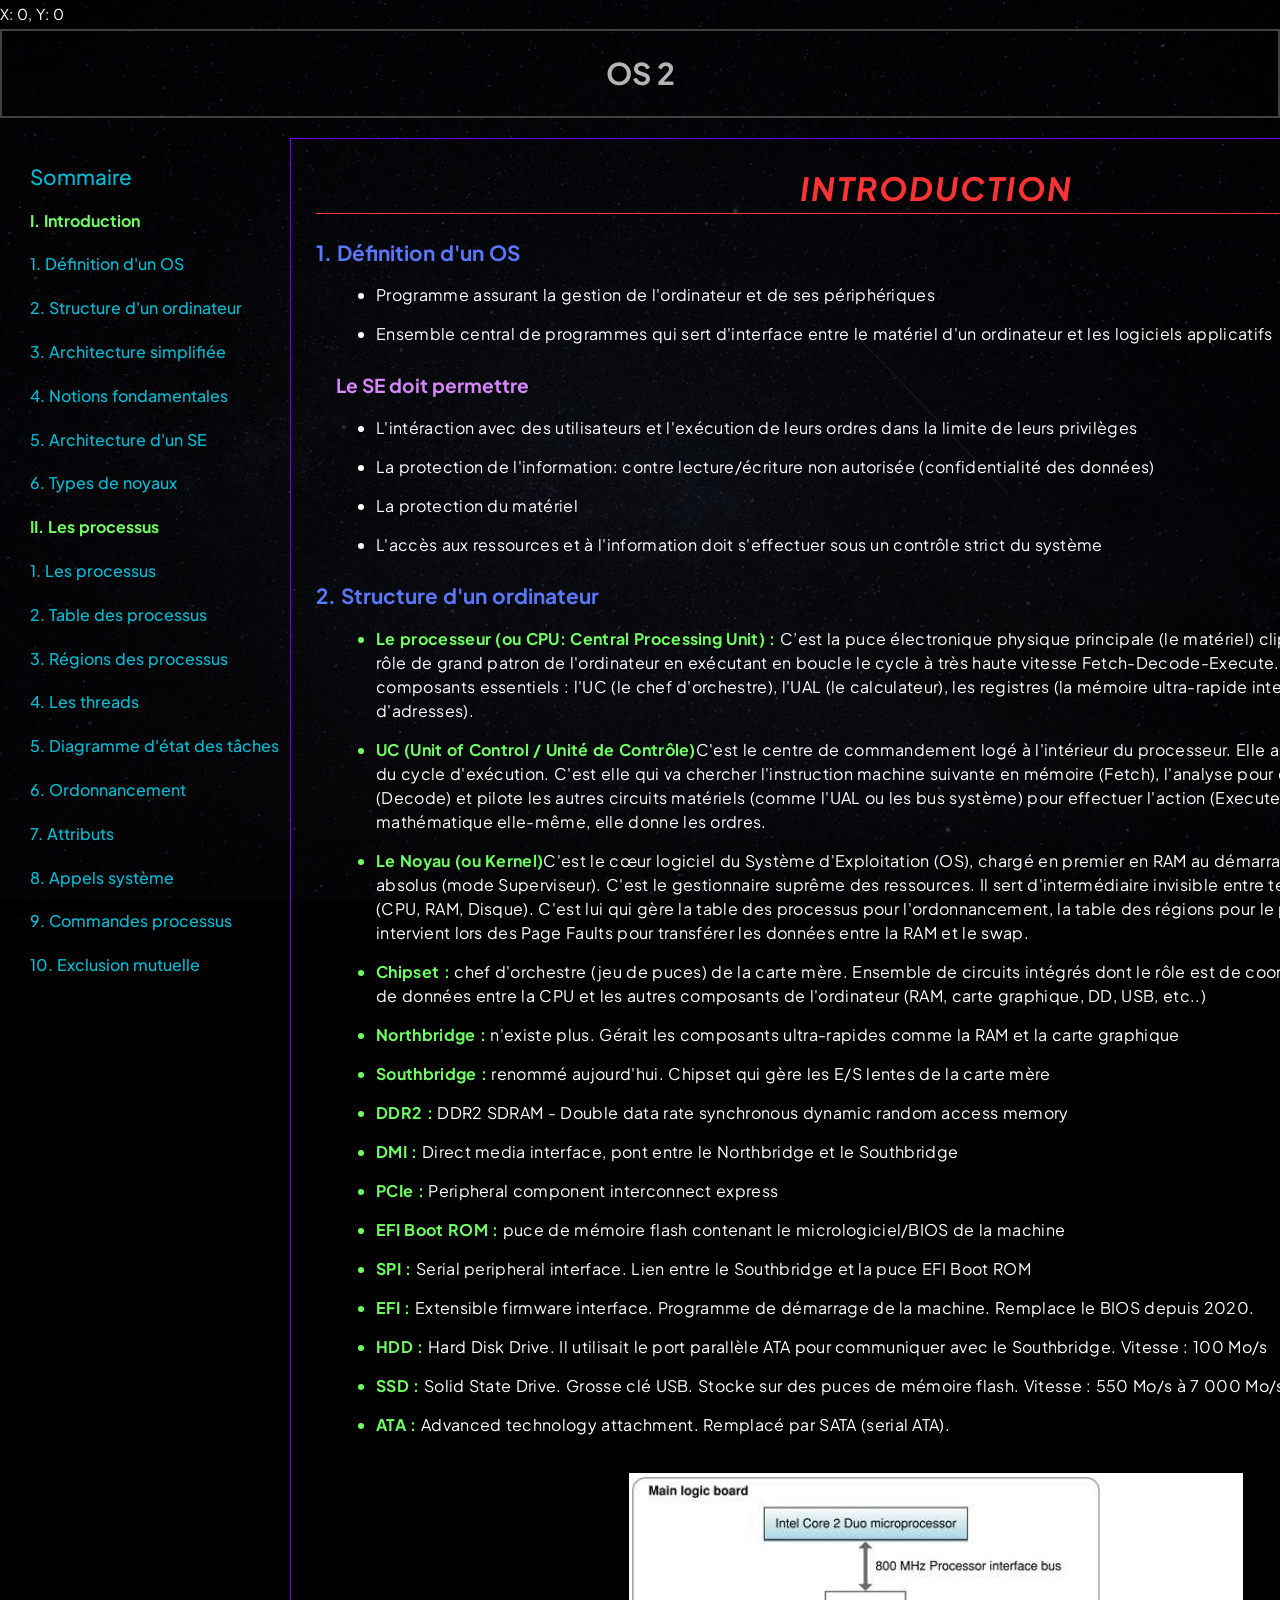
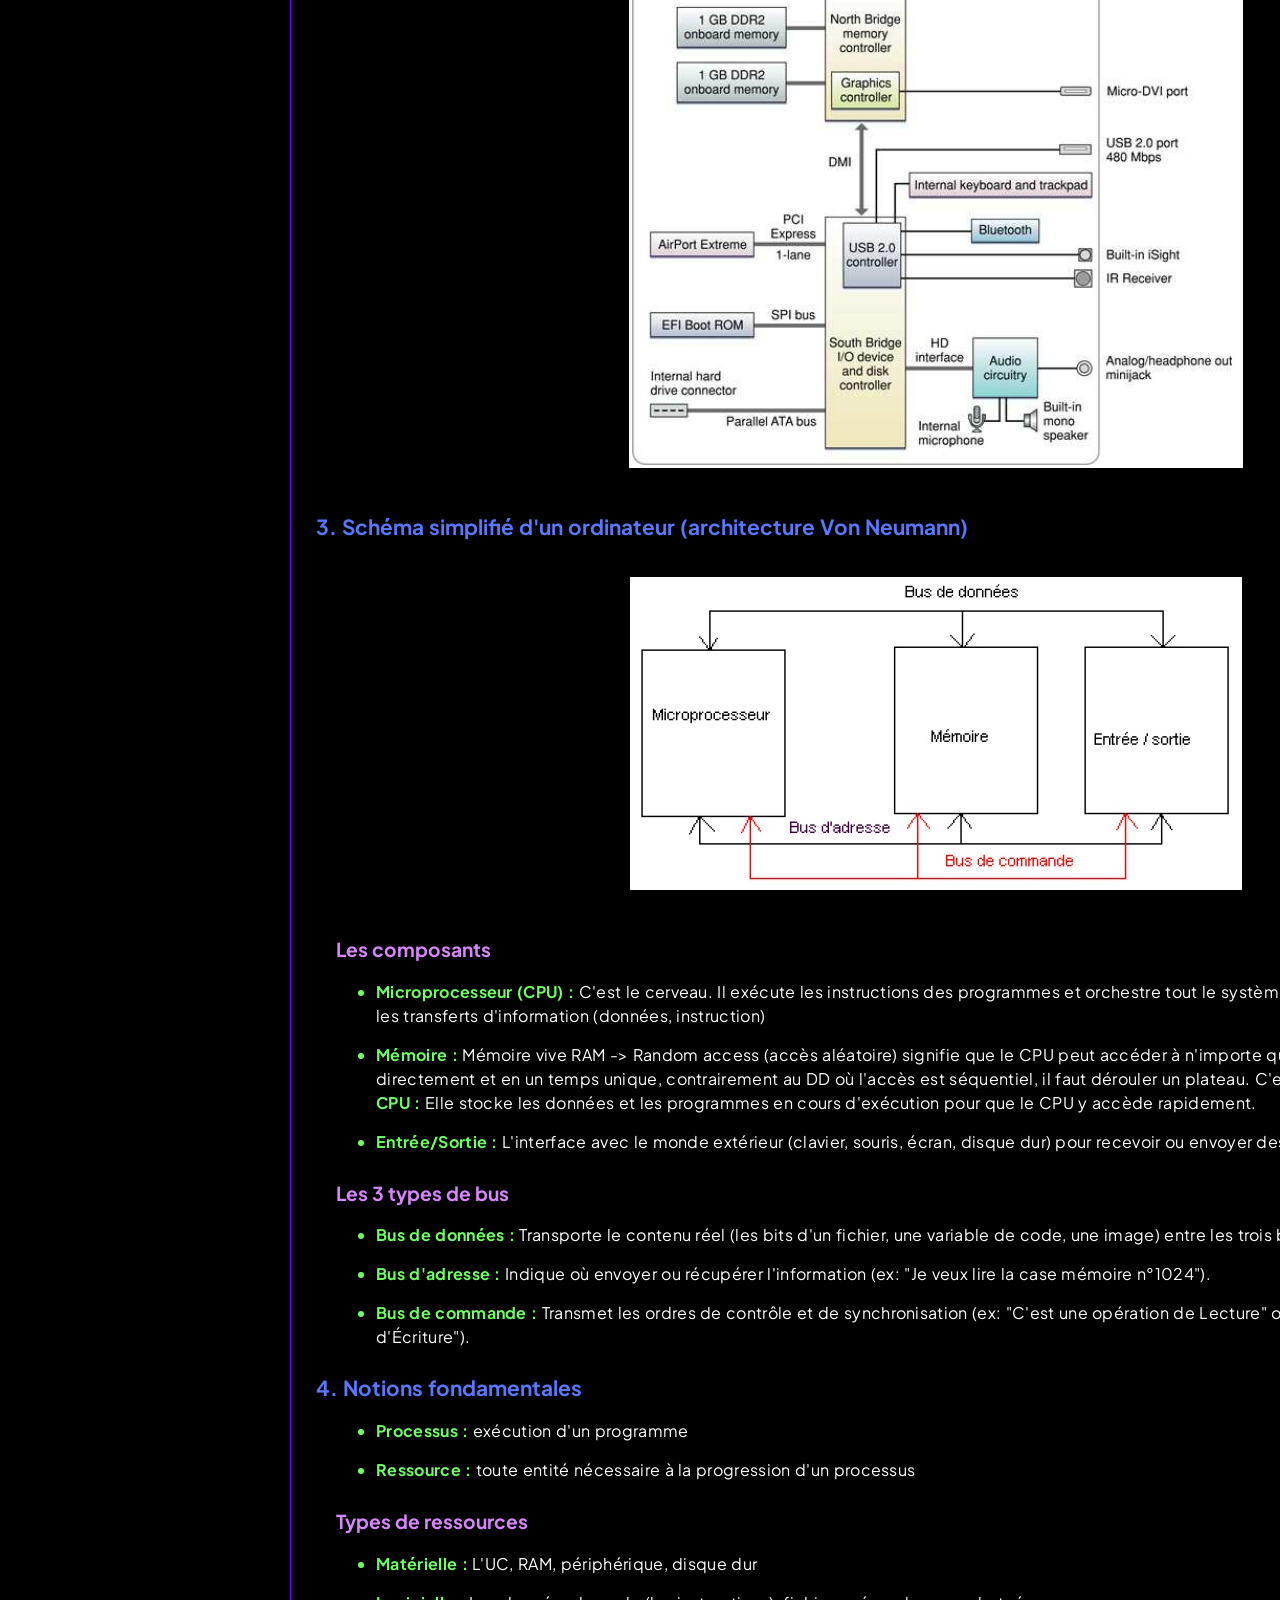
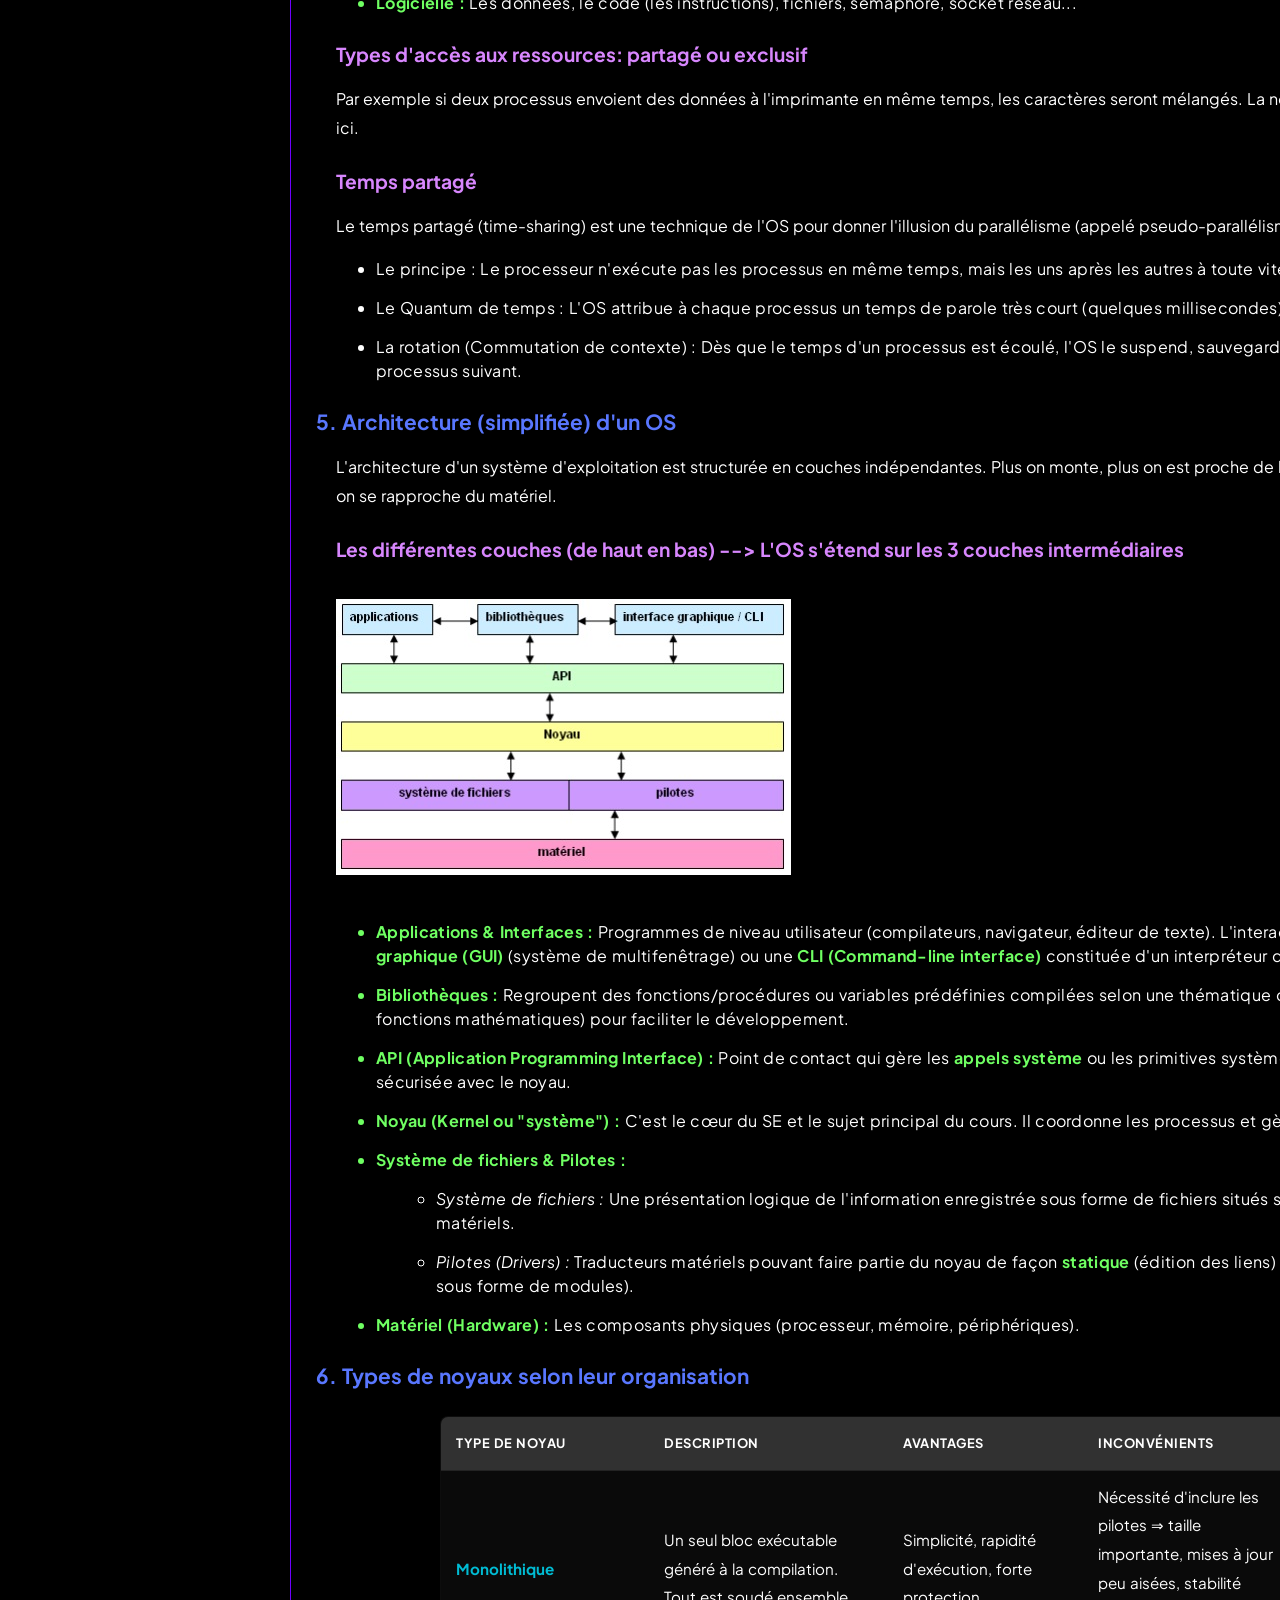
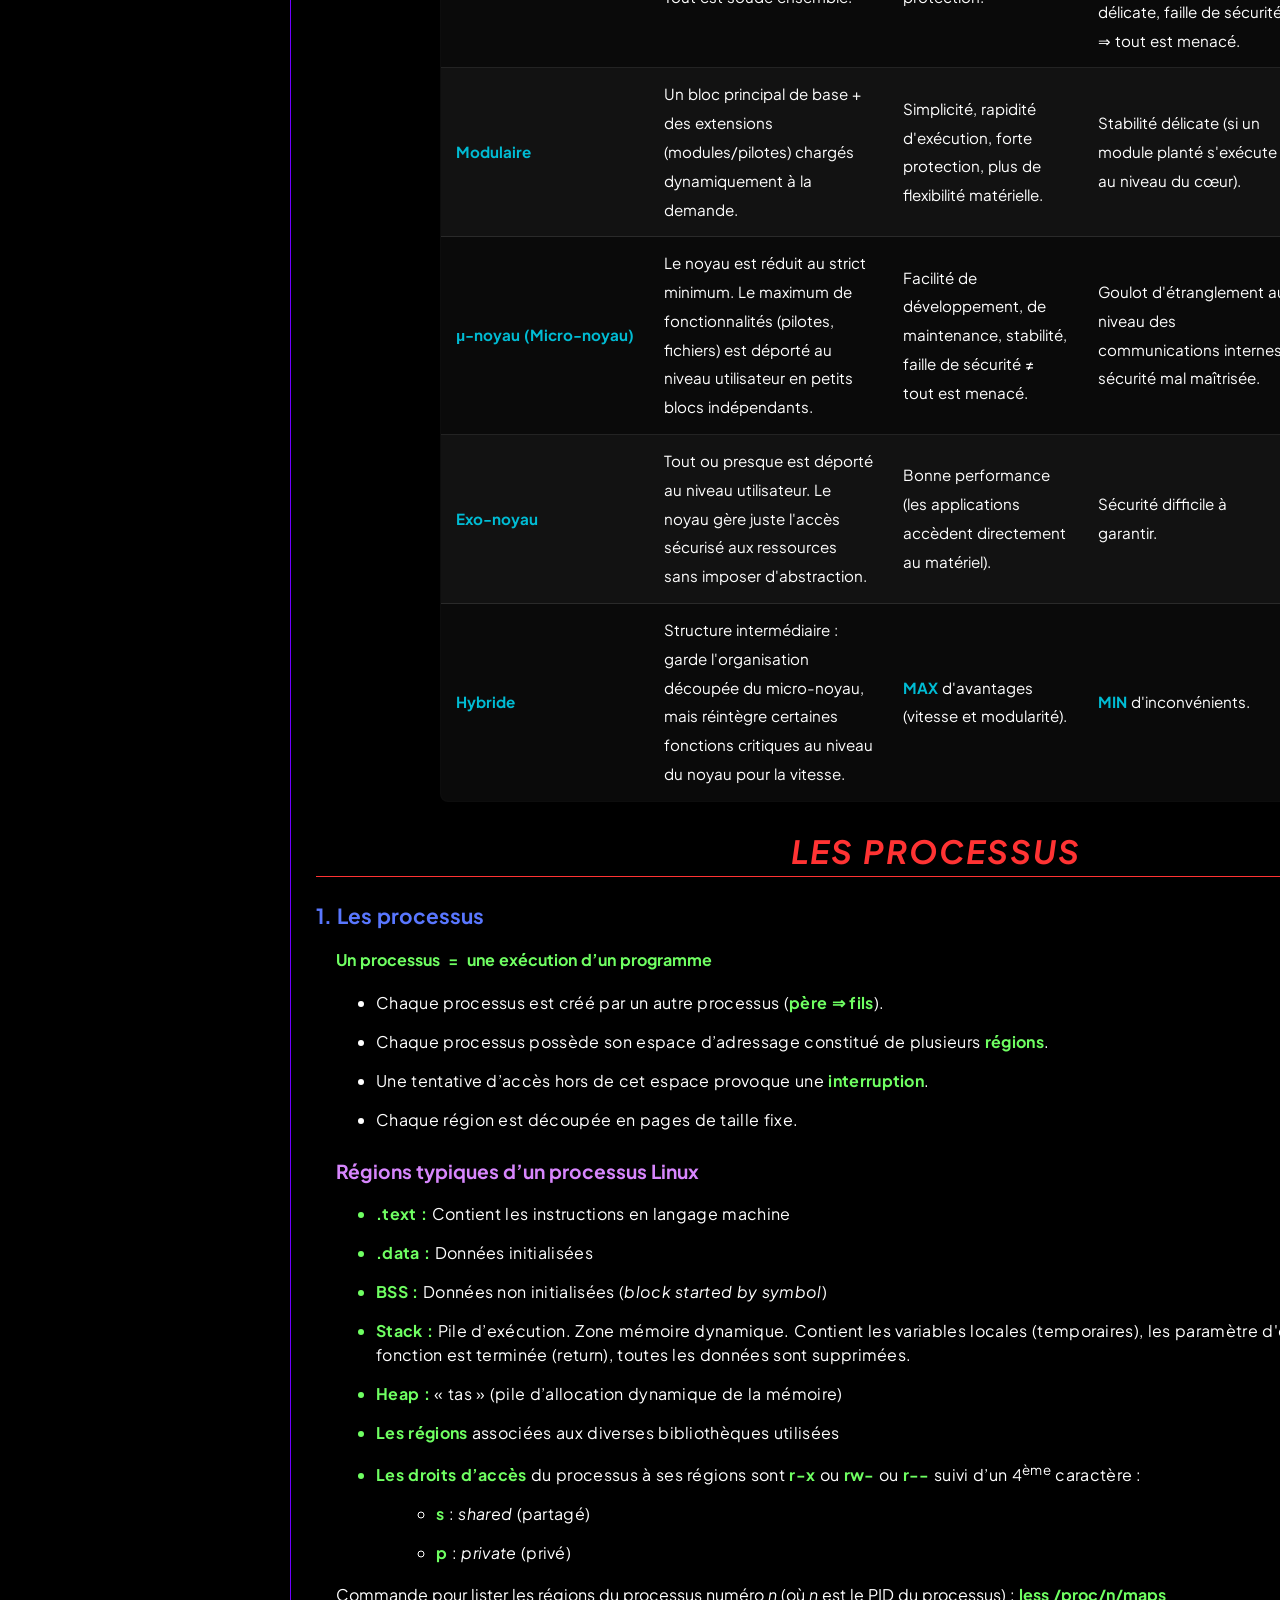
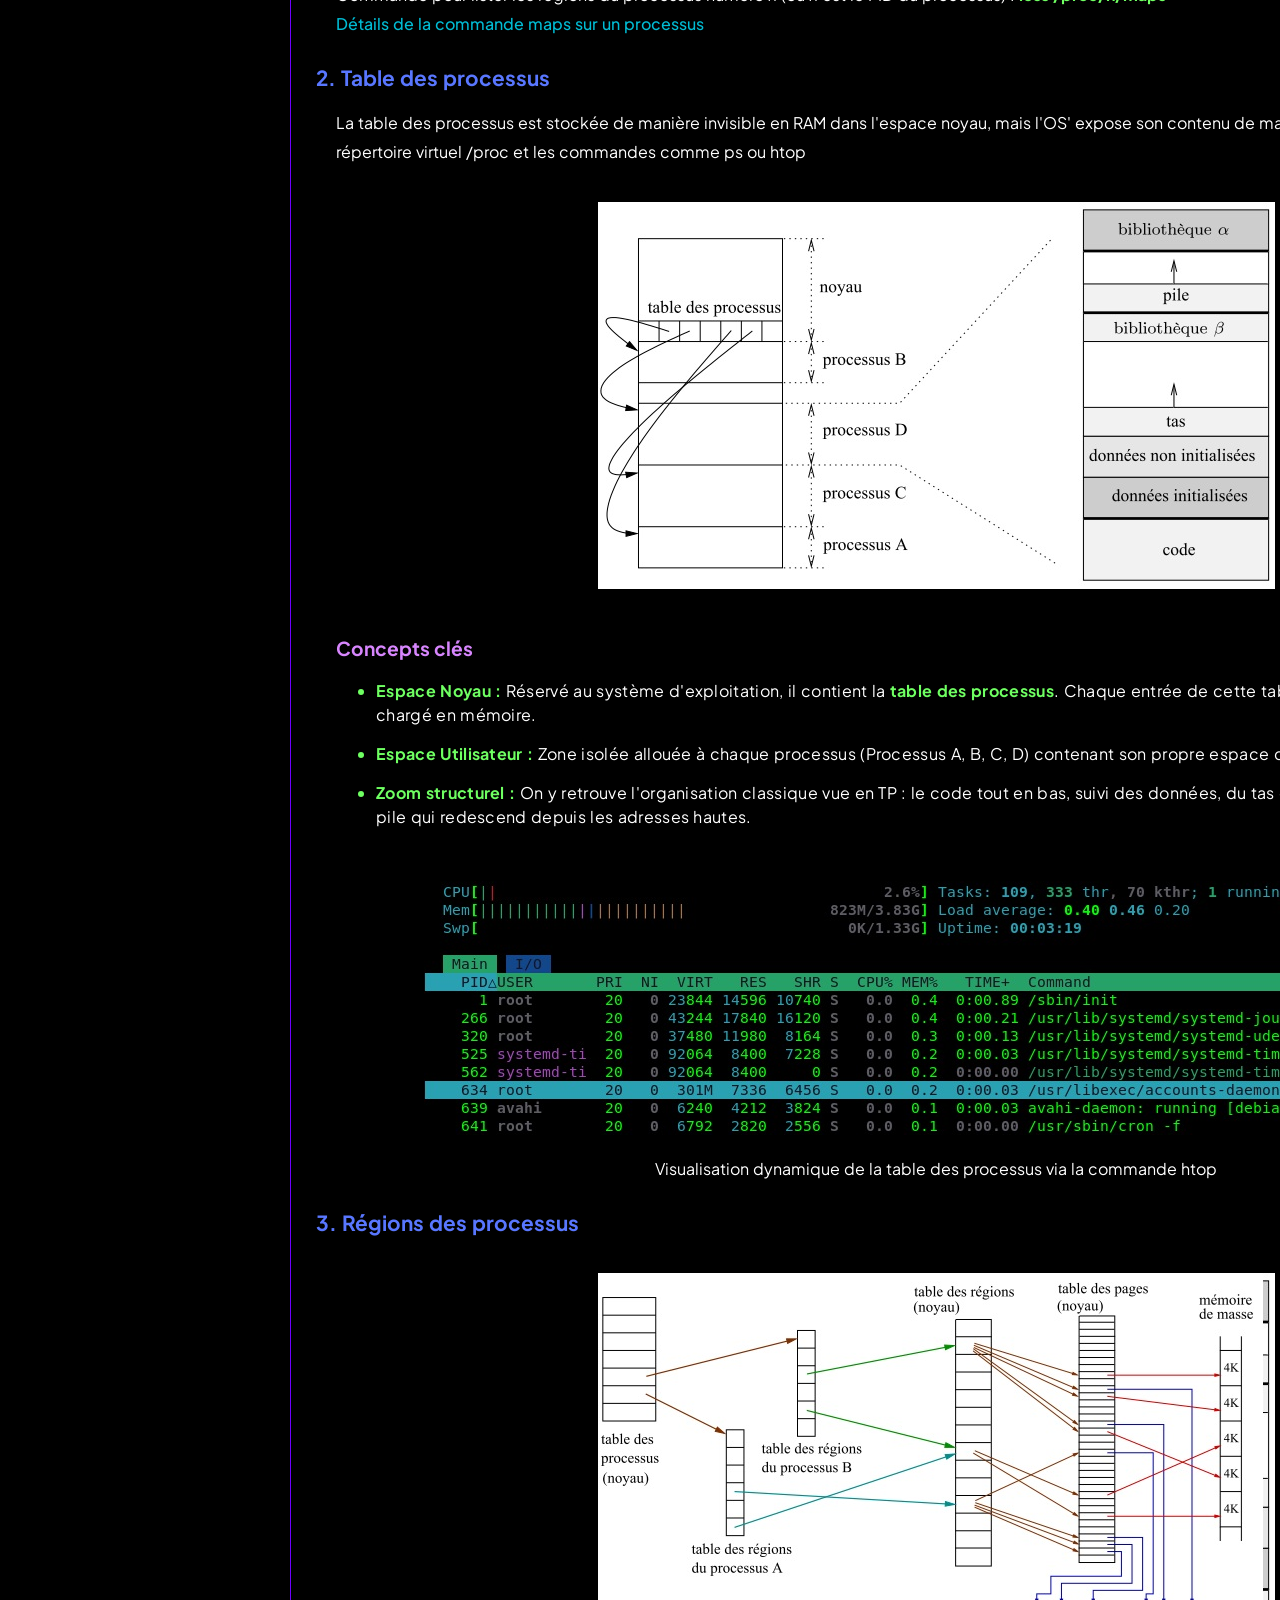
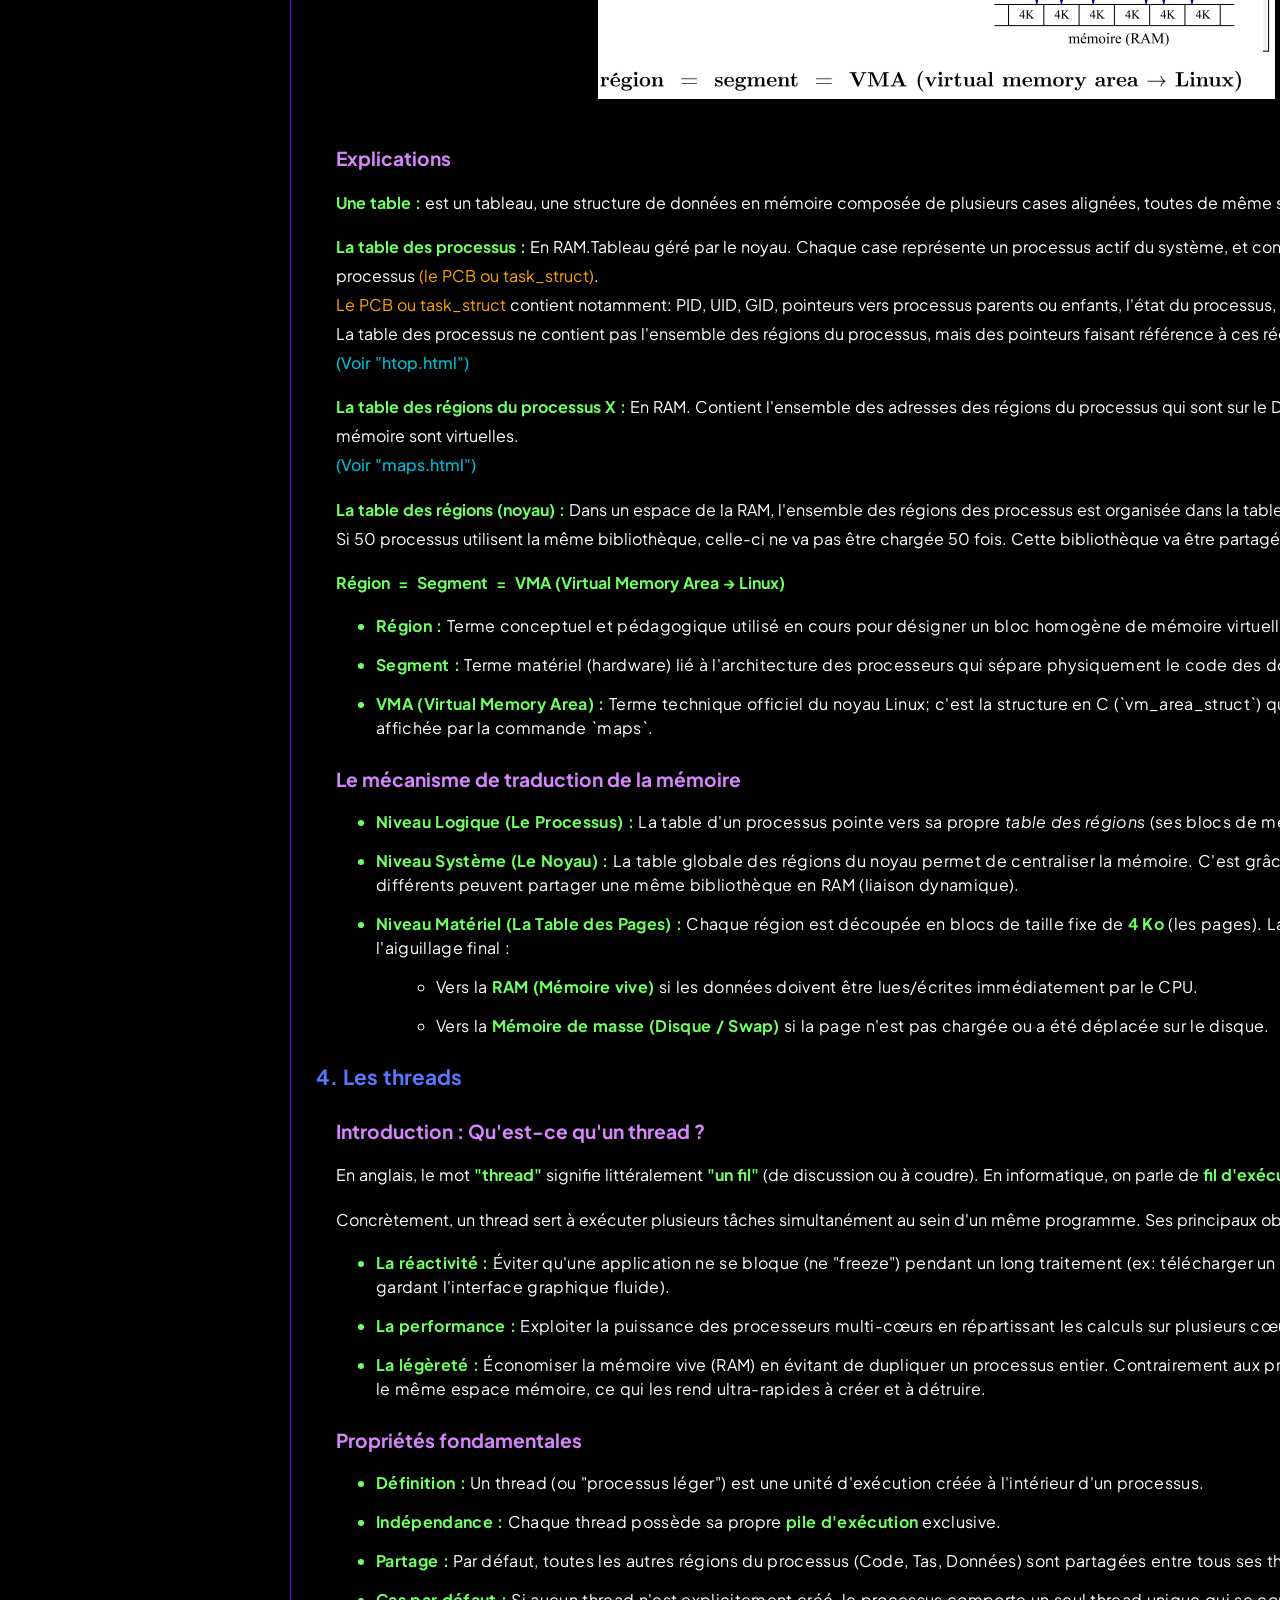
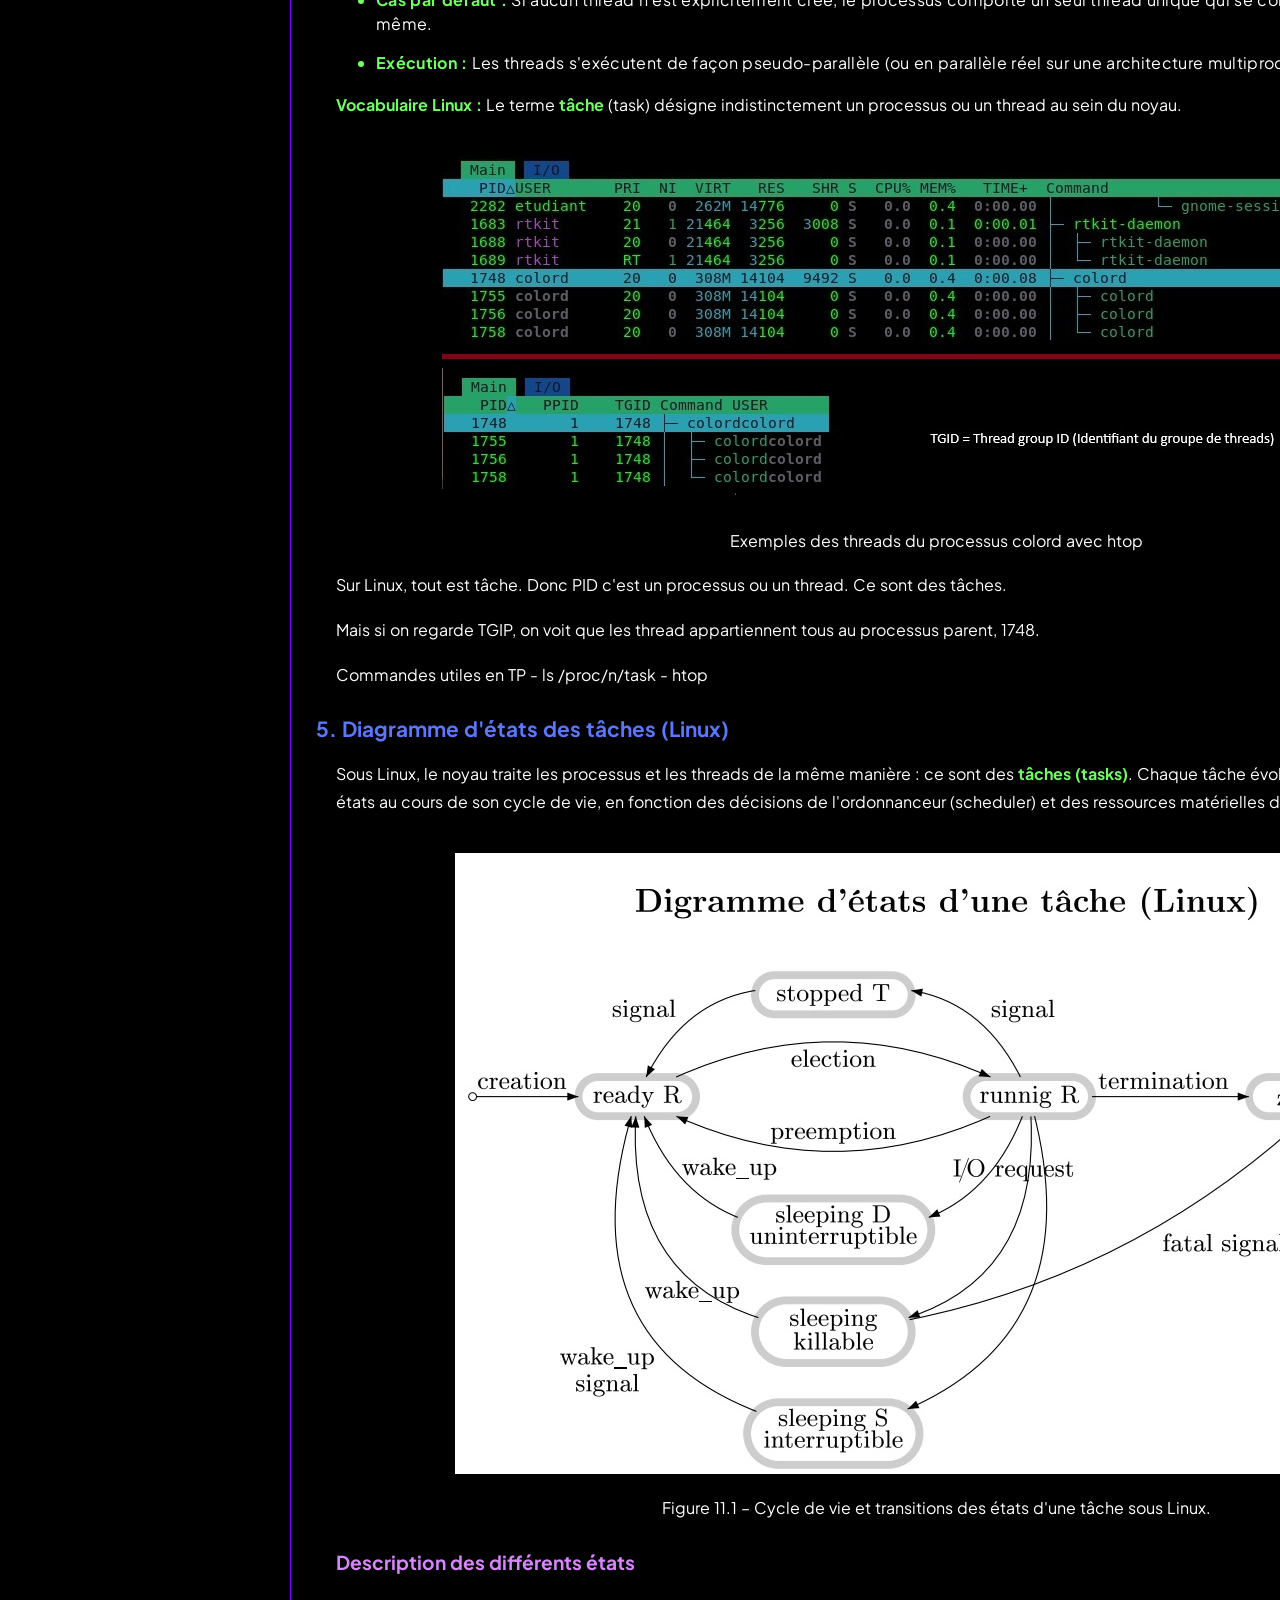
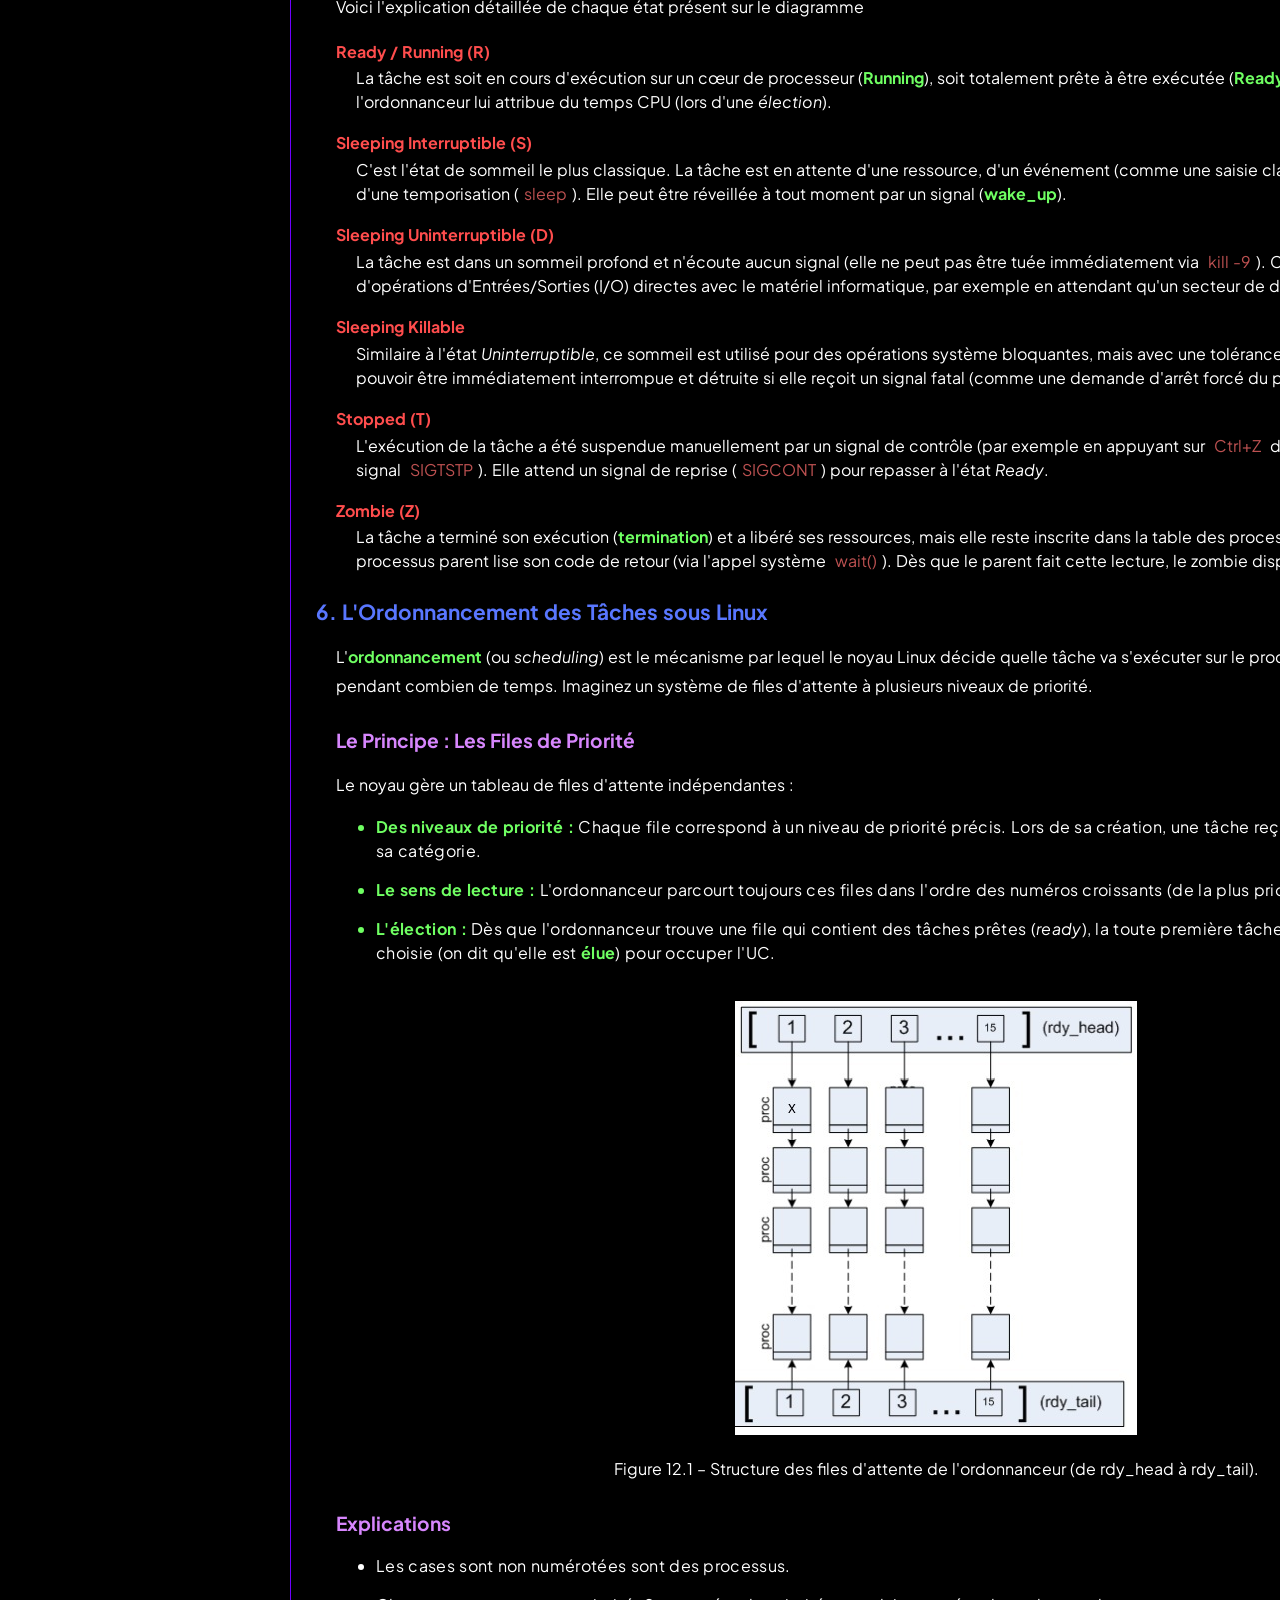
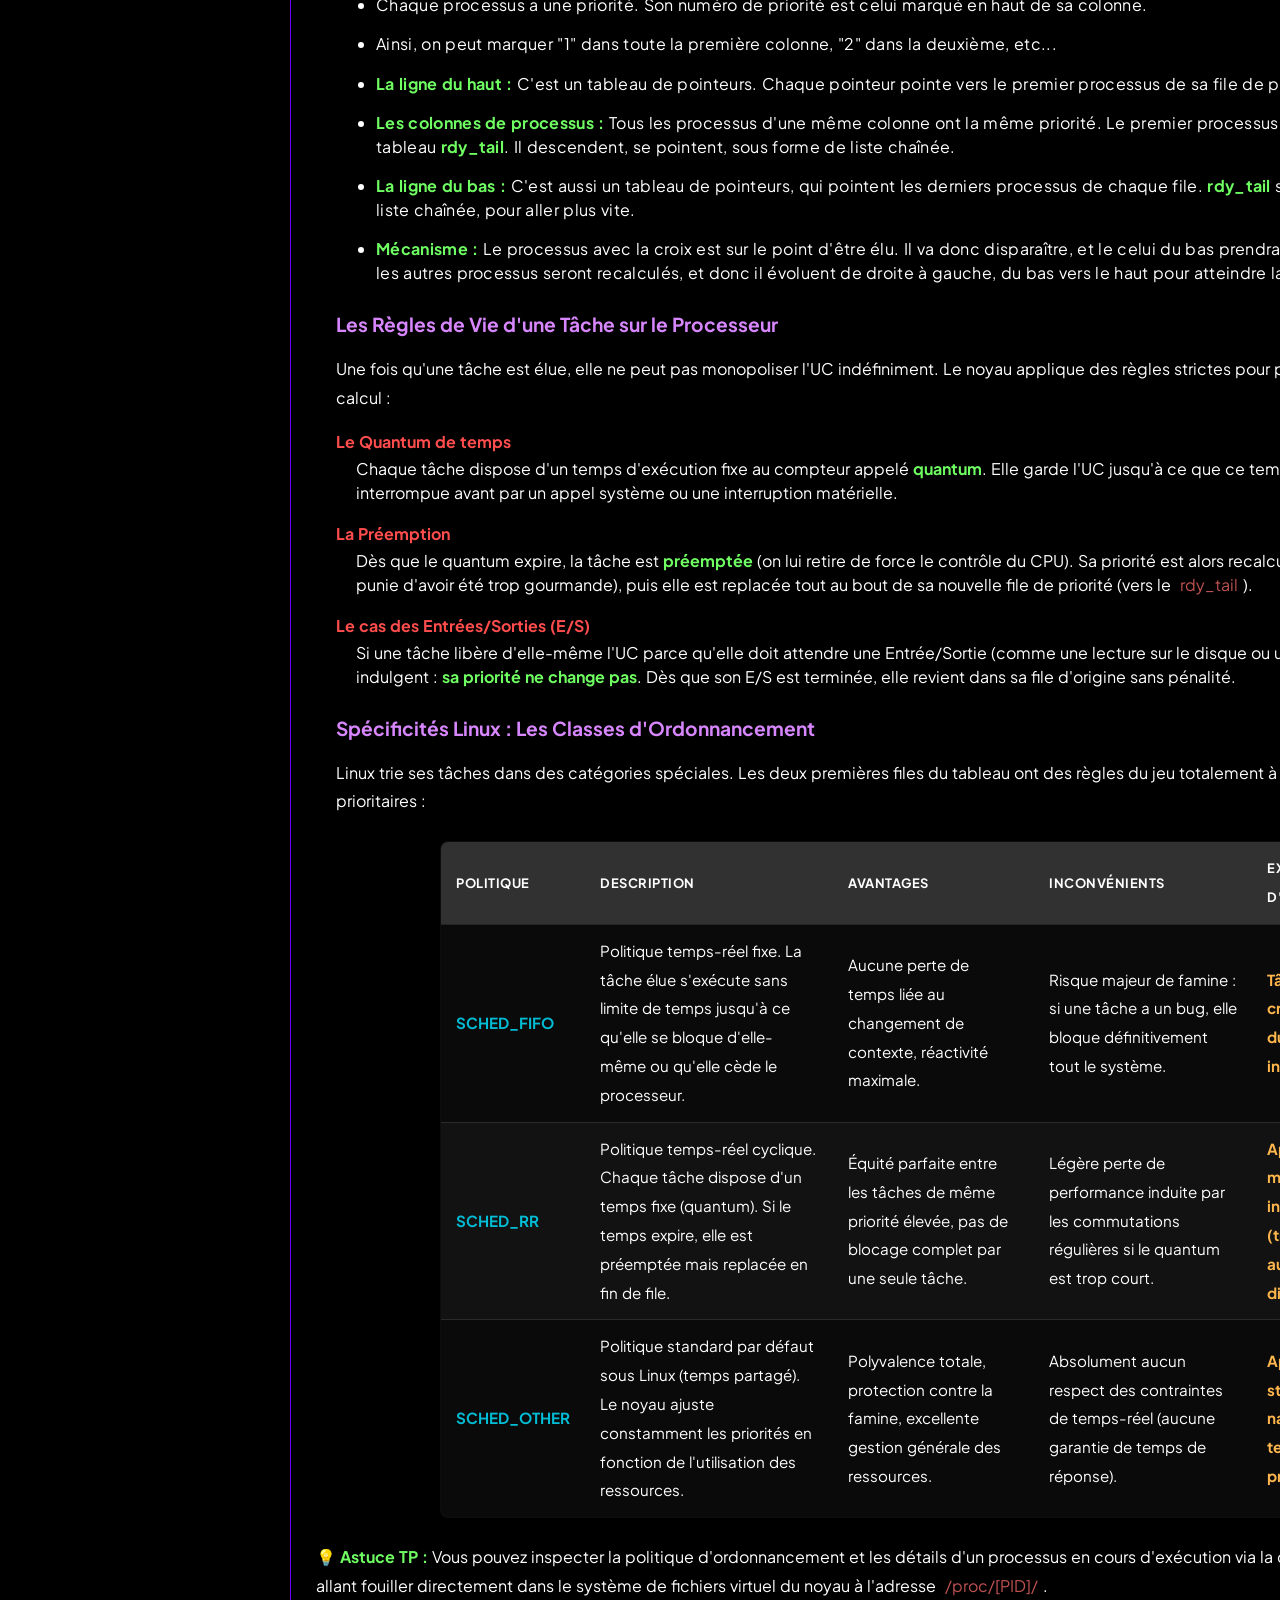
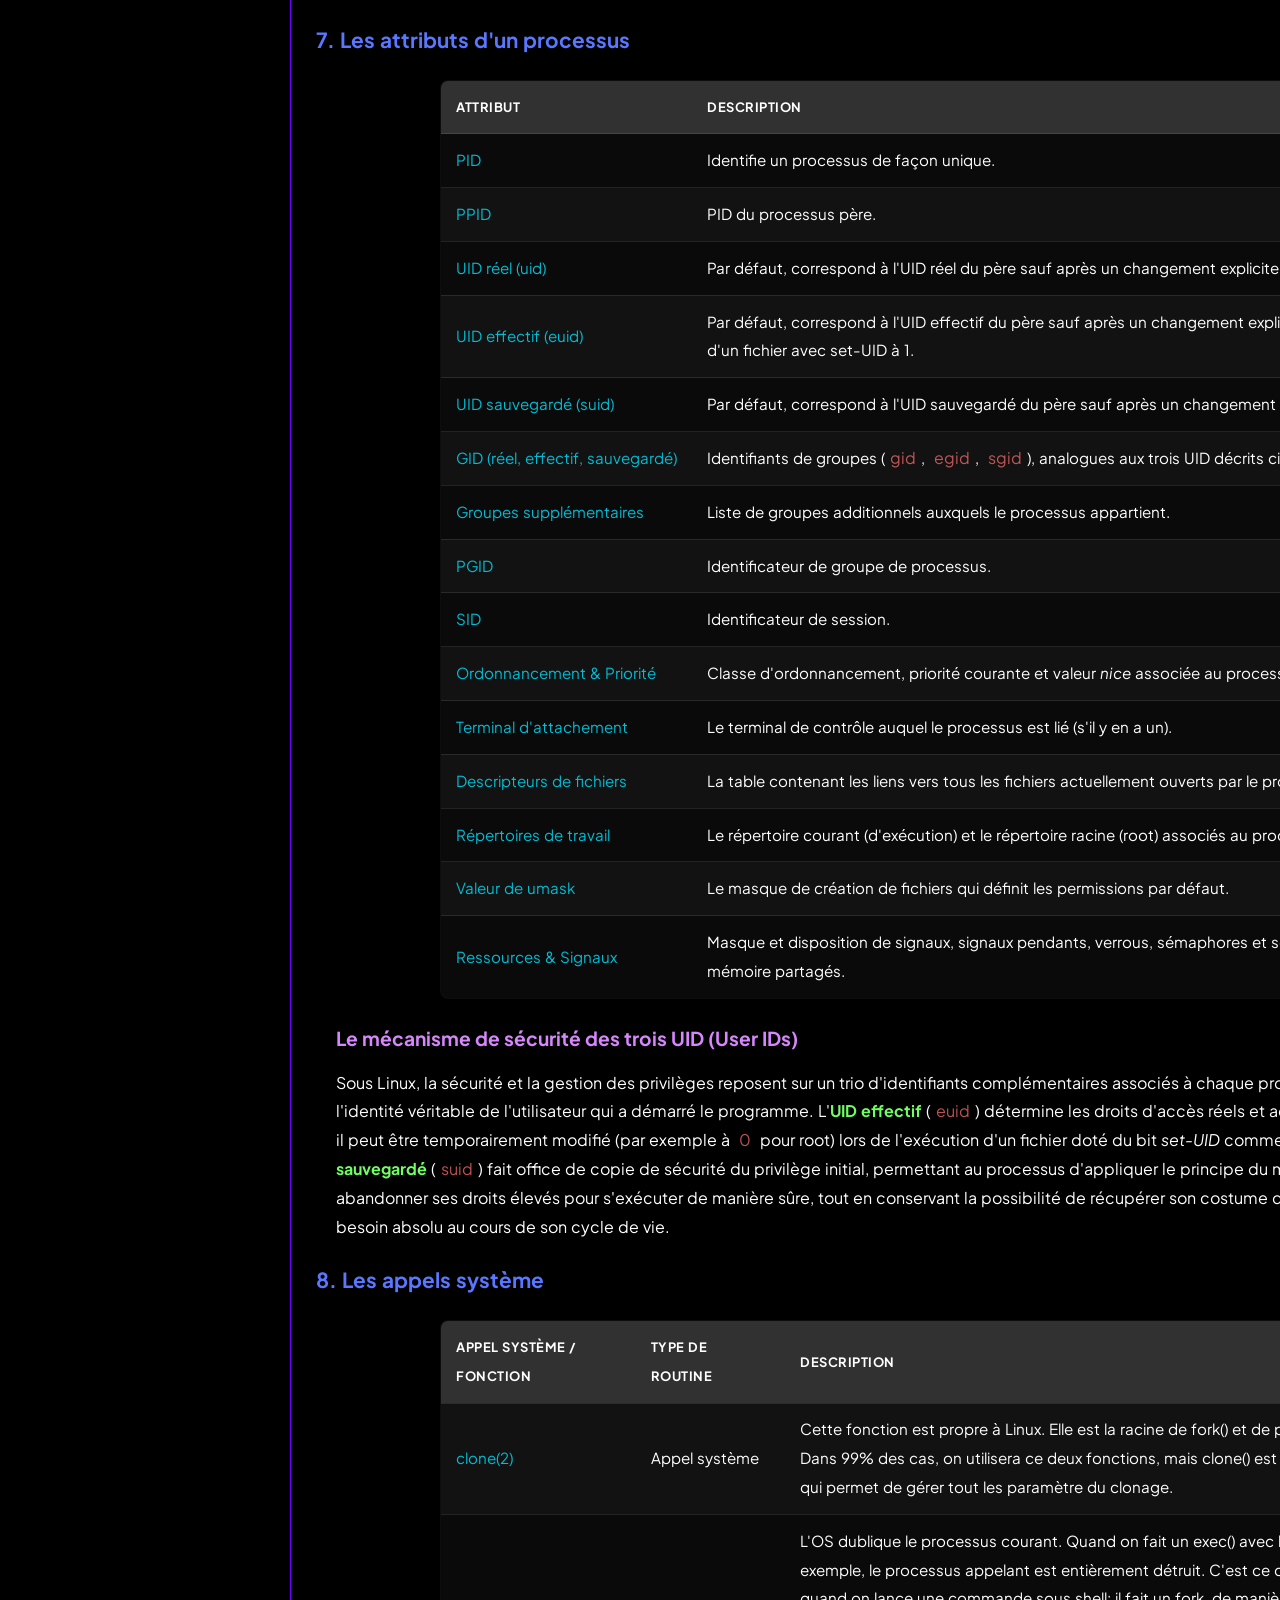
<file: index.html>
<!DOCTYPE html>
<html lang="fr">

<head>
    <meta charset="UTF-8">
    <meta name="viewport" content="width=device-width, initial-scale=1.0">

    <link rel="preconnect" href="https://fonts.googleapis.com">
    <link rel="preconnect" href="https://fonts.gstatic.com" crossorigin>
    <link href="https://fonts.googleapis.com/css2?family=Plus+Jakarta+Sans:wght@400;700&display=swap" rel="stylesheet">
    <title>OS2</title>
    <link rel="stylesheet" href="style.css">

    <script defer src="java.js"></script>
</head>

<body>

    <div id="coSouris">
            X: 0, Y: 0
    </div>
    
    <header>
        <p> OS 2 </p>
    </header>

    <div class="contenu">

        <nav class="barreGauche">
        <h1>Sommaire</h1>
        <ul>
            <li>
                <strong>I. Introduction</strong>
                <ul>
                    <li><a href="#titre1">1. Définition d'un OS</a></li>
                    <li><a href="#structure-ordi">2. Structure d'un ordinateur</a></li>
                    <li><a href="#archi-simple">3. Architecture simplifiée</a></li>
                    <li><a href="#notions-fondamentales">4. Notions fondamentales</a></li>
                    <li><a href="#architecture-se">5. Architecture d'un SE</a></li>
                    <li><a href="#types-noyaux">6. Types de noyaux</a></li>
                </ul>
            </li>        
            <li>
                <strong>II. Les processus</strong>
                <ul>
                    <li><a href="#titre2">1. Les processus</a></li>
                    <li><a href="#table-processus">2. Table des processus</a></li>
                    <li><a href="#regions-processus">3. Régions des processus</a></li>
                    <li><a href="#les-threads">4. Les threads</a></li>
                    <li><a href="#task-diag-etat">5. Diagramme d'état des tâches</a></li>
                    <li><a href="#ordonnancement">6. Ordonnancement</a></li>
                    <li><a href="#proc-attribut">7. Attributs</a></li>
                    <li><a href="#appel-sys">8. Appels système</a></li>
                    <li><a href="#cmd-proc">9. Commandes processus</a></li>
                    <li><a href="#exclusion">10. Exclusion mutuelle</a></li>
                    <li><a href="#interlock">11. Interblocages</a></li>
                </ul>
            </li>
            <li>
                <strong>III. La mémoire</strong>
                <ul>
                    <li><a href="#titre3">1. Présentation</a></li>
                    <li><a href="#ram">2. La RAM</a></li>
                    <li><a href="#adresses-virtuelles">3. Les adresses virtuelles</a></li>
                    <li><a href="#creation-region-executable">4. Les régions d'un fichier exécutable</a></li>
                    <li><a href="#codage-pagination">5. Traduction d'adresse et MMU</a></li>
                    <li><a href="#defpage-swap-algo">6. Page faults, Swap et Algo de Remplacement</a></li>

                </ul>
            </li>
            <li>
                <strong>IV. Systèmes de fichier</strong>
                <ul>
                    <li><a href="#titre4">1. Présentation</a></li>
                    <li><a href="#type-fichiers">2. Types de fichiers</a></li>
                    <li><a href="#table-inodes">3. Inodes et table des inodes</a></li>
                    
                    

                </ul>
            </li>            
                
        </ul>
        </nav>

        
        <div class="leCours">

            <!--------------------------------------------------------------------------- INTRODUCTION -->
    
            <div class="mega-titre" id="titre1">INTRODUCTION</div>

            <section id="definition-os">
                <h1>1. Définition d'un OS</h1>
                <ul>
                    <li>Programme assurant la gestion de l'ordinateur et de ses périphériques</li>
                    <li>Ensemble central de programmes qui sert d'interface entre le matériel d'un ordinateur et les logiciels applicatifs</li>
                </ul>
                <h2>Le SE doit permettre</h2>

                <ul>
                    <li>L'intéraction avec des utilisateurs et l'exécution de leurs ordres dans la limite de leurs privilèges</li>
                    <li>La protection de l'information: contre lecture/écriture non autorisée (confidentialité des données)</li>
                    <li>La protection du matériel</li>
                    <li>L'accès aux ressources et à l'information doit s'effectuer sous un contrôle strict du système</li>
                </ul>
            </section>

            <section id="structure-ordi">
                <h1>2. Structure d'un ordinateur</h1>
                <ul class="ul_vert">
                    <li><strong>Le processeur (ou CPU: Central Processing Unit) :</strong> C’est la puce électronique physique principale (le matériel) clipsée sur la carte mère. 
                        Il joue le rôle de grand patron de l'ordinateur en exécutant en boucle le cycle à très haute vitesse Fetch-Decode-Execute. 
                        Il englobe plusieurs sous-composants essentiels : l'UC (le chef d'orchestre), l'UAL (le calculateur), les registres (la mémoire ultra-rapide interne) et la MMU (le traducteur d'adresses).</li>
                    <li><strong>UC (Unit of Control / Unité de Contrôle)</strong>C'est le centre de commandement logé à l'intérieur du processeur. Elle agit comme le chef d'orchestre du cycle d'exécution. 
                        C'est elle qui va chercher l'instruction machine suivante en mémoire (Fetch), l'analyse pour comprendre ce qu'il faut faire (Decode) et pilote les autres circuits matériels (comme l'UAL ou les bus système)
                         pour effectuer l'action (Execute). Elle ne fait aucun calcul mathématique elle-même, elle donne les ordres.</li>
                    <li><strong>Le Noyau (ou Kernel)</strong>C'est le cœur logiciel du Système d'Exploitation (OS), chargé en premier en RAM au démarrage et doté des privilèges absolus (mode Superviseur). 
                        C'est le gestionnaire suprême des ressources. Il sert d'intermédiaire invisible entre tes programmes et le matériel (CPU, RAM, Disque). 
                        C'est lui qui gère la table des processus pour l'ordonnancement, la table des régions pour le partage de mémoire, et qui intervient lors des Page Faults pour transférer les données entre la RAM et le swap.</li>
                    <li><strong>Chipset :</strong> chef d'orchestre (jeu de puces) de la carte mère. Ensemble de circuits intégrés dont le rôle est de coordonner et gérer les échanges de données 
                        entre la CPU et les autres composants de l'ordinateur (RAM, carte graphique, DD, USB, etc..)</li>
                    <li><strong>Northbridge :</strong> n'existe plus. Gérait les composants ultra-rapides comme la RAM et la carte graphique</li>
                    <li><strong>Southbridge :</strong> renommé aujourd'hui. Chipset qui gère les E/S lentes de la carte mère</li>
                    <li><strong>DDR2 :</strong> DDR2 SDRAM - Double data rate synchronous dynamic random access memory</li>
                    <li><strong>DMI :</strong> Direct media interface, pont entre le Northbridge et le Southbridge</li>
                    <li><strong>PCIe :</strong> Peripheral component interconnect express</li>
                    <li><strong>EFI Boot ROM :</strong> puce de mémoire flash contenant le micrologiciel/BIOS de la machine</li>
                    <li><strong>SPI :</strong> Serial peripheral interface. Lien entre le Southbridge et la puce EFI Boot ROM</li>
                    <li><strong>EFI :</strong> Extensible firmware interface. Programme de démarrage de la machine. Remplace le BIOS depuis 2020.</li>
                    <li><strong>HDD :</strong> Hard Disk Drive. Il utilisait le port parallèle ATA pour communiquer avec le Southbridge. Vitesse : 100 Mo/s</li>
                    <li><strong>SSD :</strong> Solid State Drive. Grosse clé USB. Stocke sur des puces de mémoire flash. Vitesse : 550 Mo/s à 7 000 Mo/s</li>
                    <li><strong>ATA :</strong> Advanced technology attachment. Remplacé par SATA (serial ATA).</li>
                </ul>

                <div class="picture">
                    <img src="./res/Ordi.jpg" alt="Carte mère"/>
                </div>
            </section>

            <section id="archi-simple">

                <h1>3. Schéma simplifié d'un ordinateur (architecture Von Neumann)</h1>
                <div class="picture">
                    <img src="./res/ordisimple.jpg" alt="schéma"/>
                </div>            

                <h2>Les composants</h2>

                <ul class="ul_vert">
                    <li><strong>Microprocesseur (CPU) : </strong>C'est le cerveau. Il exécute les instructions des programmes et orchestre tout le système. Effectue les calculs et dirige les transferts d'information (données, instruction)</li>
                    <li><strong>Mémoire : </strong>Mémoire vive RAM -> Random access (accès aléatoire) signifie que le CPU peut accéder à n'importe quelle partie de la zone mémoire directement et en un temps unique, 
                        contrairement au DD où l'accès est séquentiel, il faut dérouler un plateau. C'est <strong>la planche de travail de la CPU : </strong>
                        Elle stocke les données et les programmes en cours d'exécution pour que le CPU y accède rapidement.</li>
                    <li><strong>Entrée/Sortie : </strong>L'interface avec le monde extérieur (clavier, souris, écran, disque dur) pour recevoir ou envoyer des données.</li>

                    
                </ul>

                <h2>Les 3 types de bus</h2>
                
                <ul class="ul_vert">
                    <li><strong>Bus de données : </strong>Transporte le contenu réel (les bits d'un fichier, une variable de code, une image) entre les trois blocs.</strong></li>
                    <li><strong>Bus d'adresse : </strong>Indique où envoyer ou récupérer l'information (ex: "Je veux lire la case mémoire n°1024").</li>
                    <li><strong>Bus de commande : </strong>Transmet les ordres de contrôle et de synchronisation (ex: "C'est une opération de Lecture" ou "C'est une opération d'Écriture").</li>
                </ul>
            </section>

            <section id="notions-fondamentales">
                <h1>4. Notions fondamentales</h1>

                <ul class="ul_vert">
                    <li><strong>Processus : </strong>exécution d'un programme</li>
                    <li><strong>Ressource : </strong>toute entité nécessaire à la progression d'un processus</li>
                </ul>

                <h2>Types de ressources</h2>

                <ul class="ul_vert">
                    <li><strong>Matérielle : </strong>L'UC, RAM, périphérique, disque dur </li>
                    <li><strong>Logicielle : </strong>Les données, le code (les instructions), fichiers, sémaphore, socket réseau...</li>
                </ul>
            
                <h2>Types d'accès aux ressources: partagé ou exclusif</h2>
                <p>Par exemple si deux processus envoient des données à l'imprimante en même temps, les caractères seront mélangés. La notion d'exclusivité est nécessaire ici.</p>

                <h2>Temps partagé</h2>

                <p>Le temps partagé (time-sharing) est une technique de l'OS pour donner l'illusion du parallélisme (appelé pseudo-parallélisme) sur un seul cœur de processeur.</p>

                <ul >
                    <li>Le principe : Le processeur n'exécute pas les processus en même temps, mais les uns après les autres à toute vitesse.</li>
                    <li>Le Quantum de temps : L'OS attribue à chaque processus un temps de parole très court (quelques millisecondes), appelé quantum.</li>
                    <li>La rotation (Commutation de contexte) : Dès que le temps d'un processus est écoulé, l'OS le suspend, sauvegarde son état, et passe au processus suivant.</li>
                </ul>
            </section>

            <section id="architecture-se">
                <h1>5. Architecture (simplifiée) d'un OS</h1>
                <p>L'architecture d'un système d'exploitation est structurée en couches indépendantes. Plus on monte, plus on est proche de l'utilisateur. Plus on descend, plus on se rapproche du matériel.</p>

                <h2>Les différentes couches (de haut en bas) --> L'OS  s'étend sur les 3 couches intermédiaires</h2>
                <img src="./res/archiSE.jpg" alt="Architecture d'un OS"/>
                <ul class="ul_vert">
                    <li><strong>Applications & Interfaces :</strong> Programmes de niveau utilisateur (compilateurs, navigateur, éditeur de texte). 
                        L'interaction se fait via une <strong>Interface graphique (GUI)</strong> (système de multifenêtrage) ou une <strong>CLI (Command-line interface)</strong> constituée d'un interpréteur de commandes (shell).</li>
                    <li><strong>Bibliothèques :</strong> Regroupent des fonctions/procédures ou variables prédéfinies compilées selon une thématique commune (ex : bibliothèque des fonctions mathématiques) pour faciliter le développement.</li>
                    <li><strong>API (Application Programming Interface) :</strong> Point de contact qui gère les <strong>appels système</strong> ou les primitives système pour faire le pont de manière sécurisée avec le noyau.</li>
                    <li><strong>Noyau (Kernel ou "système") :</strong> C'est le cœur du SE et le sujet principal du cours. Il coordonne les processus et gère l'allocation des ressources.</li>
                    <li><strong>Système de fichiers & Pilotes :</strong> 
                        <ul>
                            <li><em>Système de fichiers :</em> Une présentation logique de l'information enregistrée sous forme de fichiers situés sur les périphériques matériels.</li>
                            <li><em>Pilotes (Drivers) :</em> Traducteurs matériels pouvant faire partie du noyau de façon <strong>statique</strong> (édition des liens) ou <strong>dynamique</strong> (chargement sous forme de modules).</li>
                        </ul>
                    </li>
                    <li><strong>Matériel (Hardware) :</strong> Les composants physiques (processeur, mémoire, périphériques).</li>
                </ul>
            </section>

            <section id="types-noyaux">
                <h1>6. Types de noyaux selon leur organisation</h1>
                
                <table class="tableau_style">
                    <thead>
                        <tr>
                            <th>Type de noyau</th>
                            <th>Description</th>
                            <th>Avantages</th>
                            <th>Inconvénients</th>
                            <th>Exemples</th>
                        </tr>
                    </thead>
                    <tbody>
                        <tr>
                            <td><strong>Monolithique</strong></td>
                            <td>Un seul bloc exécutable généré à la compilation. Tout est soudé ensemble.</td>
                            <td>Simplicité, rapidité d'exécution, forte protection.</td>
                            <td>Nécessité d'inclure les pilotes &rArr; taille importante, mises à jour peu aisées, stabilité délicate, faille de sécurité &rArr; tout est menacé.</td>
                            <td class="tab_exemple">Anciens systèmes (MS-DOS)</td>
                        </tr>
                        <tr>
                            <td><strong>Modulaire</strong></td>
                            <td>Un bloc principal de base + des extensions (modules/pilotes) chargés dynamiquement à la demande.</td>
                            <td>Simplicité, rapidité d'exécution, forte protection, plus de flexibilité matérielle.</td>
                            <td>Stabilité délicate (si un module planté s'exécute au niveau du cœur).</td>
                            <td class="tab_exemple">Linux Debian, Android (basé sur le noyau Linux)</td>
                        </tr>
                        <tr>
                            <td><strong>&mu;-noyau (Micro-noyau)</strong></td>
                            <td>Le noyau est réduit au strict minimum. Le maximum de fonctionnalités (pilotes, fichiers) est déporté au niveau utilisateur en petits blocs indépendants.</td>
                            <td>Facilité de développement, de maintenance, stabilité, faille de sécurité &ne; tout est menacé.</td>
                            <td>Goulot d'étranglement au niveau des communications internes, sécurité mal maîtrisée.</td>
                            <td class="tab_exemple">MINIX, GNU Hurd, QNX</td>
                        </tr>
                        <tr>
                            <td><strong>Exo-noyau</strong></td>
                            <td>Tout ou presque est déporté au niveau utilisateur. Le noyau gère juste l'accès sécurisé aux ressources sans imposer d'abstraction.</td>
                            <td>Bonne performance (les applications accèdent directement au matériel).</td>
                            <td>Sécurité difficile à garantir.</td>
                            <td class="tab_exemple">Systèmes de recherche (ExOS)</td>
                        </tr>
                        <tr>
                            <td><strong>Hybride</strong></td>
                            <td>Structure intermédiaire : garde l'organisation découpée du micro-noyau, mais réintègre certaines fonctions critiques au niveau du noyau pour la vitesse.</td>
                            <td><strong>MAX</strong> d'avantages (vitesse et modularité).</td>
                            <td><strong>MIN</strong> d'inconvénients.</td>
                            <td class="tab_exemple">Windows 11 (noyau NT), macOS (noyau XNU)</td>
                        </tr>
                    </tbody>
                </table>
            </section>

            <!--------------------------------------------------------------------------- LES PROCESSUS -->

            <div class="mega-titre" id="titre2">LES PROCESSUS</div>
            <section id="les-processus">
                <h1>1. Les processus</h1>

                <div class="definition-box">
                    <p><strong>Un processus &nbsp;=&nbsp; une exécution d’un programme</strong></p>
                </div>

                <ul>
                    <li>Chaque processus est créé par un autre processus (<strong>père &rArr; fils</strong>).</li>
                    <li>Chaque processus possède son espace d’adressage constitué de plusieurs <strong>régions</strong>.</li>
                    <li>Une tentative d’accès hors de cet espace provoque une <strong>interruption</strong>.</li>
                    <li>Chaque région est découpée en pages de taille fixe.</li>
                </ul>

                <h2>Régions typiques d’un processus Linux</h2>

                <ul class="ul_vert">
                    <li><strong>.text : </strong>Contient les instructions en langage machine</li>
                    <li><strong>.data : </strong>Données initialisées</li>
                    <li><strong>BSS :</strong> Données non initialisées (<em>block started by symbol</em>)</li>
                    <li><strong>Stack :</strong> Pile d’exécution. Zone mémoire dynamique. Contient les variables locales (temporaires), les paramètre d'entrée de fonction. Quand une fonction est terminée (return), 
                        toutes les données sont supprimées.</li>
                    <li><strong>Heap :</strong> &laquo;&nbsp;tas&nbsp;&raquo; (pile d’allocation dynamique de la mémoire)</li>
                    <li><strong>Les régions </strong>associées aux diverses bibliothèques utilisées</li>
                    <li><strong>Les droits d’accès </strong>du processus à ses régions sont <strong>r-x</strong> ou <strong>rw-</strong> ou <strong>r--</strong> suivi d’un 4<sup>ème</sup> caractère :
                        <ul>
                            <li><strong>s</strong> : <em>shared</em> (partagé)</li>
                            <li><strong>p</strong> : <em>private</em> (privé)</li>
                        </ul>
                </ul>

                <p>Commande pour lister les régions du processus numéro <em>n</em> (où <em>n</em> est le PID du processus) : <strong>less /proc/n/maps</strong>
                    <br><a class="liens_ext" href="maps.html" target="_blank">Détails de la commande maps sur un processus</a>
                </p>

            </section>

            <section id="table-processus">
                <h1>2. Table des processus</h1>
                
                <p>La table des processus est stockée de manière invisible en RAM dans l'espace noyau, mais l'OS' expose son contenu de manière transparente à travers le répertoire virtuel /proc et les commandes comme ps ou htop</p>

                <div class="picture">
                    <img src="./res/org_proc.jpg" alt="Organisation conceptuelle des processus"/>
                </div>

                <h2>Concepts clés</h2>
                <ul class="ul_vert">
                    <li><strong>Espace Noyau :</strong> Réservé au système d'exploitation, il contient la <strong>table des processus</strong>. Chaque entrée de cette table pointe vers un processus chargé en mémoire.</li>
                    <li><strong>Espace Utilisateur :</strong> Zone isolée allouée à chaque processus (Processus A, B, C, D) contenant son propre espace d'adressage virtuel.</li>
                    <li><strong>Zoom structurel :</strong> On y retrouve l'organisation classique vue en TP : le code tout en bas, suivi des données, du tas qui grandit vers le haut, et de la pile qui redescend depuis les adresses hautes.</li>
                </ul>

                <figure class="picture">
                    <img src="./res/htop.jpg" alt="Affichage de la table des processus avec htop" />
                    <figcaption>Visualisation dynamique de la table des processus via la commande htop</figcaption>
                </figure>

            </section>

            <section id="regions-processus">
                <h1>3. Régions des processus</h1>

                <div class="picture">
                    <img src="./res/org_region.jpg" alt="Organisation des régions"/>
                </div>

                <h2>Explications</h2>

                <p><strong>Une table : </strong> est un tableau, une structure de données en mémoire composée de plusieurs cases alignées, toutes de même structure.</p>
                <p><strong>La table des processus :</strong> En RAM.Tableau géré par le noyau. Chaque case représente un processus actif du système, et contient la structure d'identité du processus <or>(le PCB ou task_struct)</or>.
                    <br><or>Le PCB ou task_struct</or> contient notamment: PID, UID, GID, pointeurs vers processus parents ou enfants, l'état du processus, le contexte des registres...
                    </br>La table des processus ne contient pas l'ensemble des régions du processus, mais des pointeurs faisant référence à ces régions.
                    <br><a class="liens_ext" href="htop.html" target="_blank">(Voir "htop.html")</a>
                </p>

                <p><strong>La table des régions du processus X : </strong> En RAM. Contient l'ensemble des adresses des régions du processus qui sont sur le DD (.text, .data,...). Ses adresses mémoire sont virtuelles.
                    <br><a class="liens_ext" href="maps.html" target="_blank">(Voir "maps.html")</a>
                </p>

                <p><strong>La table des régions (noyau) : </strong> Dans un espace de la RAM, l'ensemble des régions des processus est organisée dans la table des régions.
                    </br>Si 50 processus utilisent la même bibliothèque, celle-ci ne va pas être chargée 50 fois. Cette bibliothèque va être partagée entre les processus.
                </p>

                <div class="definition-box">
                    <p><strong>Région &nbsp;=&nbsp; Segment &nbsp;=&nbsp; VMA (Virtual Memory Area &rarr; Linux)</strong></p>
                    <ul class="ul_vert">
                        <li><strong>Région :</strong> Terme conceptuel et pédagogique utilisé en cours pour désigner un bloc homogène de mémoire virtuelle (ex: Pile, Tas).</li>
                        <li><strong>Segment :</strong> Terme matériel (hardware) lié à l'architecture des processeurs qui sépare physiquement le code des données.</li>
                        <li><strong>VMA (Virtual Memory Area) :</strong> Terme technique officiel du noyau Linux; c'est la structure en C (`vm_area_struct`) qui représente chaque ligne affichée par la commande `maps`.</li>
                    </ul>  
                </div>


                <h2>Le mécanisme de traduction de la mémoire</h2>
                <ul class="ul_vert">
                    <li><strong>Niveau Logique (Le Processus) :</strong> La table d'un processus pointe vers sa propre <em>table des régions</em> (ses blocs de mémoire virtuels).</li>
                    <li><strong>Niveau Système (Le Noyau) :</strong> La table globale des régions du noyau permet de centraliser la mémoire. C'est grâce à elle que deux processus différents peuvent partager une même bibliothèque en RAM (liaison dynamique).</li>
                    <li><strong>Niveau Matériel (La Table des Pages) :</strong> Chaque région est découpée en blocs de taille fixe de <strong>4 Ko</strong> (les pages). La table des pages fait l'aiguillage final :
                        <ul>
                            <li>Vers la <strong>RAM (Mémoire vive)</strong> si les données doivent être lues/écrites immédiatement par le CPU.</li>
                            <li>Vers la <strong>Mémoire de masse (Disque / Swap)</strong> si la page n'est pas chargée ou a été déplacée sur le disque.</li>
                        </ul>
                    </li>
                </ul>
            </section>

            <section id="les-threads">
                <h1>4. Les threads</h1>
                
                <h2>Introduction : Qu'est-ce qu'un thread ?</h2>
                <div class="definition-box">
                    <p>En anglais, le mot <strong>"thread"</strong> signifie littéralement <strong>"un fil"</strong> (de discussion ou à coudre). En informatique, on parle de <strong>fil d'exécution</strong>.</p>
                    <p>Concrètement, un thread sert à exécuter plusieurs tâches simultanément au sein d'un même programme. Ses principaux objectifs sont :</p>
                    <ul class="ul_vert">
                        <li><strong>La réactivité :</strong> Éviter qu'une application ne se bloque (ne "freeze") pendant un long traitement (ex: télécharger un fichier en tâche de fond tout en gardant l'interface graphique fluide).</li>
                        <li><strong>La performance :</strong> Exploiter la puissance des processeurs multi-cœurs en répartissant les calculs sur plusieurs cœurs en même temps.</li>
                        <li><strong>La légèreté :</strong> Économiser la mémoire vive (RAM) en évitant de dupliquer un processus entier. Contrairement aux processus, les threads partagent le même espace mémoire, ce qui les rend ultra-rapides à créer et à détruire.</li>
                    </ul>
                </div>

                <h2>Propriétés fondamentales</h2>
                <ul class="ul_vert">
                    <li><strong>Définition :</strong> Un thread (ou "processus léger") est une unité d'exécution créée à l'intérieur d'un processus.</li>
                    <li><strong>Indépendance :</strong> Chaque thread possède sa propre <strong>pile d'exécution</strong> exclusive.</li>
                    <li><strong>Partage :</strong> Par défaut, toutes les autres régions du processus (Code, Tas, Données) sont partagées entre tous ses threads.</li>
                    <li><strong>Cas par défaut :</strong> Si aucun thread n'est explicitement créé, le processus comporte un seul thread unique qui se confond avec le processus lui-même.</li>
                    <li><strong>Exécution :</strong> Les threads s'exécutent de façon pseudo-parallèle (ou en parallèle réel sur une architecture multiprocesseur).</li>
                </ul>

                <div class="definition-box">
                    <p><strong>Vocabulaire Linux :</strong> Le terme <strong>tâche</strong> (task) désigne indistinctement un processus ou un thread au sein du noyau.</p>
                </div>

                <figure class="picture">
                    <img src="./res/thread.jpg" alt="htop thread" />
                    <figcaption>Exemples des threads du processus colord avec htop</figcaption>
                </figure>

                <p>Sur Linux, tout est tâche. Donc PID c'est un processus ou un thread. Ce sont des tâches.</p>
                <p>Mais si on regarde TGIP, on voit que les thread appartiennent tous au processus parent, 1748.</p>
                <p>Commandes utiles en TP - ls /proc/n/task - htop</p>

            </section>

            <section id="task-diag-etat">
                <h1>5. Diagramme d'états des tâches (Linux)</h1>
                
                <p>
                    Sous Linux, le noyau traite les processus et les threads de la même manière : ce sont des <strong>tâches (tasks)</strong>. 
                    Chaque tâche évolue dynamiquement entre plusieurs états au cours de son cycle de vie, en fonction des décisions de l'ordonnanceur (scheduler) et des ressources matérielles disponibles.
                </p>


                <figure class="picture">
                    <img src="./res/Diagramme_etats.jpg">
                    <figcaption style=>Figure 11.1 – Cycle de vie et transitions des états d'une tâche sous Linux.</figcaption>
                </figure>

                <h2>Description des différents états</h2>
                <p>Voici l'explication détaillée de chaque état présent sur le diagramme</p>

                <dl>
                    <dt><dfn>Ready / Running (R)</dfn></dt>
                    <dd>
                        La tâche est soit en cours d'exécution sur un cœur de processeur (<strong>Running</strong>), soit totalement prête à être exécutée (<strong>Ready</strong>) et attend simplement que l'ordonnanceur lui attribue du temps CPU (lors d'une <em>élection</em>).
                    </dd>

                    <dt><dfn>Sleeping Interruptible (S)</dfn></dt>
                    <dd>
                        C'est l'état de sommeil le plus classique. La tâche est en attente d'une ressource, d'un événement (comme une saisie clavier ou une donnée réseau) ou d'une temporisation (<code>sleep</code>). Elle peut être réveillée à tout moment par un signal (<strong>wake_up</strong>).
                    </dd>

                    <dt><dfn>Sleeping Uninterruptible (D)</dfn></dt>
                    <dd>
                        La tâche est dans un sommeil profond et n'écoute aucun signal (elle ne peut pas être tuée immédiatement via <code>kill -9</code>). Cet état survient généralement lors d'opérations d'Entrées/Sorties (I/O) directes avec le matériel informatique, par exemple en attendant qu'un secteur de disque dur réponde.
                    </dd>

                    <dt><dfn>Sleeping Killable</dfn></dt>
                    <dd>
                        Similaire à l'état <em>Uninterruptible</em>, ce sommeil est utilisé pour des opérations système bloquantes, mais avec une tolérance : la tâche est configurée pour pouvoir être immédiatement interrompue et détruite si elle reçoit un signal fatal (comme une demande d'arrêt forcé du processus).
                    </dd>

                    <dt><dfn>Stopped (T)</dfn></dt>
                    <dd>
                        L'exécution de la tâche a été suspendue manuellement par un signal de contrôle (par exemple en appuyant sur <code>Ctrl+Z</code> dans le terminal, ce qui envoie le signal <code>SIGTSTP</code>). Elle attend un signal de reprise (<code>SIGCONT</code>) pour repasser à l'état <em>Ready</em>.
                    </dd>

                    <dt><dfn>Zombie (Z)</dfn></dt>
                    <dd>
                        La tâche a terminé son exécution (<strong>termination</strong>) et a libéré ses ressources, mais elle reste inscrite dans la table des processus du noyau. Elle attend que son processus parent lise son code de retour (via l'appel système <code>wait()</code>). Dès que le parent fait cette lecture, le zombie disparaît définitivement du système.
                    </dd>
                </dl>
            </section>

            <section id="ordonnancement">
                <h1>6. L'Ordonnancement des Tâches sous Linux</h2>

                <p>
                    L'<strong>ordonnancement</strong> (ou <em>scheduling</em>) est le mécanisme par lequel le noyau Linux décide quelle tâche va s'exécuter sur le processeur (l'UC) à un instant donné, et pendant combien de temps. 
                    Imaginez un système de files d'attente à plusieurs niveaux de priorité.
                </p>

                <!-- Bloc Concept Clé : Les Files Multiples -->
                
                    <h2>Le Principe : Les Files de Priorité</h2>
                    <p>Le noyau gère un tableau de files d'attente indépendantes :</p>
                    <ul class="ul_vert">
                        <li><strong>Des niveaux de priorité :</strong> Chaque file correspond à un niveau de priorité précis. Lors de sa création, une tâche reçoit sa priorité de départ selon sa catégorie.</li>
                        <li><strong>Le sens de lecture :</strong> L'ordonnanceur parcourt toujours ces files dans l'ordre des numéros croissants (de la plus prioritaire à la moins prioritaire).</li>
                        <li><strong>L'élection :</strong> Dès que l'ordonnanceur trouve une file qui contient des tâches prêtes (<em>ready</em>), la toute première tâche éligible en tête de file est choisie (on dit qu'elle est <strong>élue</strong>) pour occuper l'UC.</li>
                    </ul>


                <figure class="picture">
                    <img src="./res/ordonnancement.jpg" alt="Schéma d'ordonnancement multi-files">
                    <figcaption>Figure 12.1 – Structure des files d'attente de l'ordonnanceur (de rdy_head à rdy_tail).</figcaption>
                </figure>

                <h2>Explications</h2>

                <ul class="tableau_court">
                    <li>Les cases sont non numérotées sont des processus.</li>
                    <li>Chaque processus a une priorité. Son numéro de priorité est celui marqué en haut de sa colonne.</li>
                    <li>Ainsi, on peut marquer "1" dans toute la première colonne, "2" dans la deuxième, etc...</li>

                </ul>

                <ul>
                    <li><strong>La ligne du haut : </strong>C'est un tableau de pointeurs. Chaque pointeur pointe vers le premier processus de sa file de priorité, celui juste en-dessous.</li>
                    <li><strong>Les colonnes de processus : </strong>Tous les processus d'une même colonne ont la même priorité. Le premier processus (celui du haut) est pointé par le tableau <strong>rdy_tail</strong>. Il descendent, se pointent, sous forme de liste chaînée.</li>
                    <li><strong>La ligne du bas : </strong>C'est aussi un tableau de pointeurs, qui pointent les derniers processus de chaque file. <strong> rdy_tail</strong> sert à éviter de parcourir toute la liste chaînée, pour aller plus vite.</li>
                    <li><strong>Mécanisme : </strong>Le processus avec la croix est sur le point d'être élu. Il va donc disparaître, et le celui du bas prendra sa place. Les priorités de tous les autres processus seront recalculés, et donc il évoluent de droite à gauche, du bas vers le haut pour atteindre la case "X".</li>
                </ul>

                <h2>Les Règles de Vie d'une Tâche sur le Processeur</h2>
                <p>Une fois qu'une tâche est élue, elle ne peut pas monopoliser l'UC indéfiniment. Le noyau applique des règles strictes pour partager équitablement le temps de calcul :</p>

                <dl>
                    <dt><dfn>Le Quantum de temps</dfn></dt>
                    <dd>
                        Chaque tâche dispose d'un temps d'exécution fixe au compteur appelé <strong>quantum</strong>. Elle garde l'UC jusqu'à ce que ce temps soit écoulé, sauf si elle est interrompue avant par un appel système ou une interruption matérielle.
                    </dd>

                    <dt><dfn>La Préemption</dfn></dt>
                    <dd>
                        Dès que le quantum expire, la tâche est <strong>préemptée</strong> (on lui retire de force le contrôle du CPU). Sa priorité est alors recalculée et revue à la baisse (elle est punie d'avoir été trop gourmande), puis elle est replacée tout au bout de sa nouvelle file de priorité (vers le <code>rdy_tail</code>).
                    </dd>

                    <dt><dfn>Le cas des Entrées/Sorties (E/S)</dfn></dt>
                    <dd>
                        Si une tâche libère d'elle-même l'UC parce qu'elle doit attendre une Entrée/Sortie (comme une lecture sur le disque ou une saisie utilisateur), le noyau est indulgent : <strong>sa priorité ne change pas</strong>. Dès que son E/S est terminée, elle revient dans sa file d'origine sans pénalité.
                    </dd>
                </dl>

                <!-- Focus Linux / Temps Réel -->
                <h2>Spécificités Linux : Les Classes d'Ordonnancement</h2>
                <p>
                    Linux trie ses tâches dans des catégories spéciales. Les deux premières files du tableau ont des règles du jeu totalement à part, réservées aux processus prioritaires :
                </p>

            <table class="tableau_style">
                <thead>
                    <tr>
                        <th>Politique</th>
                        <th>Description</th>
                        <th>Avantages</th>
                        <th>Inconvénients</th>
                        <th>Exemples / Cas d'usage</th>
                    </tr>
                </thead>
                <tbody>
                    <tr>
                        <td><strong>SCHED_FIFO</strong></td>
                        <td>Politique temps-réel fixe. La tâche élue s'exécute sans limite de temps jusqu'à ce qu'elle se bloque d'elle-même ou qu'elle cède le processeur.</td>
                        <td>Aucune perte de temps liée au changement de contexte, réactivité maximale.</td>
                        <td>Risque majeur de famine : si une tâche a un bug, elle bloque définitivement tout le système.</td>
                        <td class="tab_exemple">Tâches systèmes critiques de courte durée, pilotes industriels.</td>
                    </tr>
                    <tr>
                        <td><strong>SCHED_RR</strong></td>
                        <td>Politique temps-réel cyclique. Chaque tâche dispose d'un temps fixe (quantum). Si le temps expire, elle est préemptée mais replacée en fin de file.</td>
                        <td>Équité parfaite entre les tâches de même priorité élevée, pas de blocage complet par une seule tâche.</td>
                        <td>Légère perte de performance induite par les commutations régulières si le quantum est trop court.</td>
                        <td class="tab_exemple">Applications multimédias interactives (traitement audio/vidéo en direct).</td>
                    </tr>
                    <tr>
                        <td><strong>SCHED_OTHER</strong></td>
                        <td>Politique standard par défaut sous Linux (temps partagé). Le noyau ajuste constamment les priorités en fonction de l'utilisation des ressources.</td>
                        <td>Polyvalence totale, protection contre la famine, excellente gestion générale des ressources.</td>
                        <td>Absolument aucun respect des contraintes de temps-réel (aucune garantie de temps de réponse).</td>
                        <td class="tab_exemple">Applications standards : navigateur internet, terminal, programme C.</td>
                    </tr>
                </tbody>
            </table>

                <div>
                    💡 <strong>Astuce TP :</strong> Vous pouvez inspecter la politique d'ordonnancement et les détails d'un processus en cours d'exécution via la commande standard <code>ps</code>, ou en allant fouiller directement dans le système de fichiers virtuel du noyau à l'adresse <code>/proc/[PID]/</code>.
                </div>
            </section>

            <section id="proc-attribut">

                <h1>7. Les attributs d'un processus</h1>
                <table class="tableau_style">
                    <thead>
                        <tr>
                            <th>Attribut</th>
                            <th>Description</th>
                        </tr>
                    </thead>
                    <tbody>
                        <tr>
                            <td>PID</td>
                            <td>Identifie un processus de façon unique.</td>
                        </tr>
                        <tr>
                            <td>PPID</td>
                            <td>PID du processus père.</td>
                        </tr>
                        <tr>
                            <td>UID réel (uid)</td>
                            <td>Par défaut, correspond à l'UID réel du père sauf après un changement explicite (cf. <code>setuid(2)</code>).</td>
                        </tr>
                        <tr>
                            <td>UID effectif (euid)</td>
                            <td>Par défaut, correspond à l'UID effectif du père sauf après un changement explicite ou l'<code>exec</code> d'un fichier avec set-UID à 1.</td>
                        </tr>
                        <tr>
                            <td>UID sauvegardé (suid)</td>
                            <td>Par défaut, correspond à l'UID sauvegardé du père sauf après un changement explicite.</td>
                        </tr>
                        <tr>
                            <td>GID (réel, effectif, sauvegardé)</td>
                            <td>Identifiants de groupes (<code>gid</code>, <code>egid</code>, <code>sgid</code>), analogues aux trois UID décrits ci-dessus.</td>
                        </tr>
                        <tr>
                            <td>Groupes supplémentaires</td>
                            <td>Liste de groupes additionnels auxquels le processus appartient.</td>
                        </tr>
                        <tr>
                            <td>PGID</td>
                            <td>Identificateur de groupe de processus.</td>
                        </tr>
                        <tr>
                            <td>SID</td>
                            <td>Identificateur de session.</td>
                        </tr>
                        <tr>
                            <td>Ordonnancement & Priorité</td>
                            <td>Classe d'ordonnancement, priorité courante et valeur <em>nice</em> associée au processus.</td>
                        </tr>
                        <tr>
                            <td>Terminal d'attachement</td>
                            <td>Le terminal de contrôle auquel le processus est lié (s'il y en a un).</td>
                        </tr>
                        <tr>
                            <td>Descripteurs de fichiers</td>
                            <td>La table contenant les liens vers tous les fichiers actuellement ouverts par le processus.</td>
                        </tr>
                        <tr>
                            <td>Répertoires de travail</td>
                            <td>Le répertoire courant (d'exécution) et le répertoire racine (root) associés au processus.</td>
                        </tr>
                        <tr>
                            <td>Valeur de umask</td>
                            <td>Le masque de création de fichiers qui définit les permissions par défaut.</td>
                        </tr>
                        <tr>
                            <td>Ressources & Signaux</td>
                            <td>Masque et disposition de signaux, signaux pendants, verrous, sémaphores et segments de mémoire partagés.</td>
                        </tr>
                    </tbody>
                </table>

                <h2>Le mécanisme de sécurité des trois UID (User IDs)</h2>
                <p>
                    Sous Linux, la sécurité et la gestion des privilèges reposent sur un trio d'identifiants complémentaires associés à chaque processus. 
                    L'<strong>UID réel</strong> (<code>uid</code>) représente l'identité véritable de l'utilisateur qui a démarré le programme. 
                    L'<strong>UID effectif</strong> (<code>euid</code>) détermine les droits d'accès réels et actuels du processus face au noyau ; il peut être temporairement modifié (par exemple à <code>0</code> pour root) lors de l'exécution d'un fichier doté du bit <em>set-UID</em> comme <code>passwd</code> ou <code>ping</code>. 
                    Enfin, l'<strong>UID sauvegardé</strong> (<code>suid</code>) fait office de copie de sécurité du privilège initial, permettant au processus d'appliquer le principe du moindre privilège : il peut ainsi abandonner ses droits élevés pour s'exécuter de manière sûre, tout en conservant la possibilité de récupérer son costume de super-utilisateur en cas de besoin absolu au cours de son cycle de vie.
                </p>
            </section>

            <section id="appel-sys">

                 <h1>8. Les appels système</h1>

                <table class="tableau_style">
                    <thead>
                        <tr>
                            <th>Appel système / Fonction</th>
                            <th>Type de routine</th>
                            <th>Description</th>
                        </tr>
                    </thead>
                    <tbody>


                        <tr>
                        <tr>
                            <td>clone(2)</td>
                            <td>Appel système</td>
                            <td>Cette fonction est propre à Linux. Elle est la racine de fork() et de pthread_create()
                                Dans 99% des cas, on utilisera ce deux fonctions, mais clone() est un outil puissant qui permet de gérer tout les paramètre du clonage.
                            </td>
                        </tr>
                        
                        <tr>
                            <td>fork(2)</td>
                            <td>Appel système</td>
                            <td>L'OS dublique le processus courant. Quand on fait un exec() avec le shell par exemple, le processus appelant est entièrement détruit.
                                C'est ce qu'il se passe quand on lance une commande sous shell: il fait un fork, de manière à ce que le shell ne soit pas détruit.
                                <ol>
                                    <li>L'original est appelé le <em>père</em> et la copie est le <em>fils</em>.</li>
                                    <li>Le fils hérite du code, des variables et la table de description des fichiers ouverts</li>
                                    <li>À l'appel PID = fork(), le père reçoit l'ID du processus, et le fils 0, afin de les distinguer par la suite.</li>
                                </ol>
                                
                            </td>
                        </tr>
                        <tr>
                            <td>pthread_create(3)</td>
                            <td>Fonction de bibliothèque (API)</td>
                            <td>À la différence de fork(), le processus fils, le thread, va partager le code, les variables, etc, avec le père, sauf la pile d'exécution.
                                Il permet donc de faire du parallèlisme dans les cas de jeux vidéo, traintement d'image, où les processus doivent partager des données, ou se dispatcher sur plusieurs CPU.
                            </td>
                        </tr>

                        <tr>
                            <td>exec(2)</td>
                            <td>Appel système</td>
                            <td>Chargement d'un nouveau programme dont l'exécution vient se substituer intégralement au processus en cours.</td>
                        </tr>
                        <tr>
                            <td>brk(2), sbrk(2)</td>
                            <td>Appels système</td>
                            <td>Permettent l'extension ou la diminution de la taille de la région des données (le segment de données) du processus.</td>
                        </tr>
                        <tr>
                            <td>wait(2)</td>
                            <td>Appel système</td>
                            <td>Assure la synchronisation du processus père sur la fin (la terminaison) de l'un de ses fils.</td>
                        </tr>
                        <tr>
                            <td>exit(3)</td>
                            <td>Fonction de bibliothèque (API)</td>
                            <td>Provoque la terminaison propre du processus en cours.</td>
                        </tr>

                            <td>Gestion des signaux</td>
                            <td>Appels système dédiés</td>
                            <td>Routines de gestion des signaux, notamment <code>kill(2)</code> pour l'envoi, ainsi que <code>signal(2)</code> et <code>sigaction(2)</code> pour leur interception.</td>
                        </tr>
                        <tr>
                            <td>Communication (IPC)</td>
                            <td>Appels système dédiés</td>
                            <td>Outils et routines assurant la communication inter-processus (tubes, segments partagés, etc.).</td>
                        </tr>
                    </tbody>
                </table>

                <p>Note :  (2) = appels système , (3) = fonctions de bibliothèques</p>

                <h2>Appels systèmes et fonctions de bibliothèques</h2>

                <p>La différence réside dans qui exécute le code et où il est exécuté</p>

                <ul class="ul_vert">
                    <li><strong>Appel système : </strong>Fonction directement exécutée par le noyau (Ring 0). Le programme utilisateur n'a pas le droit d'accéder directement au matériel (DD, RAM, carte Réseau). Il doit donc passer par un appel système.</li>
                    <li><strong>Fonction de bibliothèque : </strong>Code pré-écrit qui s'exécute entièrement dans l'espace user (Ring 3).</li>
                </ul>

            </section>

            <section id="cmd-proc">

            <h1>9. Commandes sur les processus</h1>
            <table class="tableau_style">
                <thead>
                    <tr>
                        <th>Commande</th>
                        <th>Description</th>
                    </tr>
                </thead>
                <tbody>
                    <tr>
                        <td>ps</td>
                        <td>Permet de lister des tâches avec certains attributs.</td>
                    </tr>
                    <tr>
                        <td>top</td>
                        <td>Affichage dynamique des tâches en cours d'exécution.</td>
                    </tr>
                    <tr>
                        <td>pstree</td>
                        <td>Affichage de l'arbre de filiation des processus.</td>
                    </tr>
                    <tr>
                        <td>strace</td>
                        <td>Monitoring des appels système d'un processus.</td>
                    </tr>
                    <tr>
                        <td>vmstat</td>
                        <td>Affiche les informations sur l'activité en mémoire virtuelle.</td>
                    </tr>
                    <tr>
                        <td>lsof</td>
                        <td>Affichage des informations sur les fichiers ouverts par divers processus.</td>
                    </tr>
                    <tr>
                        <td>fuser</td>
                        <td>Affichage des informations sur les processus accédant à un fichier.</td>
                    </tr>
                    <tr>
                        <td>kill</td>
                        <td>Envoi d'un signal à un processus.</td>
                    </tr>
                </tbody>
            </table>

            <h2>Exemple de strace avec fprint()</h2>

            <p>Voici ce que rend la commande strace quand on exécute un programme en C qui se contente de faire un printf()</p>

            <table class="tableau_style">
                <thead>
                    <tr>
                        <th>Étape de la trace</th>
                        <th>Appel Système</th>
                        <th>Description de ce que fait Linux</th>
                    </tr>
                </thead>
                <tbody>
                    <tr>
                        <td>Début du programme</td>
                        <td><strong>execve</strong></td>
                        <td>Le noyau charge ton exécutable <code>./printf</code> en mémoire pour lancer le processus.</td>
                    </tr>
                    <tr>
                        <td>Configuration initiale</td>
                        <td><strong>brk / mmap</strong></td>
                        <td>Le système alloue l'espace mémoire de base et charge la bibliothèque C (<code>libc.so.6</code>).</td>
                    </tr>
                    <tr>
                        <td>Identification</td>
                        <td><strong>set_tid_address</strong></td>
                        <td>Le noyau attribue l'identifiant unique (TID 3840) au processus principal.</td>
                    </tr>
                    <tr>
                        <td>L'exécution du printf</td>
                        <td><strong>write</strong></td>
                        <td>La fonction <code>printf</code> passe par le noyau pour écrire les 27 caractères du texte sur le terminal.</td>
                    </tr>
                    <tr>
                        <td>Fin du programme</td>
                        <td><strong>exit_group</strong></td>
                        <td>Le processus se termine proprement en renvoyant le code de succès <code>0</code> au système.</td>
                    </tr>
                </tbody>
            </table>

            <a class="link_contenu" href="./res/strace.jpg">Détails de la commande strace</a>

            </section>

            <section id="exclusion">

                <h1>10. Exclusion mutuelle</h1>
                <h2>1. Le Problème : L'Exclusion Mutuelle</h2>
                <p>
                    Dans un système concurrent (multi-processus ou multi-threads), certaines ressources ne doivent pas être partagées simultanément. 
                    Le cas classique est le problème des <strong>Lecteurs et Écrivains</strong> :
                </p>
                <ul>
                    <li>Si plusieurs processus écrivent en même temps au même endroit d'un fichier, les données deviennent incohérentes.</li>
                    <li>Si un processus lit un fichier pendant qu'un autre y écrit, le résultat de la lecture sera erroné.</li>
                </ul>

                <p>
                    <strong>Section Critique : </strong>C'est la portion de code d'un programme qui accède à une ressource partagée de façon exclusive. 
                    L'objectif d'une bonne programmation système est de réduire au maximum la taille et le temps passé dans cette section critique afin de ne pas bloquer les autres processus.
                </p>

                <h2>2. Les Solutions d'Accès</h2>
                <p>Pour contrôler l'accès à une section critique, il existe deux grandes familles de solutions :</p>
                <ul class="ul_vert">
                    <li><strong>Solutions logicielles :</strong> Algorithmes complexes (Dekker, Peterson, la boulangerie de Lamport) qui permettent d'aborder les notions d'interblocages (deadlocks), de famine et d'équité.</li>
                    <li><strong>Solutions matérielles :</strong> Reposent sur des instructions machines indivisibles appelées <strong>appels atomiques</strong>. C'est ce qui permet de bâtir les outils comme les <strong>sémaphores</strong> et les <strong>moniteurs</strong>.</li>
                </ul>

                <h2>3. L'Outil : Les Sémaphores</h2>
                <p>
                    Un sémaphore (noté <strong>S</strong>) est une variable entière positive partagée. On ne peut la manipuler qu'à travers deux primitives atomiques fondamentales :
                </p>
                <table class="tableau_style">
                    <thead>
                        <tr>
                            <th>Opération</th>
                            <th>Action sur le Sémaphore</th>
                        </tr>
                    </thead>
                    <tbody>
                        <tr>
                            <td><strong>P(S)</strong></br> (ou <em>wait</em>)</td>
                            <td>Décrémente le sémaphore si sa valeur est &gt; 0. Si la valeur est à 0, le processus appelant est bloqué et mis dans une file d'attente (gérée en FIFO) en attendant qu'elle redevienne positive.</td>
                        </tr>
                        <tr>
                            <td><strong>V(S)</strong></br> (ou <em>signal/post</em>)</td>
                            <td>Incrémente le sémaphore. Si un processus attendait dans la file, il est réveillé.</td>
                        </tr>
                    </tbody>
                </table>
                <p><em>À la création, une valeur initiale strictement positive est affectée au sémaphore. Elle représente le nombre maximal d'accès simultanés autorisés à la ressource.
                        Si le sémaphore vaut 1, un seul processus pourra y accéder.
                </em></p>

                <p><strong>Le cas de l'exclusion mutuelle :</strong> Pour interdire à plus d'un processus à la fois d'entrer en section critique, on initialise le sémaphore à **1**. Le premier qui fait <code>P(S)</code> passe (le sémaphore tombe à 0), les suivants restent bloqués à l'entrée jusqu'à ce que le premier sorte et fasse <code>V(S)</code>.</p>


                <h2>4. Implémentation sous Linux (Norme POSIX)</h2>
                <p>En C sous Linux, les opérations théoriques correspondent à des fonctions précises de la bibliothèque standard :</p>
                <ul>
                    <li><code>sem_open(3)</code> : Permet de créer ou d'ouvrir un sémaphore.</li>
                    <li><code>sem_wait(3)</code> : Équivalent à l'opération de verrouillage/décrémentation <strong>P</strong>.</li>
                    <li><code>sem_post(3)</code> : Équivalent à l'opération de libération/incrémentation <strong>V</strong>.</li>
                </ul>
                <p class="note-bas-page">
                    <em>Note : Il existe également une interface historique de plus bas niveau via les appels système direct du noyau : <code>semget(2)</code>, <code>semctl(2)</code> et <code>semop(2)</code>.</em>
                </p>

            </section>

            <section id="interlock">

                <h1>11. Interblocages (deadlock)</h1>
                <p>
                    Un interblocage se produit lorsque plusieurs processus s’attendent mutuellement.</br>
                    Chaque processus détient une ressource et attend une autre ressource bloquée par un autre processus, ce qui fige complètement l'exécution du programme.
                </p>

                <h2>L'exemple classique des 2 processus</h2>
                <p>Imagine deux processus (A et B) qui ont tous les deux besoin de deux sémaphores (S1 et S_2) pour terminer leur travail :</p>

                <table class="tableau_style">
                    <thead>
                        <tr>
                            <th>Processus A</th>
                            <th>Processus B</th>
                        </tr>
                    </thead>
                    <tbody>
                        <tr>
                            <td>P<sub> S1</sub> : Il demande l'accès à la sc 1</td>
                            <td>P<sub> S2</sub></td>
                        </tr>
                        <tr>
                            <td>Entre dans la section critique 1</td>
                            <td>Entre dans la section critique 2</td>
                        </tr>
                        <tr>
                            <td>...exécute son code</td>
                            <td>...exécute son code</td>
                        </tr>
                        <tr>
                            <td>P<sub> S2</sub> : Il demande l'accès à la sc 2</td>
                            <td>P<sub> S1</sub></td>
                        </tr>
                        <tr>
                            <td>...<strong>bloqué</strong> : la sc 2 est occupée par le processus B</td>
                            <td>...<strong>bloqué</strong> : la sc 1 est occupée par le processus A</td>
                        </tr>
                    </tbody>
                </table>

                <p><strong>Situation de blocage total :</strong> Le processus A ne relâchera jamais S1 tant qu'il n'aura pas obtenu S2. 
                    Le processus B ne relâchera jamais S2 tant qu'il n'aura pas obtenu S1. Le système est figé à jamais.
                </p>

                <h2>Les Stratégies de Résolution</h2>
                <p>Il existe trois grandes approches pour gérer ce problème :</p>
                
                <ul class="ul_vert">
                    <li>
                        <strong>La prévention (au niveau du programmeur) :</strong> 
                        Il s’agit de concevoir des stratégies de programmation des processus, comme par exemple imposer une <em>demande ordonnée d'accès aux ressources</em>. Si A et B demandent toujours les sémaphores dans le même ordre ($S_1$ puis $S_2$), l'interblocage devient impossible.
                    </li>
                    <li>
                        <strong>La détection et reprise (au niveau du noyau) :</strong> 
                        Le système d'exploitation surveille les blocages et intervient (par exemple en tuant un processus) si un deadlock est détecté. Cette méthode a un <em>coût élevé</em> en ressources.
                    </li>
                    <li>
                        <strong>L'évitement (au niveau du noyau) :</strong> 
                        Le noyau analyse dynamiquement chaque demande de ressource pour vérifier si elle risque de mener à un état dangereux. Cela engendre un <em>coût moyen mais une surcharge permanente</em> du système.
                    </li>
                </ul>
                <p><strong>Le comportement de Linux :</strong> Par défaut, le noyau Linux <em>n’implémente pas</em> ces techniques de détection ou d'évitement au niveau du noyau. C'est donc au <strong>programmeur</strong> d'être vigilant et d'appliquer de bonnes pratiques de prévention lors de la manipulation des sémaphores.</p>
            </section>
       
            <!--------------------------------------------------------------------------- LA MÉMOIRE -->

            <div class="mega-titre" id="titre3">LA MÉMOIRE</div>            
            <section id="memoire-intro">
                <h1>1. Présentation</h1>

                <h2>Pagination et segmentation</h2>
                <ul class="ul_vert">
                    <li><strong>Pagination :</strong> Découpe la mémoire vive en blocs de taille fixe (généralement 4 Ko) appelés <em>cadres de pages</em> Les programmes manipulent des pages de même taille. Cette approche engendre de la <strong>fragmentation interne</strong>, car la dernière page d'une région n'est souvent pas complètement remplie.</li>
                    <li><strong>Segmentation :</strong> Découpe la mémoire en morceaux de tailles variables correspondants aux structures logiques du programme. Elle engendre de la <strong>fragmentation externe</strong>, laissant des espaces vides inutilisables entre les segments si la mémoire n'est pas paginée.</li>
                </ul>

                <h2>Mémoire virtuelle</h2>
                <p>
                    Le système crée l'illusion d'un espace mémoire beaucoup plus vaste que la RAM physique disponible. Cela permet à chaque tâche/processus de manipuler un espace d'adressage simple et continu, peu importe l'emplacement réel de ses données dans les cases physiques de la RAM.
                </p>

                <h2>Protection de la mémoire</h2>
                <p>
                    La gestion de la mémoire assure qu'un processus ne peut pas lire, écrire ou exécuter du code en dehors des droits qui lui ont été explicitement attribués pour une zone donnée.
                </p>
            </section>

            <section id="ram">
                <h1>2. La RAM (Random Access Memory)</h1>

                <p>
                    Les instructions du processeur (chargement, écriture, sauts, pile) font constamment référence à des adresses mémoire. La capacité d'adressage dépend directement de l'architecture du CPU :
                </p>
                <ul class="ul_vert">
                    <li><strong>Architecture 32 bits :</strong> Le CPU peut adresser un maximum de <strong>4 Go</strong> de RAM.</li>
                    <li><strong>Architecture 64 bits :</strong> La limite théorique grimpe à <strong>16 Exaoctets</strong> (soit 1,84 &times; 10<sup>19</sup> octets).</li>
                </ul>

                <h2>Pourquoi la limite est de 4 Go en 32 bits ?</h2>
                <p>
                    C'est une pure contrainte logique et matérielle basée sur le calcul mathématique des <strong>arrangements avec répétition</strong> (les suites de $p$ éléments parmi $n$). 
                    Chaque bit d'adresse possède 2 états possibles (<code>0</code> ou <code>1</code>). Un registre de 32 bits permet donc d'obtenir :
                </p>
                <div class="definition-box">
                    <p>
                        2<sup>32</sup> = 4 294 967 296 combinaisons d'adresses uniques.
                    </p>
                </div>
                <p>
                    Comme le matériel informatique applique un adressage <strong>par octet</strong> (chaque adresse pointe vers une case de 8 bits), ces 4,29 milliards de combinaisons correspondent exactement à <strong>4 Gigaoctets</strong> de mémoire physique qu'il est possible de nommer. 
                    Si on adressait la mémoire bit par bit, ces mêmes combinaisons ne permettraient de couvrir que 4 Gigabits (soit à peine 512 Mo de RAM).
                </p>

                <h2>Culture G informatique : Repères et Rétrogaming</h2>
                <table class="tableau_style">
                    <thead>
                        <tr>
                            <th>Repère historique ou Matériel</th>
                            <th>Architecture / Date</th>
                            <th>Capacité ou Précision</th>
                        </tr>
                    </thead>
                    <tbody>
                        <tr>
                            <td><strong>Invention de la RAM moderne (DRAM)</strong></td>
                            <td>Inventée en <strong>1966</strong> par Robert Dennard chez IBM</td>
                            <td>La puce initiale d'Intel ne pouvait stocker que 1024 bits (1 Kb).</td>
                        </tr>
                        <tr>
                            <td><strong>Console NES</strong></td>
                            <td>Architecture <strong>8 bits</strong><br> (Processeur Ricoh 2A03)</td>
                            <td>Une architecture 8 bits génère 2<sup>8</sup> = 256 adresses de base. Grâce à des extensions, elle gérait 2 Ko de RAM de travail.</td>
                        </tr>
                        <tr>
                            <td><strong>Amstrad CPC 464</strong></td>
                            <td>Architecture <strong>8 bits</strong><br> (Processeur Zilog Z80A)</td>
                            <td>Générait des adresses sur 16 bits en interne pour pouvoir adresser ses mythiques 64 Ko de mémoire RAM. 2^16 = 65 536 octets, divisé par 1024 octets = 64 Ko</td>
                        </tr>
                    </tbody>
                </table>
            </section>

            <section id="adresses-virtuelles">
                <h1>3. Les adresses virtuelles</h1>

                <h2>Le concept de Régions sous Linux</h2>
                <p>
                    Plutôt que d'exposer la mémoire physique directe, Linux découpe l'espace d'un processus en <strong>régions</strong>. <br>À l'intérieur d'une région, le programme manipule des adresses virtuelles locales allant de <code>0</code> à <code>taille de la région - 1</code>.
                </p>

                <h2>Représentation des adresses éloignées</h2>
                <p>
                    Lorsque les adresses sont éloignées, elles sont structurées et représentées sous la forme d'un couple <strong>(r, a<sub>r</sub>)</strong> où :
                </p>
                <ul class="ul_vert">
                    <li><strong>r :</strong> représente le numéro ou l'identifiant unique de la région entière. Il cible une structure logique complète du processus (ex: Code, Données globales, Pile, Tas). <br>Le sélecteur <strong>r</strong> ne peut pas cibler la moitié d'une région, il désigne une frontière stricte.</li>
                    <li><strong>a<sub>r</sub> :</strong> correspond à l'adresse locale (le déplacement ou <em>offset</em>) calculée à l'intérieur de cette région spécifique. Il commence toujours à <code>0</code> au début de la région concernée.</li>
                </ul>

                <figure class="picture">
                    <img src="./res/adressage.jpg" alt="adressage">
                    <figcaption>Codage de l'adresse d'une région</figcaption>
                </figure>             

                <h2>Exemple concret d'application</h2>
                <p>
                    Imaginons un programme où Linux a défini les identifiants logiques suivants :
                </p>
                <ul class="ul_vert">
                    <li><strong>Région 1 :</strong> Zone de Code (Text) &rarr; Droits : Lecture / Exécution (<code>r-x</code>).</li>
                    <li><strong>Région 2 :</strong> Zone des Données (Data) &rarr; Droits : Lecture / Écriture (<code>rw-</code>).</li>
                </ul>
                
                <p> Lors de l'exécution, le processeur utilise ces couples pour segmenter ses accès :</p>
                <ul class="ul_vert">
                    <li><strong>(1, 500) :</strong> Pointe vers une instruction située 500 octets après le début de la région <strong>Code</strong>. Le CPU autorise l'exécution.</li>
                    <li><strong>(2, 64) :</strong> Pointe vers une variable globale située 64 octets après le début de la région <strong>Données</strong>. Le CPU autorise la modification de la variable.</li>
                </ul>

                <h2>Intérêt majeur : La protection de la mémoire</h2>
                <p>
                    Ce système basé sur le couple <strong>(r, a<sub>r</sub>)</strong> sert de fondement à la sécurité. Le système d'exploitation associe des droits d'accès à la région <strong>r</strong> tout entière.<br>Si un processus tente une action interdite (par exemple, écrire à l'adresse <code>(1, 500)</code> dans la zone de code), le noyau intercepte immédiatement la requête et lève une exception matérielle de type <strong>Segmentation Fault</strong>.
                </p>
            </section>

            <section id="creation-region-executable">
                <h1>4. Création d'une région à partir d'un exécutable</h1>

                <h2>Structure d'un fichier binaire exécutable</h2>
                <p>
                    Un fichier exécutable sur le disque contient plusieurs informations lues par le noyau pour instancier un processus :
                </p>
                <ul class="ul_vert">
                    <li><strong>L'en-tête du fichier :</strong> Toujours placé au début, il décrit la structure globale et les attributs du fichier.</li>
                        <ul>
                            <li>Le Magic Number (la signature): Pour un fichier ELF, les 4 premiers octets sont toujours <or>0x7F 'E' 'L' 'F'</or>. Linux le reconnaît ainsi.</li>
                            <li>L'architecture cible: indique si le prog a été compilé pour une UC 32 ou 64bit, et si c'est du x86 ou de l'ARM</li>
                            <li>Le point d'entrée: l'adresse exacte où se trouve la première instruction à exécuter</li>
                            <li>La table des sections (la structure globale): adresses de la section code, variables globales.</li>
                        </ul>
                    <li><strong>L'en-tête du programme :</strong> Indique au chargeur du noyau <or>(loader)</or>. Il décrit le processus en mémoire (comment cartographier le fichier dans la RAM)</li>
                    <li><strong>La table d'en-tête de section :</strong> Résume les différentes sections du fichier:</li>
                        <ul>
                            <li>Son nom : <or>.text, .data, .bss,</or> etc...</li>
                            <li>Sa taille en octet.</li>
                            <li>Sa position (offset) dans le fichier.</li>
                            <li>Son type (code, données initialisées, etc....)</li>
                        </ul>
                    <li><strong>Les sections :</strong> Contiennent les sections en elle-même: <or>.text, .data, .bss...</or>.</li>
                </ul>
                <blockquote>
                    <strong>Note :</strong> Des outils comme <code>objdump</code> et <code>readelf</code> permettent d'explorer et de désassembler ces structures.
                </blockquote>

                <p>Détail des fichiers</p>
                <ul>
                    <li><a class="liens_ext" href="fichier_exec.html" target="_blank">Un fichier exécutable</a></li>
                </ul>

                <h2>Adresses virtuelles dans l'exécutable &amp; Chargement</h2>
                <p>
                    Pour structurer la mémoire virtuelle, le système utilise un adressage sous forme de couple <strong>(r, a<sub>r</sub>)</strong> :
                </p>
                <ul class="ul_vert">
                    <li><strong>r (Région) :</strong> Représente le numéro de la région cible (le « bâtiment » en mémoire, ex: <em>text</em>, <em>data</em>, <em>stack</em>).</li>
                    <li><strong>a<sub>r</sub> (Adresse interne) :</strong> Représente le déplacement ou l'offset exact à l'intérieur de cette région spécifique (la « chambre » dans ce bâtiment).</li>
                </ul>

                <p>
                    Lors de la compilation et de l'édition des liens, les futures régions standards (<code>text</code>, <code>data</code>, <code>BSS</code>, <code>stack</code>, <code>heap</code>) sont indispensables et connues à l'avance. Leurs adresses internes sont donc directement codées « en dur » sous la forme <strong>(r, a<sub>r</sub>)</strong> dans le fichier exécutable.
                </p>
                <p>
                    En revanche, les zones qui n'apparaissent qu'en cours de route (bibliothèques dynamiques comme la <code>libc</code>, segments de mémoire partagée, projections <code>mmap</code>) ne peuvent pas être localisées à l'avance. Elles sont simplement notées sous forme <strong>symbolique</strong> (une étiquette temporaire). 
                </p>
                <p>
                    Lors de l'appel système <code>exec</code>, le noyau Linux initialise la table des régions en créant uniquement les régions standards prévues et démarre le processus.
                </p>

                <hr>

                <h2>Création d'une région à proprement parler (Dynamique)</h2>
                <p>
                    Si le processus rencontre une référence symbolique lors de son exécution (ex: premier appel à <code>printf</code> dans une bibliothèque dynamique) ou s'il fait un appel système explicite (<code>mmap</code>, <code>shmget</code>), une nouvelle région doit être créée à la volée :
                </p>

                <ol class="ul_vert">
                    <li>
                        <strong>Allocation dans la table :</strong> Le noyau Linux ajoute une nouvelle ligne à l'indice <strong>r<sub>max</sub></strong> (le nombre actuel de régions actives) dans la table des régions du processus.
                    </li>
                    <li>
                        <strong>Incrémentation de l'indice :</strong> Le pointeur de limite globale est mis à jour dans le noyau : 
                        <pre><code>r<sub>max</sub> &larr; r<sub>max</sub> + 1</code></pre>
                    </li>
                    <li>
                        <strong>Résolution de l'adresse :</strong> Le noyau charge physiquement la ressource en RAM, met à jour sa table globale, et remplace définitivement la référence symbolique temporaire (l'étiquette) par le couple physique <strong>(r, a<sub>r</sub>)</strong> nouvellement créé.
                    </li>
                </ol>
                <p>
                    <em>Note : Les appels suivants vers cette ressource n'auront plus besoin de solliciter le noyau ; le processus utilisera directement le couple <strong>(r, a<sub>r</sub>)</strong> désormais enregistré.</em>
                </p>
            </section>

            <section id="codage-pagination">
                <h1>5. Traduction d'adresse et MMU</h1>
                
                <p>
                    En combinant la structure de l'en-tête ELF (qui définit les régions logiques) et le mécanisme de pagination du noyau, le processeur via la <strong>MMU</strong> (<em>Memory Management Unit</em>) traduit en temps réel chaque accès mémoire du programme.
                </p>

                <div class="trois_img">
                    <figure class="picture1">
                        <img src="./res/adVirtuelleLogiques.jpg" alt="ad_virt">
                        <figcaption>Adresses virtuelles VS Adresses logiques</figcaption>
                    </figure>

                    <figure class="picture1">
                        <img src="./res/pagination.jpg" alt="pagination">
                        <figcaption>Traduction des pages</figcaption>
                    </figure>
           
                </div>

                <h2>Définitions</h2>

                <ul>
                    <li>La mémoire vive est divisée en morceaux de même taille (4K par défaut) et appelés <strong>cadres de page</strong></li>
                    <li>Un cadre de page occupé contient une <strong>page</strong></li>
                    <li>Les pages entière sont tranférées entre la RAM et les périphériques (HDD, SSD, Carte réseau) via le contrôleur DMA</li>
                </ul>

                <h2>Rappel et Zoom</h2>

                <div class="trois_img">
                    <figure class="picture1">
                        <img src="./res/org_region.jpg" alt="pagination">
                     </figure>

                    <figure class="picture1">
                        <img src="./res/pagination2.jpg" alt="pagination2"/>
                     </figure>
                </div>                

                <h2>Le Mécanisme de base</h2>
                
                <figure class="picture">
                    <img src="./res/page1.jpg" alt="page1">
                </figure>
                
                <p>Le programme compilé est stocké sur le disque, sous forme d'adresses virtuelles. La toute première image pourrait être le disque contenant <or>ABCD</or>. Ainsi:</p>

                <ol><strong>Etape 1 : Démarrage</strong>
                    <li>Le prog veut exécuter la première instruction, qui se trouve dans la page <or>A</or>.</li>
                    <li>Il regarge la table des pages: "tient elle n'y est pas, défaut de page".</li>
                    <li>Le noyau intervient, fait une entrée/sortie (E/S) sur le disque, et copie la page A dans la RAM.</li>
                </ol>
                <ol><strong>Etape 2 : Le programme avance</strong><br>Un peu plus tard, ton code a besoin de lire une variable globale <or>(dans la page B)</or> et d'exécuter une fonction d'une bibliothèque <or>(dans la page C)</or>.
                    <li>Même scénario : deux nouveaux défauts de page.</li>
                    <li>Le noyau charge les pages <or>B et C </or>dans des cases vides de la RAM.</li>
                </ol>                

                <ol><strong>Etape 3 : La RAM commence à être pleine</strong><br>
                    Le système a maintenant besoin de place pour un autre programme. Le noyau remarque que la page A (le démarrage) n'a pas été utilisée depuis longtemps..
                    <li>Même scénario : deux nouveaux défauts de page.</li>
                    <li>Le noyau charge les pages <or>B et C </or>dans des cases vides de la RAM.</li>
                </ol>                  

                <h2>Le Mécanisme entre l'UC et la MMU</h2>            

                <p>Imaginons que l'UC traite un processus, et le code lui dit d'aller prendre la valeur qui est à l'adresse virtuelle <or>12510</or>.</p>

                <ol><strong>Etape 1 : L'UC passe commande à la MMU.</strong>
                    <li>L'UC dit à la MMU : <em><or>"Traduis-moi l'adresse virtuelle 12510".</or></em></li>
                </ol>

                <ol><strong>Etape 2 : La MMU traduit l'adresse.</strong>
                    <li>La mémoire (RAM et DD) étant divisée en pages de 4Ko, quel est le numéro de page ?
                        <li>&#x1F449; On divise <or>12510</or> par <or>4Ko</or> : 12510 / 4000 = 3127.5. L'adresse virtuelle est donc en page <or>1327.</or></li>
                        <li>&#x1F449; On calcule le décalage dans cette page avec modulo, le reste de la division: 12510 % 4000 = 510.</li>
                        <li>La donnée se trouve à la page <or>1327</or> avec un offet de <or>510</or>. &#9989;</li>
                </ol>
                
                <ol><strong>Etape 3 : La MMU interroge la Table des Pages.</strong>
                    <br>La MMU va regarder la ligne numéro 1327 (la page A) dans la table des pages du processus actuel.
                        <br>C'est ici que le destin du processus bascule selon les deux cas :
                    <li><strong>Cas 1 : La page A est en RAM</strong></li>
                    <ol>Supposons que cette page est en RAM à l'adresse 16 000K - 20 000K :
                        <li>La MMU lit la ligne de la page A dans table des pages. Elle voit le bit de contrôle <or>Présent =1 </or>, la page est en RAM.</li>
                        <li>Elle récupère l'adresse de base physique de la RAM : <or>16 000K.</or></li>
                        <li>La MMU faire l'addition: Adresse physique = 16 000 + 510 = <or>16 510.</or></li>
                        <li>La MMU renvoie l'adresse <or>16 510</or> à l'UC. Le CPU accède à la RAM en quelques nanosecondes.</li>
                    </ol>
                    <li><strong>Cas 2 : La page A n'est pas en RAM</strong></li>
                    <ol>
                        <li>La MMU lit la ligne de la page A dans table des pages. Elle voit le bit de contrôle <or>Présent =0</or>, la page n'est pas en RAM: l'adresse pointe vers le DD.</li>
                        <li>La MMU est bloquée: elle ne peut pas lire la valeur de cette adresse sur le DD</li>
                        <li>Elle déclenche une alerte matérielle: un défaut de page (Page Fault)</li>
                        <li>La MMU renvoie l'adresse <or>16 510</or> à l'UC. Le CPU accède à la RAM en quelques nanosecondes</li>
                    </ol>
                    <li><strong>Sur défaut de page, le noyau prend le relais</strong></li>
                    <ol>
                        <li>L'UC s'arrête et met le processus en bloqué.</li>
                        <li>Le noyau Linux prendre les commandes du CPU : il trouve une case de libre en RAM.</li>
                        <li>Il ordonne au contrôleur DMA de transférer la page A du DD à la RAM.</li>
                        <li>Quand le transfert est fini, le noyau modifie la table des pages: <or>Présent = 1.</or></li>
                        <li>Le noyau réveille le processus.</li>
                    </ol>
                </ol>






            <section id="defpage-swap-algo">
                <h1>6. Défauts de page, Zone de Swap et Algorithmes de Remplacement</h1>
                
                <p>
                    La mémoire virtuelle permet d'exécuter des programmes dont la taille combinée dépasse la capacité physique de la RAM. Cependant, ce mécanisme repose sur la gestion fine des interruptions et du stockage secondaire.
                </p>

                <h2>1. Qu'est-ce qu'un défaut de page (Page Fault) ?</h2>
                <p>
                    Un <strong>Page Fault</strong> est une interruption matérielle déclenchée par la MMU lorsque le processeur tente d'accéder à une adresse virtuelle dont la page correspondante n'est pas immédiatement disponible ou exploitable en RAM. On distingue quatre scénarios :
                </p>
                <ul class=ul_vert>
                    <li>
                        <strong>Demand Paging (Pagination à la demande) :</strong> La page demandée est légitime et définie dans une région, mais elle n'est pas en RAM car elle a été transférée sur le disque dans la zone de <em>swap</em> (ou n'a pas encore été chargée). C'est un défaut de page mineur ou majeur standard.
                    </li>
                    <li>
                        <strong>Copy on Write (COW - Copie sur écriture) :</strong> Survient lorsqu'un processus tente d'écrire dans une page partagée configurée temporairement en lecture seule (fréquent après un <code>fork()</code>). Le noyau intercepte l'appel, duplique la page en RAM pour donner sa propre copie privée au processus, puis autorise l'écriture.
                    </li>
                    <li>
                        <strong>Segmentation Fault (Violation de droits) :</strong> Le processus tente une action illégale sur une page présente en mémoire (par exemple, tenter d'écrire des données dans la section <code>.text</code> de code qui est strictement configurée en <em>Read-Only</em>). Le noyau lève une erreur et tue généralement le processus.
                    </li>
                    <li>
                        <strong>Segmentation Fault (Hors zone) :</strong> Le processus tente d'accéder à une adresse virtuelle qui ne correspond à aucune des régions définies dans ses en-têtes de programme ELF. L'accès est illégitime, provoquant le plantage du programme.
                    </li>
                </ul>

                <h2>2. Gestion du Swap (Swap-in &amp; Swap-out)</h2>
                <p>
                    Lorsqu'un défaut de page lié au <em>Demand Paging</em> survient, le noyau doit restaurer la page en mémoire physique. Ce mécanisme utilise le contrôleur <strong>DMA</strong> (<em>Direct Memory Access</em>) pour ne pas surcharger le processeur :
                </p>
                <ul class=ul_vert>
                    <li>
                        <strong>Le Swap-in :</strong> Le noyau va chercher la page manquante sur le disque et la rapatrie en RAM. Si un cadre de page (<em>page frame</em>) est libre en RAM, l'opération est directe.
                    </li>
                    <li>
                        <strong>Le Swap-out :</strong> Si la RAM est totalement saturée, le noyau doit libérer de l'espace. Il choisit un cadre de page actif, copie son contenu sur le disque dans la zone de swap pour le vider, met à jour la table des pages du processus concerné, puis effectue le <em>Swap-in</em> de la nouvelle page dans le cadre ainsi libéré.
                    </li>
                </ul>

                <h2>3. Algorithmes de remplacement de page</h2>
                <p>
                    Pour optimiser le <em>Swap-out</em> et éviter le phénomène de <strong>thrashing</strong> (où le système passe son temps à swapper au détriment de l'exécution du code), le noyau applique des politiques de remplacement pour choisir la page à sacrifier :
                </p>
                
                <table class="tableau_style">
                    <thead>
                        <tr>
                            <th>Algorithme</th>
                            <th>Principe de fonctionnement</th>
                            <th>Efficacité / Utilisation</th>
                        </tr>
                    </thead>
                    <tbody>
                        <tr>
                            <td><strong>LRU</strong><br><small>(Least Recently Used)</small></td>
                            <td>Éjecte la page qui n'a pas été consultée depuis la plus longue période de temps. Se base sur le principe de localité temporelle.</td>
                            <td>Très performant, le standard conceptuel des OS modernes. Mais risque de famine (starvation)</td>
                        </tr>
                        <tr>
                            <td><strong>FIFO</strong><br><small>(First In, First Out)</small></td>
                            <td>Éjecte la plus ancienne page chargée en RAM, sans prendre en compte sa fréquence ou sa récence d'utilisation réelle.</td>
                            <td>Peu performant (sensible à l'anomalie de Belady). Risque de trash.</td>
                        </tr>
                        <tr>
                            <td><strong>LFU</strong><br><small>(Least Frequently Used)</small></td>
                            <td>Compte le nombre d'accès à chaque page et supprime celle qui possède le compteur d'utilisation le plus bas.</td>
                            <td>Utile pour certains patterns, mais peut stagner si de vieilles pages ne servent plus.</td>
                        </tr>
                        <tr>
                            <td><strong>ARC / LRU-2</strong><br><small>(Adaptive Replacement Cache)</small></td>
                            <td>Variantes avancées qui s'ajustent dynamiquement en combinant à la fois la récence (LRU) et la fréquence (LFU) des accès.</td>
                            <td>Haute performance, utilisé dans les systèmes de fichiers et caches modernes.</td>
                        </tr>
                        <tr>
                            <td><strong>Algorithme Optimal</strong></td>
                            <td>Modèle théorique qui remplace la page qui ne sera pas consultée pendant la plus longue période <em>dans le futur</em>.</td>
                            <td><strong>Impossible à implémenter</strong> (nécessite de prédire l'avenir), sert uniquement de jalon de référence pour les benchmarks.</td>
                        </tr>
                    </tbody>
                </table>
            </section>

            <!--------------------------------------------------------------------------- SYSTÈMES DE FICHIERS -->

            <div class="mega-titre" id="titre4">SYSTÈMES DE FICHIERS</div>
            <section id="systemes-fichiers">
                <h1>1. Les Systèmes de Fichiers (File Systems)</h1>
                
                <p>
                    Le système de fichiers assure la transition entre la vision <strong>logique</strong> de l'utilisateur (arborescence, répertoires, fichiers nommés) 
                    et la gestion <strong>matérielle</strong> du noyau sur les blocs physiques de la mémoire de masse (disques durs, SSD).
               
                </p>

                <!-- Bloc 1 : UNIX -->
                <div class="bloc-interactif">
                    <p><strong>UNIX</strong> est le modèle architectural historique et propriétaire.</p>
                    
                    <div class="contenu-cache">
                        <h3>1. UNIX : Le système fondateur (Années 1970)</h3>
                        <p>Créé aux laboratoires Bell d'AT&T par des pionniers comme Ken Thompson et Dennis Ritchie (le créateur du langage C), UNIX n'est pas juste un OS, c'est une philosophie d'architecture :</p>
                        <ul>
                            <li><strong>Le principe fondamental :</strong> Écrire des programmes simples, qui ne font qu'une seule chose, mais qui la font parfaitement bien, et qui communiquent entre eux via des flux de texte (les fameux tubes/pipes).</li>
                            <li><strong>La marque de fabrique :</strong> C'est sous UNIX que sont nés les concepts fondamentaux (la séparation stricte processus/noyau, l'arborescence globale, les inodes, etc.).</li>
                            <li><strong>Aujourd'hui :</strong> UNIX est devenu une marque et une spécification de normes très strictes (la certification POSIX). Les systèmes officiellement certifiés "UNIX" sont rares et souvent commerciaux (comme macOS d'Apple, ou AIX d'IBM).</li>
                        </ul>
                    </div>
                </div>

                <!-- Bloc 2 : Linux -->
                <div class="bloc-interactif">
                    <p><strong>Linux</strong> est une implémentation moderne, libre, gratuite et open-source qui respecte la philosophie et le comportement d'UNIX. On dit que Linux est un système UNIX-like (de type UNIX).</p>
                    
                    <div class="contenu-cache">
                        <h3>2. Linux : Le clone libre et moderne (1991)</h3>
                        <p>Au début des années 90, UNIX était devenu cher, propriétaire et fermé. Linus Torvalds, alors étudiant, a décidé de réécrire un noyau à partir de zéro, en se basant sur le comportement d'UNIX mais sans en copier le code.</p>
                        <ul>
                            <li><strong>Un noyau, pas un OS complet :</strong> Techniquement, Linux désigne uniquement le noyau (le Kernel). Pour faire un système d'exploitation complet, on l'associe aux outils système du projet GNU (d'où le nom rigoureux GNU/Linux).</li>
                            <li><strong>Open-Source et Gratuit :</strong> Contrairement à l'UNIX historique, Linux est libre. N'importe qui peut regarder son code, le modifier et le distribuer.</li>
                            <li><strong>Sous le capot :</strong> Il est conçu pour réagir exactement comme UNIX. Un développeur C ou un administrateur système tape exactement les mêmes commandes (<code>ls</code>, <code>cd</code>, <code>fork()</code>, <code>open()</code>) sur un système UNIX et sur un système Linux.</li>
                        </ul>
                    </div>
                </div>                

                <h2>Cinq Systèmes de Fichiers </h2>
                
                <table class=tableau_style>
                    <thead>
                        <tr>
                            <th>Système de Fichiers</th>
                            <th>Architecture &amp; Spécificités Académiques</th>
                            <th>Limites / Évolutions</th>
                        </tr>
                    </thead>
                    <tbody>
                        <tr>
                            <td><strong>FAT</strong><br><small>(File Allocation Table)</small></td>
                            <td><strong>Pas d'inodes.</strong> Tout repose sur une table d'indexation unique située au début de la partition qui liste le chaînage des blocs physiques.</td>
                            <td>Aucune gestion des droits/permissions, forte fragmentation, et limites de taille historiques (ex: 4 Go maximum par fichier pour FAT32).</td>
                        </tr>
                        <tr>
                            <td><strong>UFS</strong><br><small>(Unix File System)</small></td>
                            <td><strong>Le modèle théorique Unix.</strong> Introduit la séparation stricte entre les données (blocs de stockage) et les métadonnées 
                                (via la structure d'<strong>inode</strong>). Indexation des blocs multiniveaux (directs et indirects simples, doubles, triples).</td>
                            <td>Modèle fondateur qui sert de socle architectural à la quasi-totalité des systèmes de fichiers sous Linux et BSD.</td>
                        </tr>
                        <tr>
                            <td><strong>Lignée Ext</strong><br><small>(Ext2 &rarr; Ext3 &rarr; Ext4)</small></td>
                            <td>Le standard natif de Linux. 
                                <ul>
                                    <li><strong>Ext2 :</strong> Gestion d'inodes basique, vulnérable aux crashs.</li>
                                    <li><strong>Ext3 :</strong> Introduction du <strong>Journaling</strong> (résistance aux pannes).</li>
                                    <li><strong>Ext4 :</strong> Standard moderne exploitant les <strong>extents</strong>.</li>
                                </ul>
                            </td>
                            <td>Ext2 nécessitait un scan complet (<code>fsck</code>) très lent après chaque coupure brutale. 
                                Ext4 résout la fragmentation des gros fichiers grâce aux plages de blocs contigus.</td>
                        </tr>
                        <tr>
                            <td><strong>NTFS</strong><br><small>(New Technology FS)</small></td>
                            <td>Le standard moderne de Windows. Système propriétaire intégrant nativement le journalisme, la compression à la volée, 
                                et la gestion des listes de contrôle d'accès complexes (ACL) pour la sécurité.</td>
                            <td>Performant et sécurisé, il a définitivement remplacé l'architecture FAT pour les systèmes d'exploitation Windows modernes.</td>
                        </tr>
                        <tr>
                            <td><strong>Btrfs / ZFS</strong></td>
                            <td>La nouvelle génération de systèmes de fichiers. Conçus pour les serveurs et le stockage à très grande échelle. 
                                Reposent sur le mécanisme du <strong>Copy-on-Write (CoW)</strong>.</td>
                            <td>Permettent la création quasi instantanée de <strong>snapshots</strong> (instantanés du système pour la sauvegarde) sans figer ni ralentir les entrées/sorties.</td>
                        </tr>
                    </tbody>
                </table>

                <h2>Les 3 Concepts Théoriques Fondamentaux</h2>
                
                <p><strong>L'inode (Index-Node)</strong></p>
                <p>
                    C'est la structure de données centrale du système de fichiers Unix. L'inode constitue la carte d'identité unique d'un fichier. **Attention : un inode ne contient jamais le nom du fichier** (le nom est stocké uniquement dans les blocs de données du répertoire parent). Un inode contient :
                </p>
                <ul>
                    <li>Les métadonnées (taille en octets, UID/GID du propriétaire, droits d'accès RWX, horodatages).</li>
                    <li>La table de pointeurs pointant directement ou indirectement vers les numéros de blocs physiques sur le disque.</li>
                </ul>

                <p><strong>Le journaling</strong></p>
                <p>
                    Mécanisme de tolérance aux pannes. Avant d'appliquer une modification structurelle sur les blocs de données ou les inodes, le noyau consigne son intention d'écriture dans une zone circulaire dédiée nommée le journal. 
                </p>
                <ul>
                    <li>Si une coupure de courant survient au milieu de l'écriture, le système ne subit pas d'incohérence logicielle.</li>
                    <li>Au redémarrage, le noyau vérifie le journal : il valide la transaction incomplète si toutes les données y sont présentes, ou l'annule proprement (<em>rollback</em>), évitant un scan complet du volume.</li>
                </ul>

                <p><strong>Les Extents (Plages de blocs contigus)</strong></p>
                <p>
                    Technique moderne d'allocation de blocs (utilisée par Ext4). Au lieu de lister individuellement des milliers d'adresses de blocs dans l'inode pour un seul fichier volumineux, un extent définit une plage sous la forme d'un couple : <code>[Adresse du bloc de départ ; Nombre de blocs consécutifs]</code>. Cela réduit drastiquement la taille de l'inode et la fragmentation sur le disque.
                </p>
            </section>

<section id="type-fichiers">
                <h1>2. Types de fichiers</h1>
                
                <p>
                    Sous Unix et Linux, le système applique le grand principe fondateur : <strong>"Tout est fichier"</strong>. 
                    Un fichier est une abstraction logique gérée par le système d'exploitation pour manipuler des données ou interagir avec le matériel.
                </p>

                <h2>Qu'est-ce qu'un fichier sous Unix/Linux ?</h2>
                <p>
                    Selon le modèle Unix, un fichier se caractérise par les éléments suivants :
                </p>
                <ul class=ul_vert>
                    <li>
                        <strong>Un nom ou un chemin d'accès :</strong> Il permet à l'utilisateur d'identifier et de localiser logiquement le fichier dans l'arborescence.
                    </li>
                    <li>
                        <strong>Un unique inode (inode) :</strong> C'est la structure interne qui contient toutes les métadonnées essentielles (le type de fichier, les droits d'accès, la taille, etc.), à l'exception de son nom.
                    </li>
                    <li>
                        <strong>Un ensemble de fonctionnalités système fondamentales :</strong> L'accès à tout fichier repose sur quatre primitives système de base : 
                        l'ouverture (<or>open</or>), la fermeture (<or>close</or>), la lecture ou consultation (<or>read</or>), et l'écriture ou modification (<or>write</or>).
                    </li>
                </ul>

                <h2>La typologie des fichiers (Les 7 types)</h2>
                <p>
                    Lorsque l'on effectue une commande <or>ls -l</or>, le tout premier caractère de la ligne indique la nature exacte du fichier. Le système les divise en trois grandes catégories :
                </p>
                
                <table class="tableau_style">
                    <thead>
                        <tr>
                            <th>Caractère</th>
                            <th>Type de Fichier</th>
                            <th>Description et Rôle Système</th>
                        </tr>
                    </thead>
                    <tbody>
                        <tr>
                            <td><strong><code>-</code></strong></td>
                            <td><strong>Fichier ordinaire</strong></td>
                            <td>Contient des données classiques utilisateur (texte source, fichiers binaires compilés, images).</td>
                        </tr>
                        <tr>
                            <td><strong><code>d</code></strong></td>
                            <td><strong>Répertoire (Directory)</strong></td>
                            <td>Fichier spécial contenant une liste de couples [Nom de fichier, Numéro d'inode] servant à structurer l'arborescence.</td>
                        </tr>
                        <tr>
                            <td><strong><code>l</code></strong></td>
                            <td><strong>Lien symbolique</strong></td>
                            <td>Un raccourci contenant le chemin textuel vers un autre fichier ou répertoire.</td>
                        </tr>
                        <!-- Sous-catégorie Pseudo-fichiers -->
                        <tr>
                            <td><strong><code>s</code></strong></td>
                            <td><strong>Socket</strong></td>
                            <td>Pseudo-fichier réseau permettant une communication bidirectionnelle entre deux processus distincts (locaux ou distants).</td>
                        </tr>
                        <tr>
                            <td><strong><code>p</code></strong></td>
                            <td><strong>Tube nommé (Named Pipe / FIFO)</strong></td>
                            <td>Pseudo-fichier de communication inter-processus local fonctionnant selon le principe du Premier Entré, Premier Sorti.</td>
                        </tr>
                        <tr>
                            <td><strong><code>c</code></strong></td>
                            <td><strong>Fichier de type caractère</strong></td>
                            <td>Pseudo-fichier d'interface pour les périphériques matériels qui transmettent les données flux par flux, caractère par caractère (ex: terminaux, clavier, souris).</td>
                        </tr>
                        <tr>
                            <td><strong><code>b</code></strong></td>
                            <td><strong>Fichier de type bloc</strong></td>
                            <td>Pseudo-fichier d'interface pour les périphériques matériels stockant et lisant les données par blocs entiers adressables via des caches (ex: disques durs, partitions, clés USB).</td>
                        </tr>
                    </tbody>
                </table>

                <h2>Fichier Ordinaire (<code>-</code>)</h2>
                <p>
                    Un fichier ordinaire est caractérisé de manière brute par son contenu, perçu par le système comme une simple <strong>suite continue d'octets (ou de caractères)</strong> sans structure interne imposée par le noyau.
                </p>
                <p>
                    Lorsqu'un processus ouvre un fichier ordinaire, le noyau lui associe un <strong>pointeur de fichier</strong> (offset) qui repère la position courante pour la prochaine opération de lecture ou d'écriture.
                    <br>Un processus peut ouvrir plusieurs fois le même fichier, et plusieurs processus peuvent ouvrir le même fichier. Chaque ouverture reçoit son propre descripteur de fichier, et pointeur indépendant.
                    <br>Par contre <or>l'inode reste le même.</or>
                </p>
                <p>
                    Des fonctionnalités supplémentaires permettent de manipuler ce flux d'octets :
                </p>
                <ul>
                    <li>
                        <strong>Le positionnement du pointeur de fichier :</strong> Grâce à la primitive <or>lseek()</or>, un processus peut déplacer son pointeur à n'importe quel octet du fichier pour réaliser des accès directs non séquentiels.
                    </li>
                    <li>
                        <strong>L'écriture en fin de fichier :</strong> Une opération d'écriture effectuée à la position finale courante a pour conséquence directe <strong>l'extension de la taille du fichier</strong>, entraînant l'allocation de nouveaux blocs physiques sur le disque par le noyau.
                    </li>
                </ul>
            </section>

            <section id="table-inodes">
                <h1>3. Inodes et table des inodes</h1>
                
                <p>
                    <strong>Un inode</strong> est une structure de données interne utilisée par les systèmes de fichiers de type Unix/Linux (comme ext2, ext3, ext4 ou UFS) pour représenter un fichier ou un répertoire.
                    <br>Chaque fichier possède un unique inode, identifié par un numéro entier unique dans le système de fichiers. 
                    <br>L'inode fait <or>128 octets</or>. Les métadonnées occupent <or>68 octets</or> et les 13 adresses de blocs <or>52 octets</or>, pour un total de <or>120 octets.</or>
                    <br>L'inode est situé au début du disque dur, à la suite des autres inodes, ainsi tous les fichiers sont répertoriés de cette manière. Cette table est appelée <strong>table des inodes</strong>.
                </p>

                <blockquote>
                    <strong>Règles d'or de l'inode :</strong>
                    <ul>
                        <li>Tout fichier possède son unique inode.</li>
                        <li>L'inode d'un fichier contient la totalité des informations et métadonnées sur le fichier <strong>hormis son nom</strong>.</li>
                        <li>Les inodes d'un même système de fichiers sont tous de même taille.</li>
                    </ul>
                </blockquote>

                <h2>Structure et Métadonnées d'un inode</h2>
                <p>
                    Les métadonnées contistuent la première partie de l'inode:
                </p>
                <ul class="ul_vert">
                    <li><strong>Type de fichier :</strong> Permet d'identifier s'il s'agit d'un fichier ordinaire (<code>-</code>), répertoire (<code>d</code>), lien (<code>l</code>), socket (<code>s</code>), 
                        tube (<code>p</code>), ou périphérique (<code>c</code>, <code>b</code>).</li>
                    <li><strong>Droits d'accès :</strong> Les permissions de lecture, écriture, exécution pour les trois catégories d'utilisateurs (ex: <code>rwxr-x--</code>).</li>
                    <li><strong>Nombre de liens (physiques) :</strong> Le nombre de références ou de noms pointant vers cet inode unique.</li>
                    <li><strong>UID (User ID) :</strong> L'identifiant effectif du propriétaire (processus créateur ou modifié via <code>chown</code>).</li>
                    <li><strong>GID (Group ID) :</strong> L'identifiant effectif du groupe associé (processus créateur, hérité ou modifié via <code>chgrp</code>).</li>
                    <li><strong>Taille du fichier :</strong> Exprimée de manière brute en octets.</li>
                    <li><strong>Horodatages (Timestamps) :</strong>
                        <ul>
                            <li><code>atime</code> : Date de dernière consultation (lecture) du contenu du fichier.</li>
                            <li><code>mtime</code> : Date de dernière modification (écriture) du contenu du fichier.</li>
                            <li><code>ctime</code> : Date de dernière modification de la structure même de l'inode.</li>
                        </ul>
                    </li>
                    <li><strong>Adresses :</strong> La liste fixe contenant les adresses des blocs physiques stockant les données sur le disque.</li>
                </ul>

                <div class="picture">
                    <img src="./res/inode_stat.jpg" alt="inode"/>
                </div>

                <h2>L'Adressage des Blocs de Données (Système d'indirection)</h2>
                <p>
                    C'est dans la seconde partie de l'indode que l'on trouve les adresses des données.
                    <br>L'inode ne contient pas directement les données du fichier, mais une <strong>liste de n adresses</strong> 
                    (<strong>n</strong> étant fixe et dépendant du type de système de fichiers, typiquement n = 13 sur systèmes ext2 et ext3). 
                    <br>Pour optimiser l'espace tout en permettant le stockage de très gros fichiers, Unix utilise un mécanisme d'indirection hiérarchique :
                </p>

                <table class="tableau_style">
                    <thead>
                        <tr>
                            <th>Entrées dans l'inode</th>
                            <th>Type d'adressage</th>
                            <th>Description du mécanisme de pointage</th>
                        </tr>
                    </thead>
                    <tbody>
                        <tr>
                            <td>Les 10 adresses directes : bloc 0 à 9</td>
                            <td><strong>Adressage Direct</strong></td>
                            <td>Les adresses pointent directement vers des blocs physiques contenant les données brutes utilisateur. C'est ultra-rapide pour les petits fichiers.</td>
                        </tr>
                        <tr>
                            <td>1 adresse indirecte : bloc 10</td>
                            <td><strong>Adressage Indirect Simple</strong></td>
                            <td>L'adresse pointe vers un bloc intermédiaire (sur le disque) qui ne contient pas de données, mais uniquement une liste d'adresses pointant vers les blocs de données finaux.</td>
                        </tr>
                        <tr>
                            <td>1 adresse indirecte double : bloc 11</td>
                            <td><strong>Indirection Double</strong></td>
                            <td>Pointe vers un bloc d'adresses, qui pointent chacun à leur tour vers d'autres blocs d'adresses, qui pointent enfin vers les blocs de données (2 niveaux d'indirection).</td>
                        </tr>
                        <tr>
                            <td>1 adresse indirecte triple : bloc 12</td>
                            <td><strong>Indirection Triple</strong></td>
                            <td>Mécanisme à 3 niveaux d'indirection utilisé pour cartographier les fichiers volumineux qui dépassent les capacités des niveaux inférieurs.</td>
                        </tr>
                    </tbody>
                </table>
                <figure class="picture">
                    <img src="./res/table_inode.png" alt="Structure inode" />
                    <figcaption>Adressage des blocs de données</figcaption>
                </figure>

            <ul><strong>Explications</strong>
                <li><strong>En jaune,</strong> nous avons les 10 premières adresses directes (0 à 9).
                    <br>La première adresse, contenue dans la case 0, pointe le tout début du fichier.
                    <br>Le disque dur étant divisé en blocs du 4Ko, la seconde adresse pointe <or>le début du fichier + 4Ko.</or>
                    <br>Ainsi, si un ficher fait 12Ko, il sera divisé en 3 blocs de 4 Ko. Et donc les 3 premières adresses pointeront ces trois parties, c'est à dire l'intégralité des données du fichier.
                    <br>Avec 10 adresses directes, on peut pointer l'intégralité des données d'un fichier de 40 Ko. (10 blocs * 40Ko).
                </li>
                <li><strong>En bleu,</strong> une adresse indirecte. Elle ne pointe pas une donnée, mais un bloc de 4Ko sur le disque qui contient d'autres adresses.
                    <br>Une adresse est codée sur 4 octets (32bits). Donc dans le bloc bleu de 4Ko, on a <or>4096 octets / 4 octets = 1024 adresses.</or>
                    <br>Avec <or>1024 adresses</or>, on peut adresser un fichier de <or>1024 * 4Ko = 4096 kilo-octects (4Mo).</or>
                </li>
                <li>
                    <strong>En vert,</strong> le principe est le même mais le premier bloc vert ne va pas pointer des données, mais vers d'autres blocs d'adresses.
                    <br>Ainsi, chaque ligne du premier bloc pointe un autre bloc vert de 4Ko, qui contient de 1024 adresses. Ce deuxième bloc pointe ensuite les données.
                    <br>Comme il y a 1024 lignes dans le premier bloc, il pointe <or>1024 blocs</or> qui ont eux-même <or>1024 lignes.</or>
                    <br>On a donc à ce niveau <or>1024 x 1024 = 1 048 576 d'adresses</or>. 
                    <br>Ce système à deux adresses à la suite s'appelle le <strong>double adressage indirect.</strong>
                    <br>Au final comme on a <or>1 048 576 adresses</or>, on peut adresser chaque blocs de 4Ko d'un fichier qui a pour taille totale <or>1 048 576 x 4Ko = 4 194 304 Ko (4Go)</or>
                </li>

            </ul>
            
            </section>
            
            

        </div>      <!-- Fin div Le Cours -->
    </div>

</body>
</html>
</file>
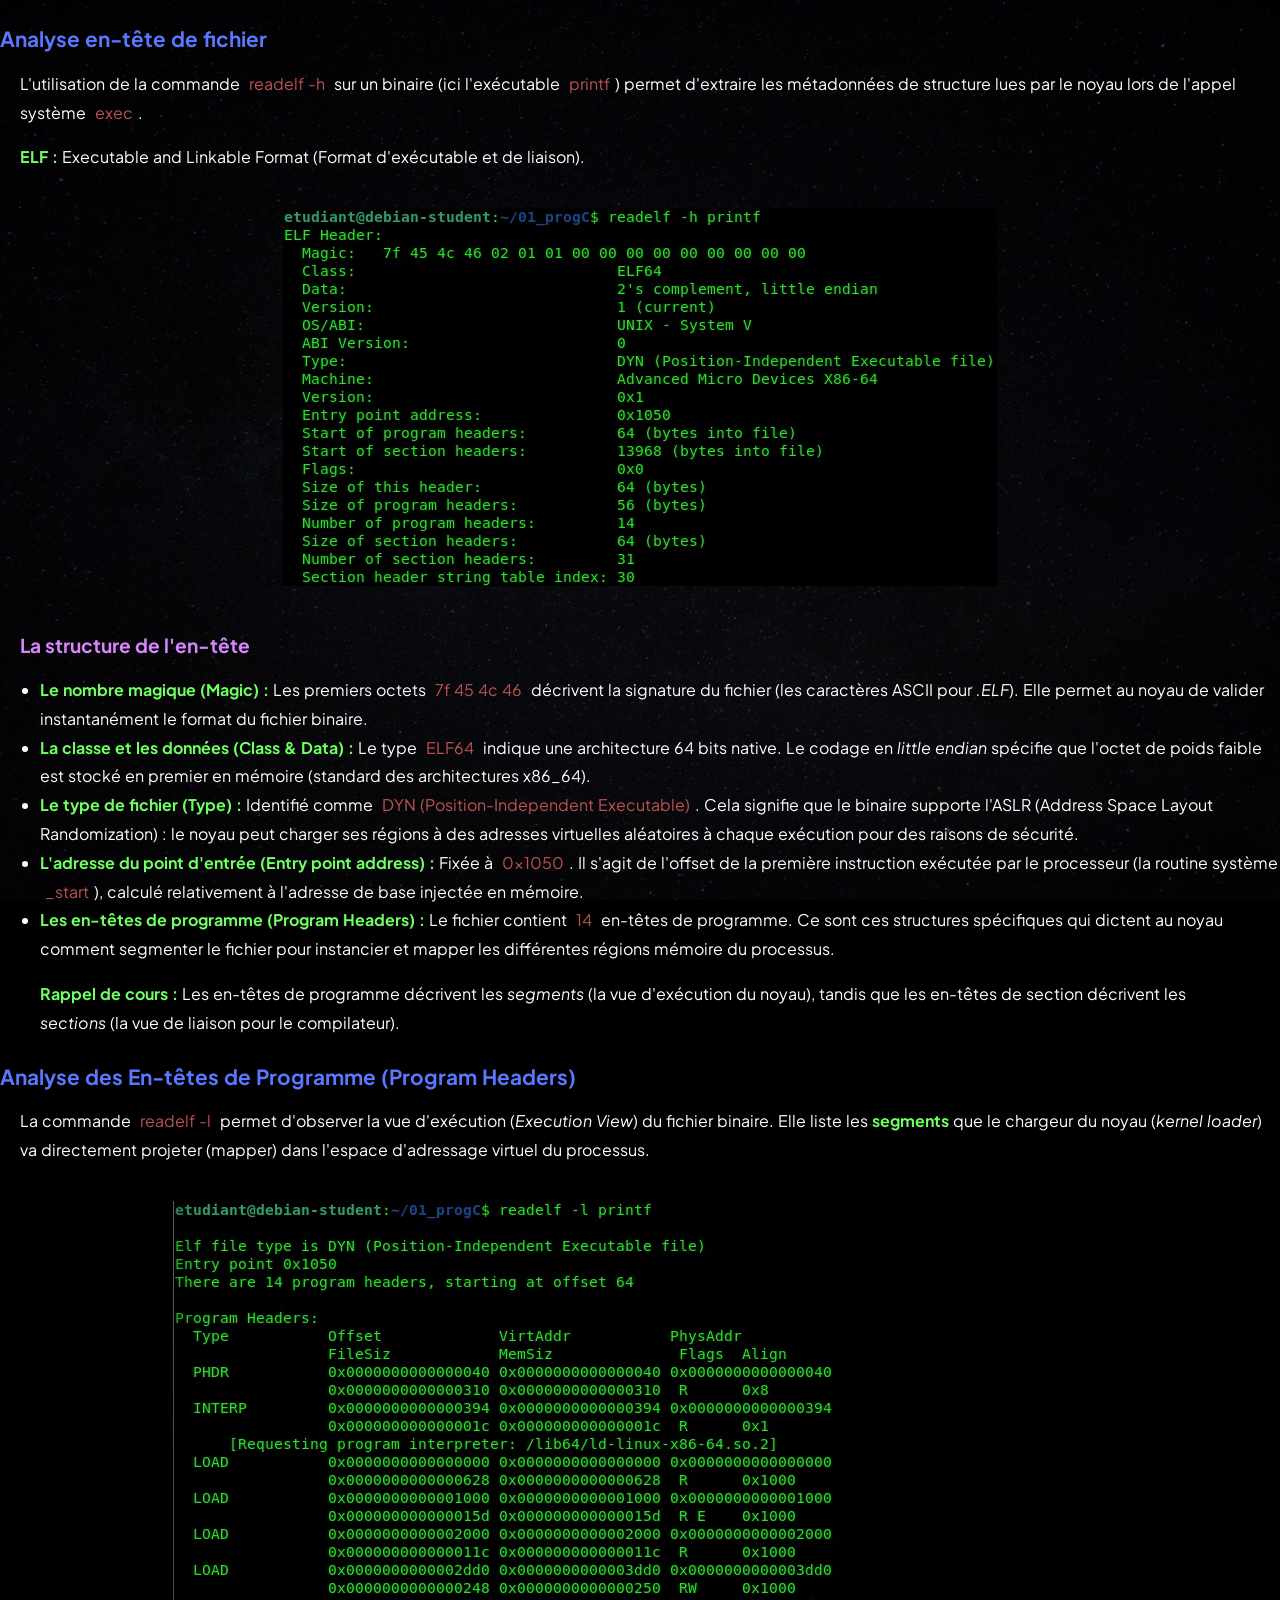
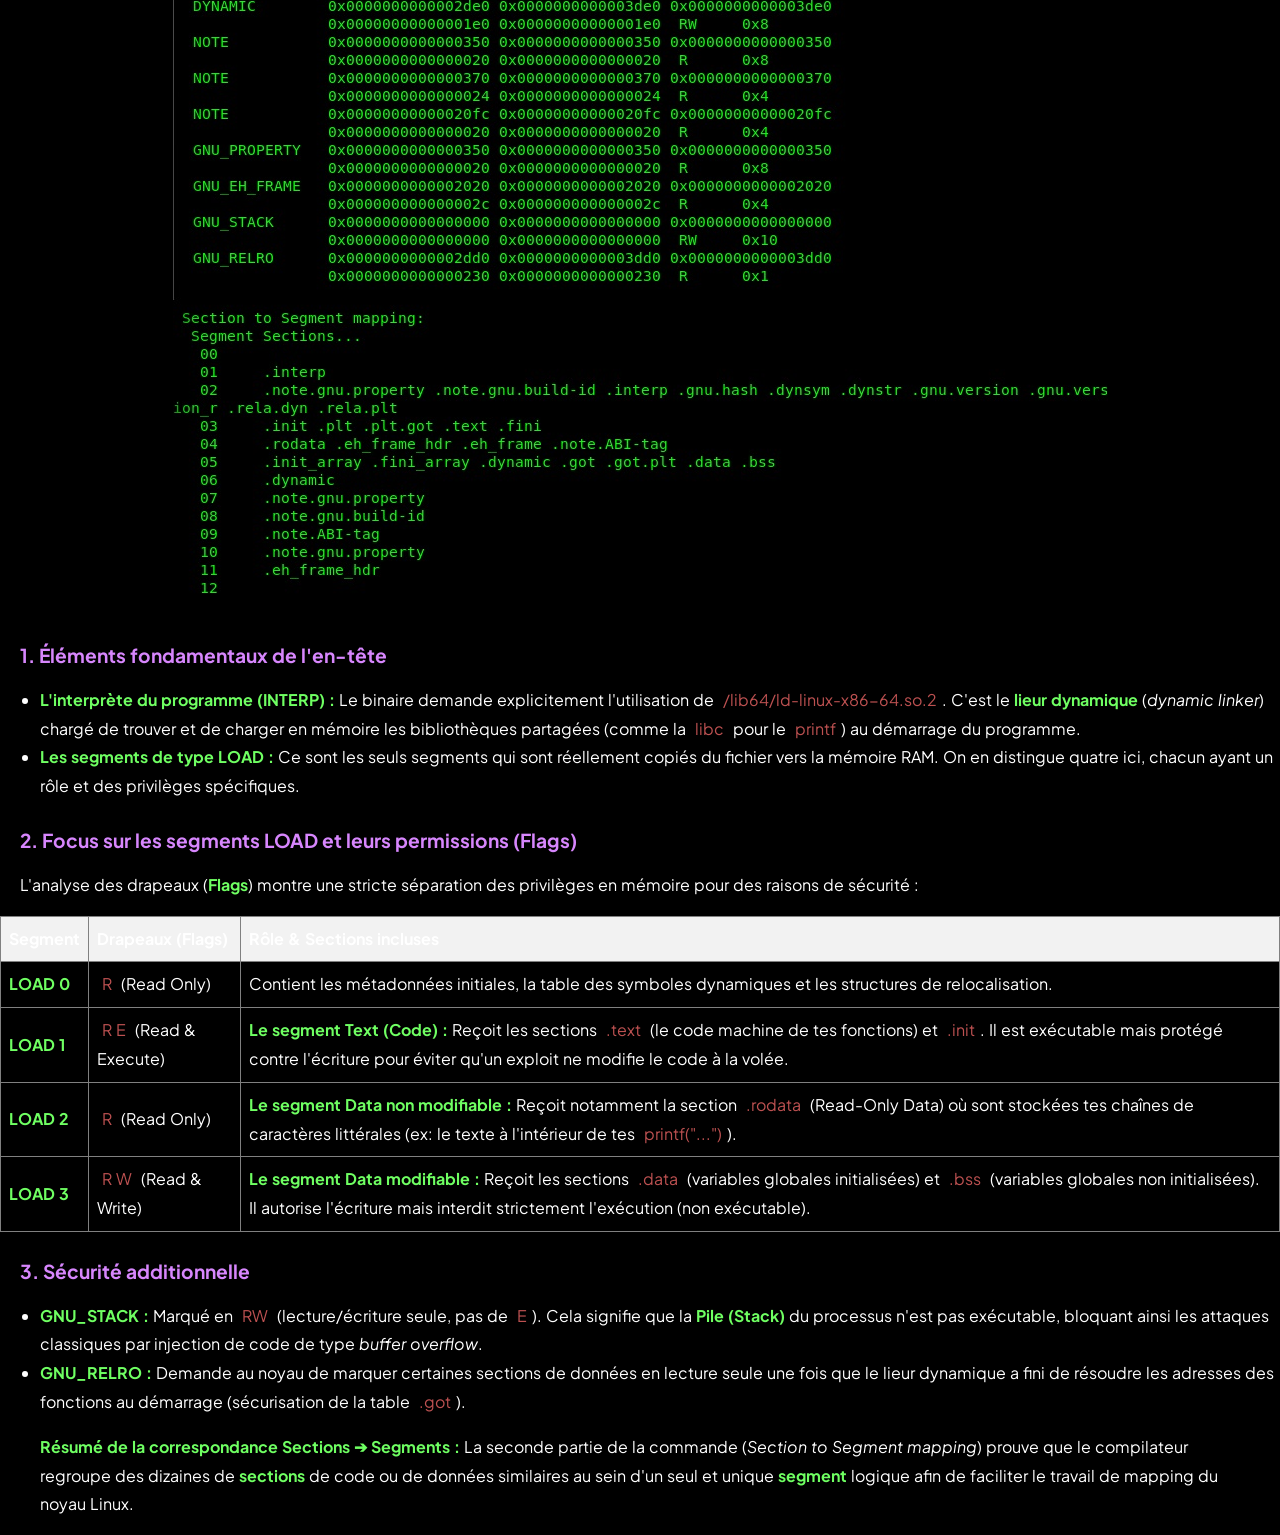
<file: fichier_exec.html>
<!DOCTYPE html>
<html lang="fr">

<head>
    <meta charset="UTF-8">
    <meta name="viewport" content="width=device-width, initial-scale=1.0">

    <link rel="preconnect" href="https://fonts.googleapis.com">
    <link rel="preconnect" href="https://fonts.gstatic.com" crossorigin>
    <link href="https://fonts.googleapis.com/css2?family=Plus+Jakarta+Sans:wght@400;700&display=swap" rel="stylesheet">
    <title>OS2</title>
    <link rel="stylesheet" href="style.css">

    <script defer src="java.js"></script>
</head>

<body>

    <section id="analyse-en-tete-elf">
    <h1>Analyse en-tête de fichier</h1>
    
    <p>L'utilisation de la commande <code>readelf -h</code> sur un binaire (ici l'exécutable <code>printf</code>) permet d'extraire les métadonnées de structure lues par le noyau lors de l'appel système <code>exec</code>.</p>
    <p><strong>ELF : </strong>Executable and Linkable Format (Format d'exécutable et de liaison).</p>

    <div class="picture">
        <img src="./res/readelf-header.jpg" alt="readelf"/>
    </div>

    <h2>La structure de l'en-tête</h2>
    <ul>
        <li>
            <strong>Le nombre magique (Magic) :</strong> Les premiers octets <code>7f 45 4c 46</code> décrivent la signature du fichier (les caractères ASCII pour <em>.ELF</em>). Elle permet au noyau de valider instantanément le format du fichier binaire.
        </li>
        <li>
            <strong>La classe et les données (Class &amp; Data) :</strong> Le type <code>ELF64</code> indique une architecture 64 bits native. Le codage en <em>little endian</em> spécifie que l'octet de poids faible est stocké en premier en mémoire (standard des architectures x86_64).
        </li>
        <li>
            <strong>Le type de fichier (Type) :</strong> Identifié comme <code>DYN (Position-Independent Executable)</code>. Cela signifie que le binaire supporte l'ASLR (Address Space Layout Randomization) : le noyau peut charger ses régions à des adresses virtuelles aléatoires à chaque exécution pour des raisons de sécurité.
        </li>
        <li>
            <strong>L'adresse du point d'entrée (Entry point address) :</strong> Fixée à <code>0x1050</code>. Il s'agit de l'offset de la première instruction exécutée par le processeur (la routine système <code>_start</code>), calculé relativement à l'adresse de base injectée en mémoire.
        </li>
        <li>
            <strong>Les en-têtes de programme (Program Headers) :</strong> Le fichier contient <code>14</code> en-têtes de programme. Ce sont ces structures spécifiques qui dictent au noyau comment segmenter le fichier pour instancier et mapper les différentes régions mémoire du processus.
        </li>
    </ul>

    <blockquote>
        <strong>Rappel de cours :</strong> Les en-têtes de programme décrivent les <em>segments</em> (la vue d'exécution du noyau), tandis que les en-têtes de section décrivent les <em>sections</em> (la vue de liaison pour le compilateur).
    </blockquote>
</section>

<section id="analyse-segments-elf">


    <h1>Analyse des En-têtes de Programme (Program Headers)</h1>
    
    <p>
        La commande <code>readelf -l</code> permet d'observer la vue d'exécution (<em>Execution View</em>) du fichier binaire. Elle liste les <strong>segments</strong> que le chargeur du noyau (<em>kernel loader</em>) va directement projeter (mapper) dans l'espace d'adressage virtuel du processus.
    </p>

    <div class="picture">
        <img src="./res/readelf-l.jpg" alt="readelf"/>
    </div>


    <h2>1. Éléments fondamentaux de l'en-tête</h2>
    <ul>
        <li>
            <strong>L'interprète du programme (INTERP) :</strong> Le binaire demande explicitement l'utilisation de <code>/lib64/ld-linux-x86-64.so.2</code>. C'est le <strong>lieur dynamique</strong> (<em>dynamic linker</em>) chargé de trouver et de charger en mémoire les bibliothèques partagées (comme la <code>libc</code> pour le <code>printf</code>) au démarrage du programme.
        </li>
        <li>
            <strong>Les segments de type LOAD :</strong> Ce sont les seuls segments qui sont réellement copiés du fichier vers la mémoire RAM. On en distingue quatre ici, chacun ayant un rôle et des privilèges spécifiques.
        </li>
    </ul>

    <h2>2. Focus sur les segments LOAD et leurs permissions (Flags)</h2>
    <p>
        L'analyse des drapeaux (<strong>Flags</strong>) montre une stricte séparation des privilèges en mémoire pour des raisons de sécurité :
    </p>
    
    <table border="1" style="border-collapse: collapse; width: 100%; text-align: left;">
        <thead>
            <tr style="background-color: #f2f2f2;">
                <th style="padding: 8px;">Segment</th>
                <th style="padding: 8px;">Drapeaux (Flags)</th>
                <th style="padding: 8px;">Rôle &amp; Sections incluses</th>
            </tr>
        </thead>
        <tbody>
            <tr>
                <td style="padding: 8px;"><strong>LOAD 0</strong></td>
                <td style="padding: 8px;"><code>R</code> (Read Only)</td>
                <td style="padding: 8px;">Contient les métadonnées initiales, la table des symboles dynamiques et les structures de relocalisation.</td>
            </tr>
            <tr>
                <td style="padding: 8px;"><strong>LOAD 1</strong></td>
                <td style="padding: 8px;"><code>R E</code> (Read &amp; Execute)</td>
                <td style="padding: 8px;"><strong>Le segment Text (Code) :</strong> Reçoit les sections <code>.text</code> (le code machine de tes fonctions) et <code>.init</code>. Il est exécutable mais protégé contre l'écriture pour éviter qu'un exploit ne modifie le code à la volée.</td>
            </tr>
            <tr>
                <td style="padding: 8px;"><strong>LOAD 2</strong></td>
                <td style="padding: 8px;"><code>R</code> (Read Only)</td>
                <td style="padding: 8px;"><strong>Le segment Data non modifiable :</strong> Reçoit notamment la section <code>.rodata</code> (Read-Only Data) où sont stockées tes chaînes de caractères littérales (ex: le texte à l'intérieur de tes <code>printf("...")</code>).</td>
            </tr>
            <tr>
                <td style="padding: 8px;"><strong>LOAD 3</strong></td>
                <td style="padding: 8px;"><code>R W</code> (Read &amp; Write)</td>
                <td style="padding: 8px;"><strong>Le segment Data modifiable :</strong> Reçoit les sections <code>.data</code> (variables globales initialisées) et <code>.bss</code> (variables globales non initialisées). Il autorise l'écriture mais interdit strictement l'exécution (non exécutable).</td>
            </tr>
        </tbody>
    </table>

    <h2>3. Sécurité additionnelle</h2>
    <ul>
        <li>
            <strong>GNU_STACK :</strong> Marqué en <code>RW</code> (lecture/écriture seule, pas de <code>E</code>). Cela signifie que la <strong>Pile (Stack)</strong> du processus n'est pas exécutable, bloquant ainsi les attaques classiques par injection de code de type <em>buffer overflow</em>.
        </li>
        <li>
            <strong>GNU_RELRO :</strong> Demande au noyau de marquer certaines sections de données en lecture seule une fois que le lieur dynamique a fini de résoudre les adresses des fonctions au démarrage (sécurisation de la table <code>.got</code>).
        </li>
    </ul>

    <blockquote>
        <strong>Résumé de la correspondance Sections ➔ Segments :</strong> La seconde partie de la commande (<em>Section to Segment mapping</em>) prouve que le compilateur regroupe des dizaines de <strong>sections</strong> de code ou de données similaires au sein d'un seul et unique <strong>segment</strong> logique afin de faciliter le travail de mapping du noyau Linux.
    </blockquote>
</section>



</body>
</html>
</file>
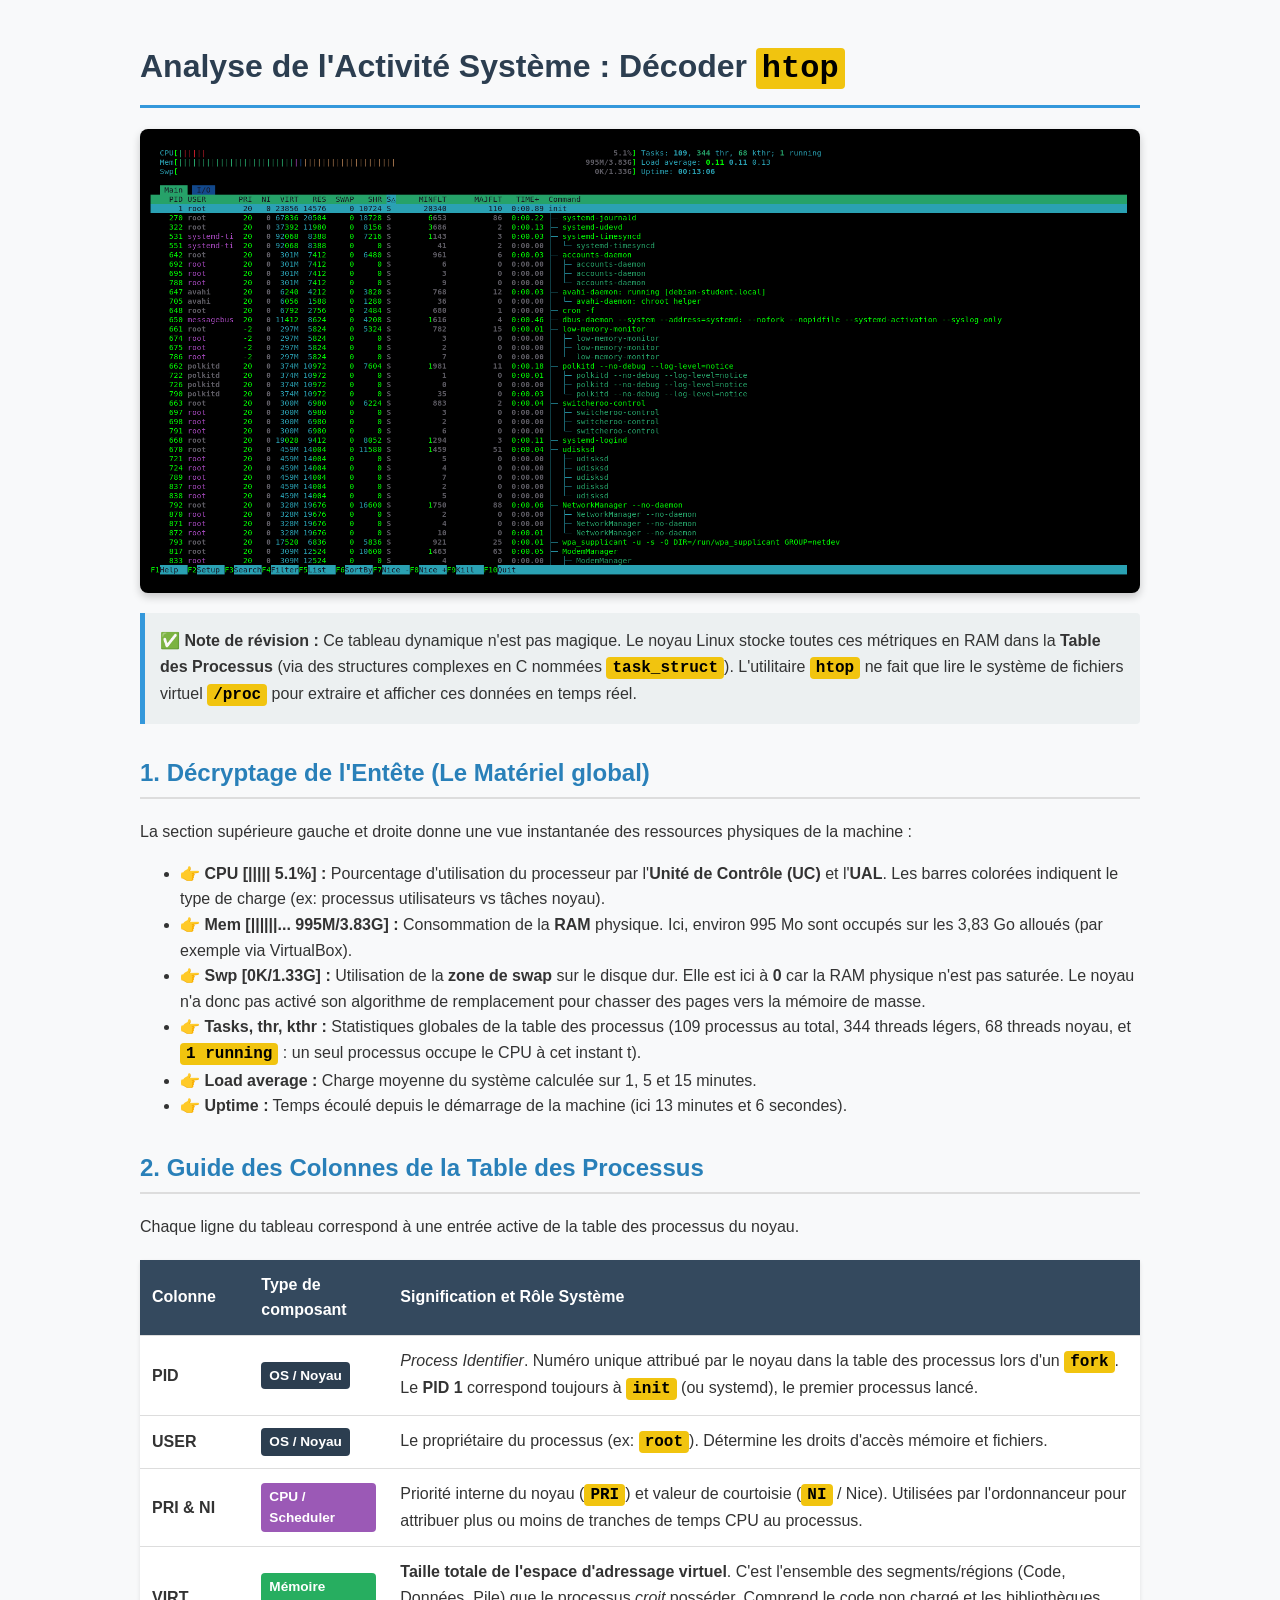
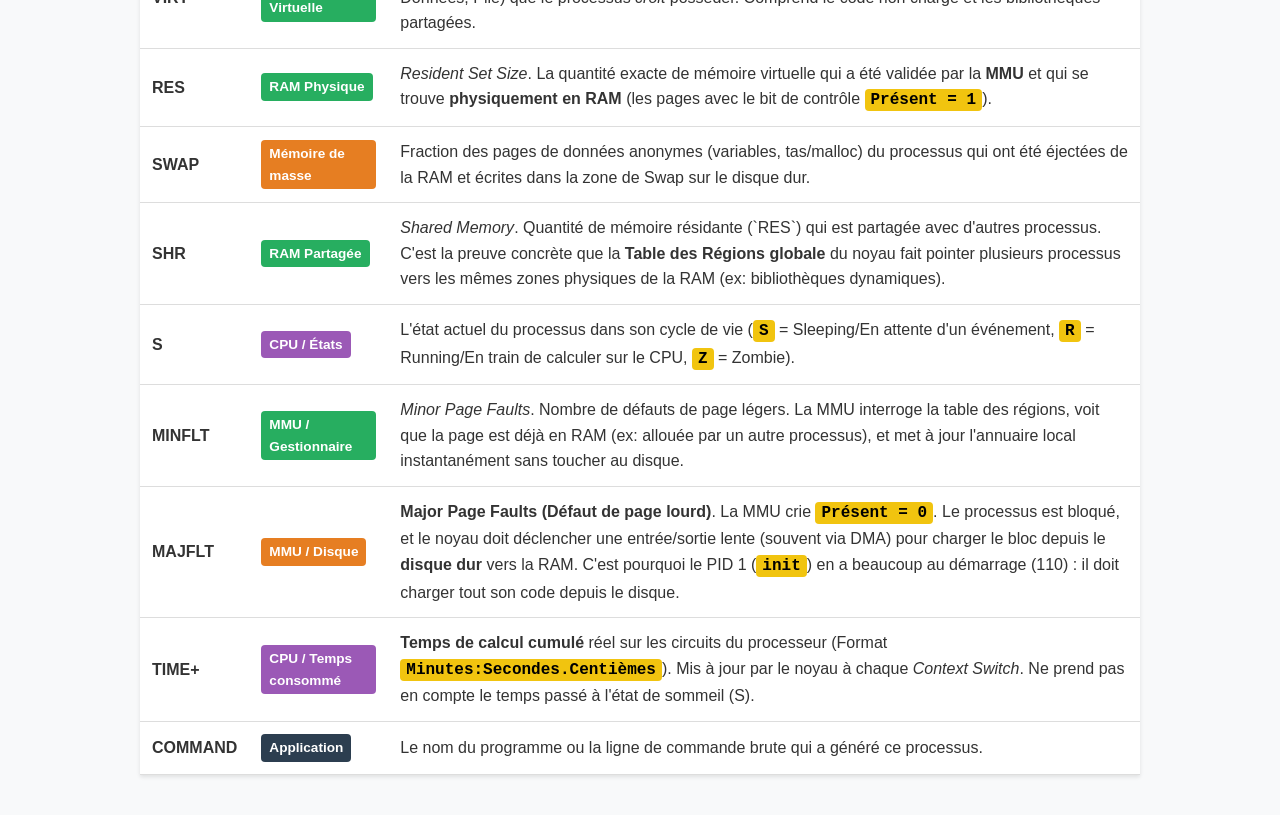
<file: htop.html>
<!DOCTYPE html>
<html lang="fr">
<head>
    <meta charset="UTF-8">
    <meta name="viewport" content="width=device-width, initial-scale=1.0">
    <title>Fiche de Révision : Décoder htop & le Système</title>
    <style>
        body {
            font-family: 'Segoe UI', Tahoma, Geneva, Verdana, sans-serif;
            line-height: 1.6;
            color: #333;
            max-width: 1000px;
            margin: 0 auto;
            padding: 20px;
            background-color: #f8f9fa;
        }
        h1 {
            color: #2c3e50;
            border-bottom: 3px solid #3498db;
            padding-bottom: 10px;
        }
        h2 {
            color: #2980b9;
            margin-top: 30px;
            border-bottom: 2px solid #ddd;
            padding-bottom: 5px;
        }
        h3 {
            color: #16a085;
        }
        .img-container {
            text-align: center;
            margin: 20px 0;
            background: #000;
            padding: 10px;
            border-radius: 8px;
            box-shadow: 0 4px 8px rgba(0,0,0,0.2);
        }
        .img-container img {
            max-width: 100%;
            height: auto;
            border-radius: 4px;
        }
        table {
            width: 100%;
            border-collapse: collapse;
            margin: 20px 0;
            background: #fff;
            box-shadow: 0 2px 4px rgba(0,0,0,0.1);
        }
        th, td {
            padding: 12px;
            text-align: left;
            border-bottom: 1px solid #ddd;
        }
        th {
            background-color: #34495e;
            color: white;
        }
        tr:hover {
            background-color: #f1f1f1;
        }
        .badge {
            display: inline-block;
            padding: 3px 8px;
            font-size: 0.85em;
            font-weight: bold;
            border-radius: 4px;
            color: white;
        }
        .bg-ram { background-color: #27ae60; }
        .bg-disk { background-color: #e67e22; }
        .bg-cpu { background-color: #9b59b6; }
        .bg-core { background-color: #2c3e50; }
        blockquote {
            background: #ecf0f1;
            border-left: 5px solid #3498db;
            margin: 20px 0;
            padding: 15px;
            border-radius: 0 4px 4px 0;
        }
        code {
            font-family: 'Courier New', Courier, monospace;
            background: #f1c40f;
            padding: 2px 6px;
            border-radius: 4px;
            font-weight: bold;
            color: #000;
        }
    </style>
</head>
<body>

    <h1>Analyse de l'Activité Système : Décoder <code>htop</code></h1>

    <div class="img-container">
        <!-- Remplace htop.png par le nom réel de ton image si nécessaire -->
        <img src="./res/htop.png" alt="Capture d'écran de htop">
    </div>

    <blockquote>
        &#x2705; <strong>Note de révision :</strong> Ce tableau dynamique n'est pas magique. Le noyau Linux stocke toutes ces métriques en RAM dans la <strong>Table des Processus</strong> (via des structures complexes en C nommées <code>task_struct</code>). L'utilitaire <code>htop</code> ne fait que lire le système de fichiers virtuel <code>/proc</code> pour extraire et afficher ces données en temps réel.
    </blockquote>

    <h2>1. Décryptage de l'Entête (Le Matériel global)</h2>
    <p>La section supérieure gauche et droite donne une vue instantanée des ressources physiques de la machine :</p>
    <ul>
        <li>&#x1F449; <strong>CPU [|||||   5.1%] :</strong> Pourcentage d'utilisation du processeur par l'<strong>Unité de Contrôle (UC)</strong> et l'<strong>UAL</strong>. Les barres colorées indiquent le type de charge (ex: processus utilisateurs vs tâches noyau).</li>
        <li>&#x1F449; <strong>Mem [||||||... 995M/3.83G] :</strong> Consommation de la <strong>RAM</strong> physique. Ici, environ 995 Mo sont occupés sur les 3,83 Go alloués (par exemple via VirtualBox).</li>
        <li>&#x1F449; <strong>Swp [0K/1.33G] :</strong> Utilisation de la <strong>zone de swap</strong> sur le disque dur. Elle est ici à <strong>0</strong> car la RAM physique n'est pas saturée. Le noyau n'a donc pas activé son algorithme de remplacement pour chasser des pages vers la mémoire de masse.</li>
        <li>&#x1F449; <strong>Tasks, thr, kthr :</strong> Statistiques globales de la table des processus (109 processus au total, 344 threads légers, 68 threads noyau, et <code>1 running</code> : un seul processus occupe le CPU à cet instant t).</li>
        <li>&#x1F449; <strong>Load average :</strong> Charge moyenne du système calculée sur 1, 5 et 15 minutes.</li>
        <li>&#x1F449; <strong>Uptime :</strong> Temps écoulé depuis le démarrage de la machine (ici 13 minutes et 6 secondes).</li>
    </ul>

    <h2>2. Guide des Colonnes de la Table des Processus</h2>
    <p>Chaque ligne du tableau correspond à une entrée active de la table des processus du noyau.</p>

    <table>
        <thead>
            <tr>
                <th>Colonne</th>
                <th>Type de composant</th>
                <th>Signification et Rôle Système</th>
            </tr>
        </thead>
        <tbody>
            <tr>
                <td><strong>PID</strong></td>
                <td><span class="badge bg-core">OS / Noyau</span></td>
                <td><em>Process Identifier</em>. Numéro unique attribué par le noyau dans la table des processus lors d'un <code>fork</code>. Le <strong>PID 1</strong> correspond toujours à <code>init</code> (ou systemd), le premier processus lancé.</td>
            </tr>
            <tr>
                <td><strong>USER</strong></td>
                <td><span class="badge bg-core">OS / Noyau</span></td>
                <td>Le propriétaire du processus (ex: <code>root</code>). Détermine les droits d'accès mémoire et fichiers.</td>
            </tr>
            <tr>
                <td><strong>PRI & NI</strong></td>
                <td><span class="badge bg-cpu">CPU / Scheduler</span></td>
                <td>Priorité interne du noyau (<code>PRI</code>) et valeur de courtoisie (<code>NI</code> / Nice). Utilisées par l'ordonnanceur pour attribuer plus ou moins de tranches de temps CPU au processus.</td>
            </tr>
            <tr>
                <td><strong>VIRT</strong></td>
                <td><span class="badge bg-ram">Mémoire Virtuelle</span></td>
                <td><strong>Taille totale de l'espace d'adressage virtuel</strong>. C'est l'ensemble des segments/régions (Code, Données, Pile) que le processus <em>croit</em> posséder. Comprend le code non chargé et les bibliothèques partagées.</td>
            </tr>
            <tr>
                <td><strong>RES</strong></td>
                <td><span class="badge bg-ram">RAM Physique</span></td>
                <td><em>Resident Set Size</em>. La quantité exacte de mémoire virtuelle qui a été validée par la <strong>MMU</strong> et qui se trouve <strong>physiquement en RAM</strong> (les pages avec le bit de contrôle <code>Présent = 1</code>).</td>
            </tr>
            <tr>
                <td><strong>SWAP</strong></td>
                <td><span class="badge bg-disk">Mémoire de masse</span></td>
                <td>Fraction des pages de données anonymes (variables, tas/malloc) du processus qui ont été éjectées de la RAM et écrites dans la zone de Swap sur le disque dur.</td>
            </tr>
            <tr>
                <td><strong>SHR</strong></td>
                <td><span class="badge bg-ram">RAM Partagée</span></td>
                <td><em>Shared Memory</em>. Quantité de mémoire résidante (`RES`) qui est partagée avec d'autres processus. C'est la preuve concrète que la <strong>Table des Régions globale</strong> du noyau fait pointer plusieurs processus vers les mêmes zones physiques de la RAM (ex: bibliothèques dynamiques).</td>
            </tr>
            <tr>
                <td><strong>S</strong></td>
                <td><span class="badge bg-cpu">CPU / États</span></td>
                <td>L'état actuel du processus dans son cycle de vie (<code>S</code> = Sleeping/En attente d'un événement, <code>R</code> = Running/En train de calculer sur le CPU, <code>Z</code> = Zombie).</td>
            </tr>
            <tr>
                <td><strong>MINFLT</strong></td>
                <td><span class="badge bg-ram">MMU / Gestionnaire</span></td>
                <td><em>Minor Page Faults</em>. Nombre de défauts de page légers. La MMU interroge la table des régions, voit que la page est déjà en RAM (ex: allouée par un autre processus), et met à jour l'annuaire local instantanément sans toucher au disque.</td>
            </tr>
            <tr>
                <td><strong>MAJFLT</strong></td>
                <td><span class="badge bg-disk">MMU / Disque</span></td>
                <td><strong>Major Page Faults (Défaut de page lourd)</strong>. La MMU crie <code>Présent = 0</code>. Le processus est bloqué, et le noyau doit déclencher une entrée/sortie lente (souvent via DMA) pour charger le bloc depuis le <strong>disque dur</strong> vers la RAM. C'est pourquoi le PID 1 (<code>init</code>) en a beaucoup au démarrage (110) : il doit charger tout son code depuis le disque.</td>
            </tr>
            <tr>
                <td><strong>TIME+</strong></td>
                <td><span class="badge bg-cpu">CPU / Temps consommé</span></td>
                <td><strong>Temps de calcul cumulé</strong> réel sur les circuits du processeur (Format <code>Minutes:Secondes.Centièmes</code>). Mis à jour par le noyau à chaque <em>Context Switch</em>. Ne prend pas en compte le temps passé à l'état de sommeil (S).</td>
            </tr>
            <tr>
                <td><strong>COMMAND</strong></td>
                <td><span class="badge bg-core">Application</span></td>
                <td>Le nom du programme ou la ligne de commande brute qui a généré ce processus.</td>
            </tr>
        </tbody>
    </table>

</body>
</html>
</file>
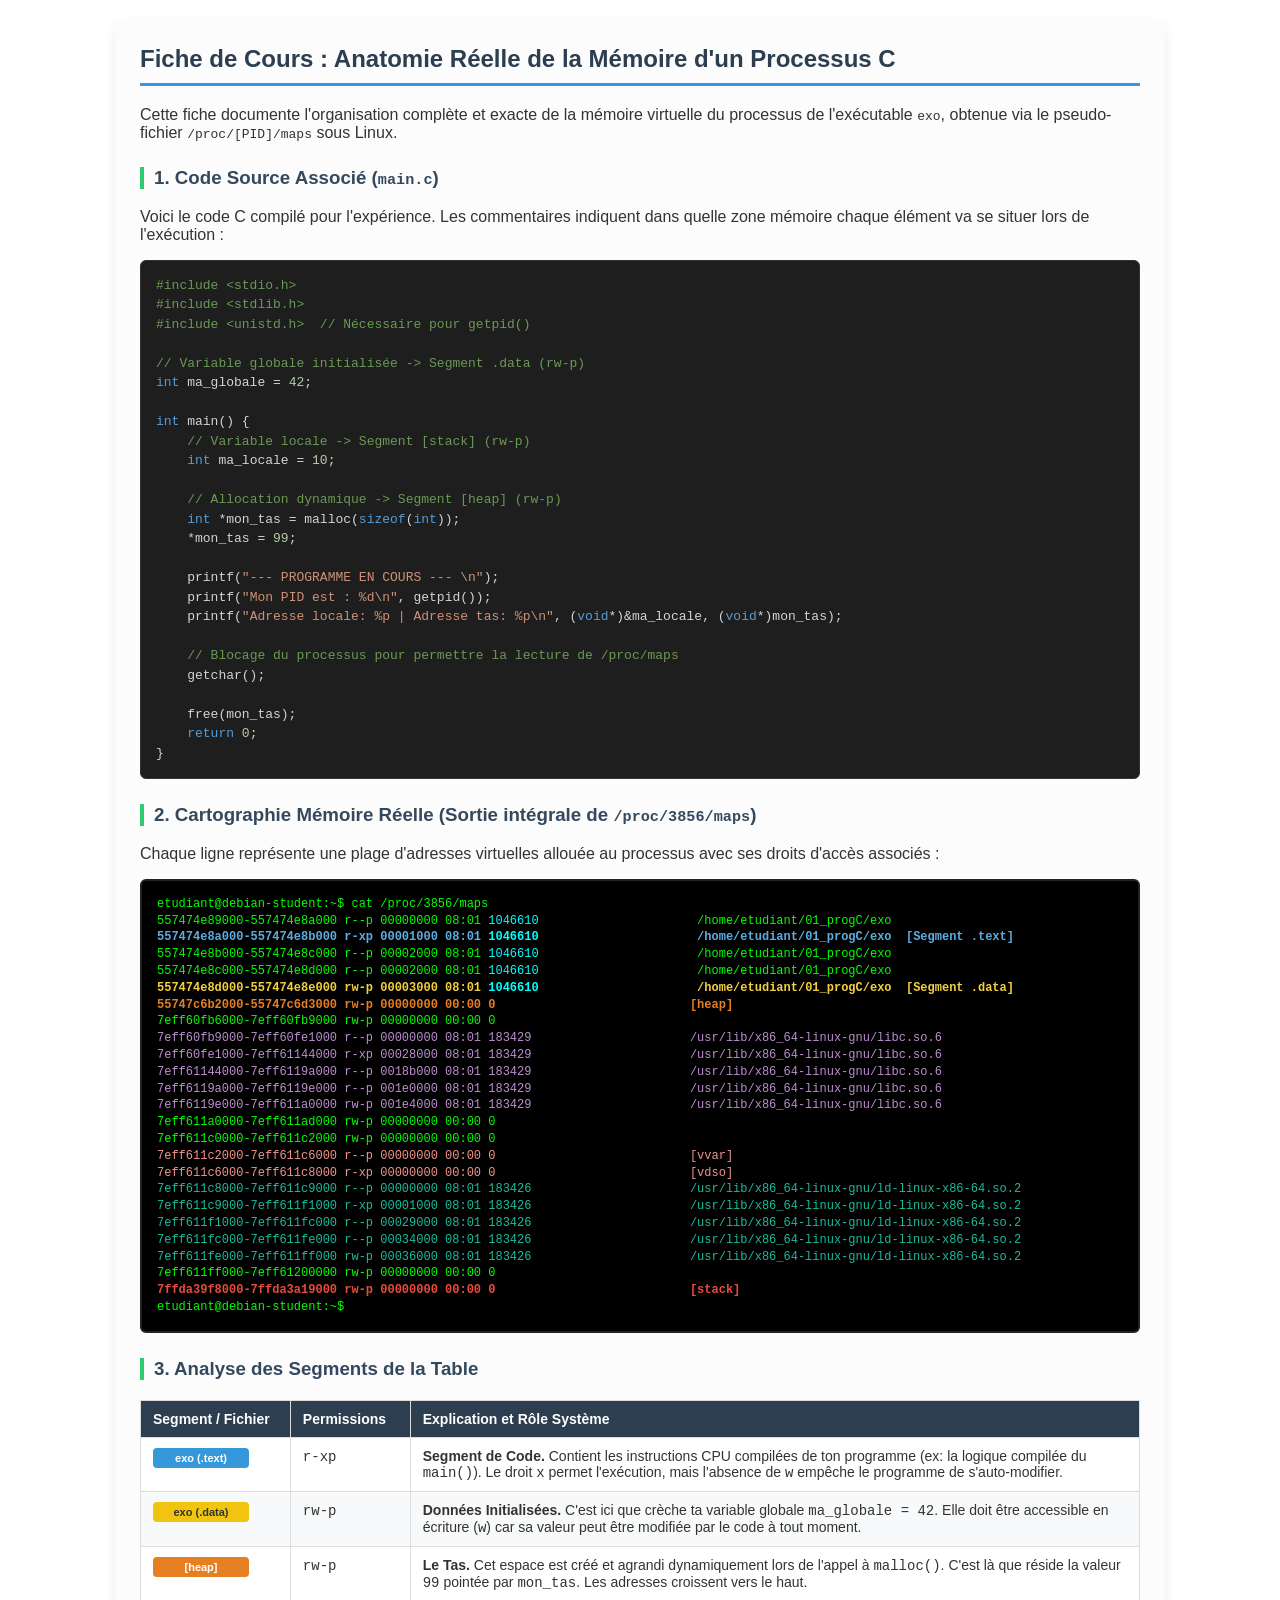
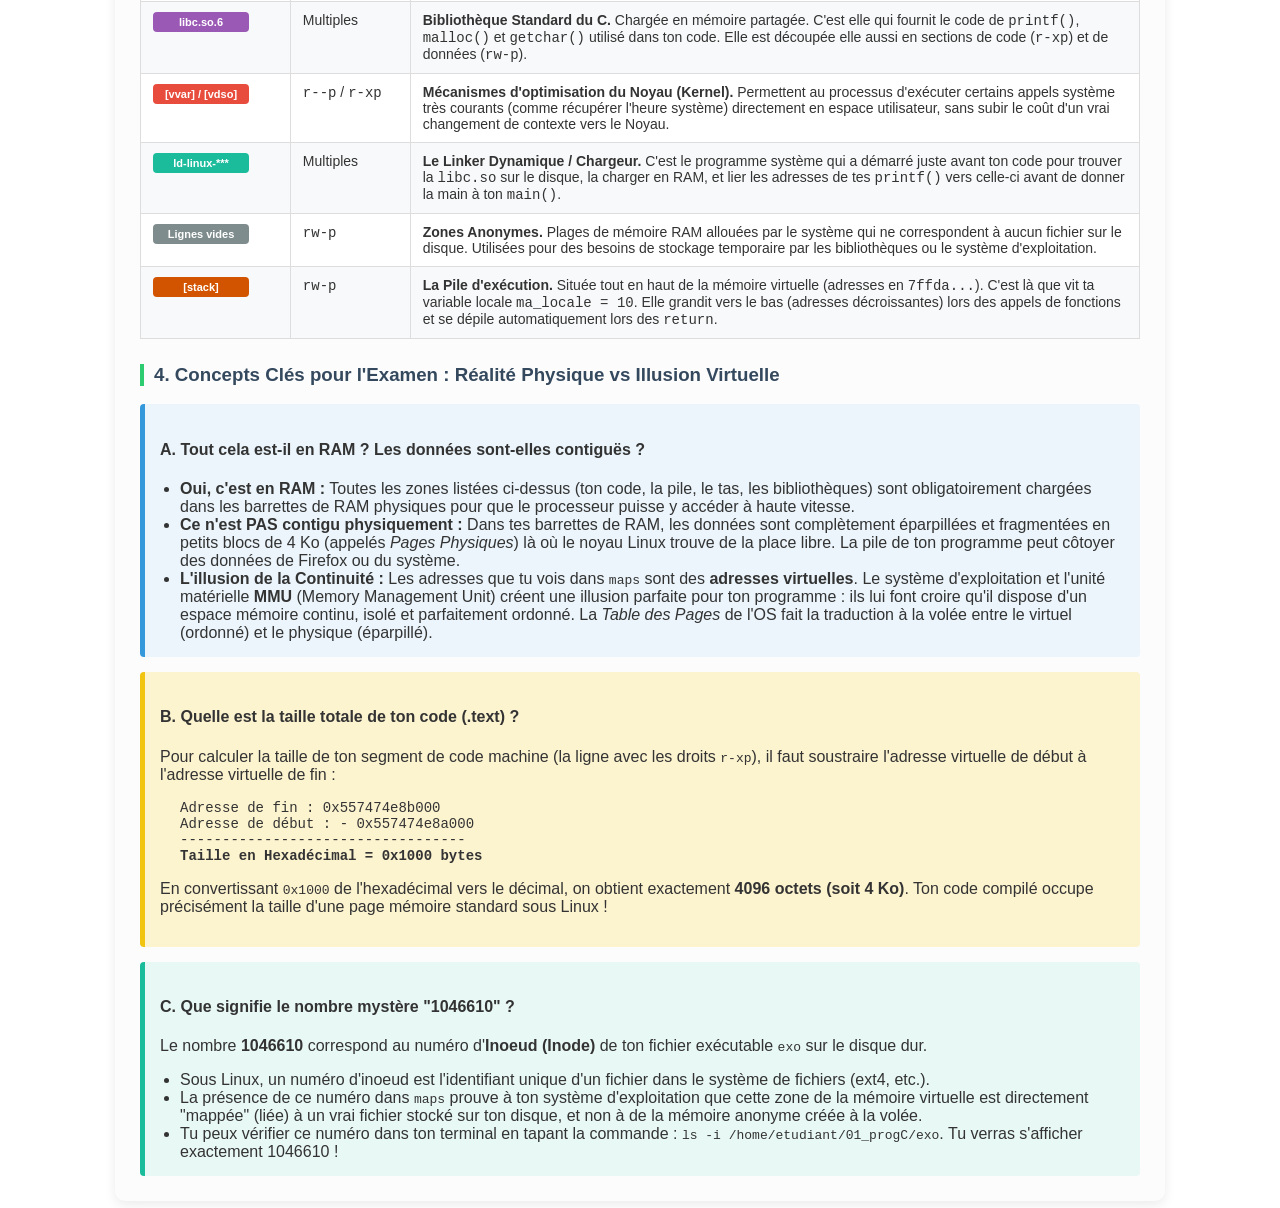
<file: maps.html>
<!DOCTYPE html>
<html lang="fr">
<head>
    <meta charset="UTF-8">
    <title>Architecture des Systèmes - Cartographie Mémoire Complète</title>
    <style>
        .course-container {
            font-family: 'Segoe UI', Tahoma, Geneva, Verdana, sans-serif;
            max-width: 1000px;
            margin: 20px auto;
            padding: 25px;
            background-color: #fcfcfc;
            color: #333;
            border-radius: 10px;
            box-shadow: 0 4px 12px rgba(0,0,0,0.08);
        }
        h2 {
            color: #2c3e50;
            border-bottom: 3px solid #3498db;
            padding-bottom: 10px;
            margin-top: 0;
        }
        h3 {
            color: #34495e;
            margin-top: 25px;
            border-left: 4px solid #2ecc71;
            padding-left: 10px;
        }
        pre {
            margin: 0;
        }
        .code-block {
            background-color: #1e1e1e;
            color: #d4d4d4;
            font-family: 'Consolas', 'Courier New', monospace;
            padding: 15px;
            border-radius: 6px;
            font-size: 13px;
            line-height: 1.5;
            border: 1px solid #333;
            overflow-x: auto;
        }
        .terminal-capture {
            background-color: #000;
            color: #00ff00;
            font-family: 'Courier New', Courier, monospace;
            padding: 15px;
            border-radius: 6px;
            overflow-x: auto;
            font-size: 12px;
            line-height: 1.4;
            border: 2px solid #222;
        }
        
        .hl-text { color: #5dade2; font-weight: bold; }
        .hl-data { color: #f4d03f; font-weight: bold; }
        .hl-heap { color: #e67e22; font-weight: bold; }
        .hl-libc { color: #bb8fce; }
        .hl-ld { color: #1abc9c; }
        .hl-kernel { color: #f1948a; }
        .hl-stack { color: #e74c3c; font-weight: bold; }
        
        .explanation-table {
            width: 100%;
            border-collapse: collapse;
            margin-top: 20px;
            background: #fff;
            font-size: 14px;
        }
        .explanation-table th, .explanation-table td {
            border: 1px solid #ddd;
            padding: 10px 12px;
            text-align: left;
            vertical-align: top;
        }
        .explanation-table th {
            background-color: #2c3e50;
            color: white;
        }
        .explanation-table tr:nth-child(even) {
            background-color: #f8f9fa;
        }
        .badge {
            padding: 4px 8px;
            border-radius: 4px;
            font-size: 11px;
            font-weight: bold;
            color: white;
            display: inline-block;
            text-align: center;
            min-width: 80px;
        }
        .bg-text { background-color: #3498db; }
        .bg-data { background-color: #f1c40f; color: #333; }
        .bg-heap { background-color: #e67e22; }
        .bg-libc { background-color: #9b59b6; }
        .bg-ld { background-color: #1abc9c; }
        .bg-kernel { background-color: #e74c3c; }
        .bg-stack { background-color: #d35400; }
        .bg-anon { background-color: #7f8c8d; }

        .concept-box {
            background-color: #ebf5fb;
            border-left: 5px solid #3498db;
            padding: 15px;
            margin-top: 15px;
            border-radius: 4px;
        }
        .concept-box ul {
            margin-bottom: 0;
            padding-left: 20px;
        }
    </style>
</head>
<body>

<div class="course-container">
    <h2>Fiche de Cours : Anatomie Réelle de la Mémoire d'un Processus C</h2>
    <p>Cette fiche documente l'organisation complète et exacte de la mémoire virtuelle du processus de l'exécutable <code>exo</code>, obtenue via le pseudo-fichier <code>/proc/[PID]/maps</code> sous Linux.</p>

    <h3>1. Code Source Associé (<code>main.c</code>)</h3>
    <p>Voici le code C compilé pour l'expérience. Les commentaires indiquent dans quelle zone mémoire chaque élément va se situer lors de l'exécution :</p>
    
    <div class="code-block">
<pre><span style="color: #6a9955;">#include &lt;stdio.h&gt;</span>
<span style="color: #6a9955;">#include &lt;stdlib.h&gt;</span>
<span style="color: #6a9955;">#include &lt;unistd.h&gt;  // Nécessaire pour getpid()</span>

<span style="color: #6a9955;">// Variable globale initialisée -> Segment .data (rw-p)</span>
<span style="color: #569cd6;">int</span> ma_globale = <span style="color: #b5cea8;">42</span>; 

<span style="color: #569cd6;">int</span> main() {
    <span style="color: #6a9955;">// Variable locale -> Segment [stack] (rw-p)</span>
    <span style="color: #569cd6;">int</span> ma_locale = <span style="color: #b5cea8;">10</span>; 

    <span style="color: #6a9955;">// Allocation dynamique -> Segment [heap] (rw-p)</span>
    <span style="color: #569cd6;">int</span> *mon_tas = malloc(<span style="color: #569cd6;">sizeof</span>(<span style="color: #569cd6;">int</span>)); 
    *mon_tas = <span style="color: #b5cea8;">99</span>;

    printf(<span style="color: #ce9178;">"--- PROGRAMME EN COURS --- \n"</span>);
    printf(<span style="color: #ce9178;">"Mon PID est : %d\n"</span>, getpid());
    printf(<span style="color: #ce9178;">"Adresse locale: %p | Adresse tas: %p\n"</span>, (<span style="color: #569cd6;">void</span>*)&ma_locale, (<span style="color: #569cd6;">void</span>*)mon_tas);
    
    <span style="color: #6a9955;">// Blocage du processus pour permettre la lecture de /proc/maps</span>
    getchar(); 

    free(mon_tas);
    <span style="color: #569cd6;">return</span> <span style="color: #b5cea8;">0</span>;
}</pre>
    </div>

    <h3>2. Cartographie Mémoire Réelle (Sortie intégrale de <code>/proc/3856/maps</code>)</h3>
    <p>Chaque ligne représente une plage d'adresses virtuelles allouée au processus avec ses droits d'accès associés :</p>

    <div class="terminal-capture">
        etudiant@debian-student:~$ cat /proc/3856/maps<br>
        557474e89000-557474e8a000 r--p 00000000 08:01 <span style="color: #00ffff;">1046610</span> &nbsp;&nbsp;&nbsp;&nbsp;&nbsp;&nbsp;&nbsp;&nbsp;&nbsp;&nbsp;&nbsp;&nbsp;&nbsp;&nbsp;&nbsp;&nbsp;&nbsp;&nbsp;&nbsp;&nbsp; /home/etudiant/01_progC/exo<br>
        <span class="hl-text">557474e8a000-557474e8b000 r-xp 00001000 08:01 <span style="color: #00ffff;">1046610</span> &nbsp;&nbsp;&nbsp;&nbsp;&nbsp;&nbsp;&nbsp;&nbsp;&nbsp;&nbsp;&nbsp;&nbsp;&nbsp;&nbsp;&nbsp;&nbsp;&nbsp;&nbsp;&nbsp;&nbsp; /home/etudiant/01_progC/exo &nbsp;[Segment .text]</span><br>
        557474e8b000-557474e8c000 r--p 00002000 08:01 <span style="color: #00ffff;">1046610</span> &nbsp;&nbsp;&nbsp;&nbsp;&nbsp;&nbsp;&nbsp;&nbsp;&nbsp;&nbsp;&nbsp;&nbsp;&nbsp;&nbsp;&nbsp;&nbsp;&nbsp;&nbsp;&nbsp;&nbsp; /home/etudiant/01_progC/exo<br>
        557474e8c000-557474e8d000 r--p 00002000 08:01 <span style="color: #00ffff;">1046610</span> &nbsp;&nbsp;&nbsp;&nbsp;&nbsp;&nbsp;&nbsp;&nbsp;&nbsp;&nbsp;&nbsp;&nbsp;&nbsp;&nbsp;&nbsp;&nbsp;&nbsp;&nbsp;&nbsp;&nbsp; /home/etudiant/01_progC/exo<br>
        <span class="hl-data">557474e8d000-557474e8e000 rw-p 00003000 08:01 <span style="color: #00ffff;">1046610</span> &nbsp;&nbsp;&nbsp;&nbsp;&nbsp;&nbsp;&nbsp;&nbsp;&nbsp;&nbsp;&nbsp;&nbsp;&nbsp;&nbsp;&nbsp;&nbsp;&nbsp;&nbsp;&nbsp;&nbsp; /home/etudiant/01_progC/exo &nbsp;[Segment .data]</span><br>
        <span class="hl-heap">55747c6b2000-55747c6d3000 rw-p 00000000 00:00 0 &nbsp;&nbsp;&nbsp;&nbsp;&nbsp;&nbsp;&nbsp;&nbsp;&nbsp;&nbsp;&nbsp;&nbsp;&nbsp;&nbsp;&nbsp;&nbsp;&nbsp;&nbsp;&nbsp;&nbsp;&nbsp;&nbsp;&nbsp;&nbsp;&nbsp; [heap]</span><br>
        7eff60fb6000-7eff60fb9000 rw-p 00000000 00:00 0 <br>
        <span class="hl-libc">7eff60fb9000-7eff60fe1000 r--p 00000000 08:01 183429 &nbsp;&nbsp;&nbsp;&nbsp;&nbsp;&nbsp;&nbsp;&nbsp;&nbsp;&nbsp;&nbsp;&nbsp;&nbsp;&nbsp;&nbsp;&nbsp;&nbsp;&nbsp;&nbsp;&nbsp;&nbsp;/usr/lib/x86_64-linux-gnu/libc.so.6</span><br>
        <span class="hl-libc">7eff60fe1000-7eff61144000 r-xp 00028000 08:01 183429 &nbsp;&nbsp;&nbsp;&nbsp;&nbsp;&nbsp;&nbsp;&nbsp;&nbsp;&nbsp;&nbsp;&nbsp;&nbsp;&nbsp;&nbsp;&nbsp;&nbsp;&nbsp;&nbsp;&nbsp;&nbsp;/usr/lib/x86_64-linux-gnu/libc.so.6</span><br>
        <span class="hl-libc">7eff61144000-7eff6119a000 r--p 0018b000 08:01 183429 &nbsp;&nbsp;&nbsp;&nbsp;&nbsp;&nbsp;&nbsp;&nbsp;&nbsp;&nbsp;&nbsp;&nbsp;&nbsp;&nbsp;&nbsp;&nbsp;&nbsp;&nbsp;&nbsp;&nbsp;&nbsp;/usr/lib/x86_64-linux-gnu/libc.so.6</span><br>
        <span class="hl-libc">7eff6119a000-7eff6119e000 r--p 001e0000 08:01 183429 &nbsp;&nbsp;&nbsp;&nbsp;&nbsp;&nbsp;&nbsp;&nbsp;&nbsp;&nbsp;&nbsp;&nbsp;&nbsp;&nbsp;&nbsp;&nbsp;&nbsp;&nbsp;&nbsp;&nbsp;&nbsp;/usr/lib/x86_64-linux-gnu/libc.so.6</span><br>
        <span class="hl-libc">7eff6119e000-7eff611a0000 rw-p 001e4000 08:01 183429 &nbsp;&nbsp;&nbsp;&nbsp;&nbsp;&nbsp;&nbsp;&nbsp;&nbsp;&nbsp;&nbsp;&nbsp;&nbsp;&nbsp;&nbsp;&nbsp;&nbsp;&nbsp;&nbsp;&nbsp;&nbsp;/usr/lib/x86_64-linux-gnu/libc.so.6</span><br>
        7eff611a0000-7eff611ad000 rw-p 00000000 00:00 0 <br>
        7eff611c0000-7eff611c2000 rw-p 00000000 00:00 0 <br>
        <span class="hl-kernel">7eff611c2000-7eff611c6000 r--p 00000000 00:00 0 &nbsp;&nbsp;&nbsp;&nbsp;&nbsp;&nbsp;&nbsp;&nbsp;&nbsp;&nbsp;&nbsp;&nbsp;&nbsp;&nbsp;&nbsp;&nbsp;&nbsp;&nbsp;&nbsp;&nbsp;&nbsp;&nbsp;&nbsp;&nbsp;&nbsp; [vvar]</span><br>
        <span class="hl-kernel">7eff611c6000-7eff611c8000 r-xp 00000000 00:00 0 &nbsp;&nbsp;&nbsp;&nbsp;&nbsp;&nbsp;&nbsp;&nbsp;&nbsp;&nbsp;&nbsp;&nbsp;&nbsp;&nbsp;&nbsp;&nbsp;&nbsp;&nbsp;&nbsp;&nbsp;&nbsp;&nbsp;&nbsp;&nbsp;&nbsp; [vdso]</span><br>
        <span class="hl-ld">7eff611c8000-7eff611c9000 r--p 00000000 08:01 183426 &nbsp;&nbsp;&nbsp;&nbsp;&nbsp;&nbsp;&nbsp;&nbsp;&nbsp;&nbsp;&nbsp;&nbsp;&nbsp;&nbsp;&nbsp;&nbsp;&nbsp;&nbsp;&nbsp;&nbsp;&nbsp;/usr/lib/x86_64-linux-gnu/ld-linux-x86-64.so.2</span><br>
        <span class="hl-ld">7eff611c9000-7eff611f1000 r-xp 00001000 08:01 183426 &nbsp;&nbsp;&nbsp;&nbsp;&nbsp;&nbsp;&nbsp;&nbsp;&nbsp;&nbsp;&nbsp;&nbsp;&nbsp;&nbsp;&nbsp;&nbsp;&nbsp;&nbsp;&nbsp;&nbsp;&nbsp;/usr/lib/x86_64-linux-gnu/ld-linux-x86-64.so.2</span><br>
        <span class="hl-ld">7eff611f1000-7eff611fc000 r--p 00029000 08:01 183426 &nbsp;&nbsp;&nbsp;&nbsp;&nbsp;&nbsp;&nbsp;&nbsp;&nbsp;&nbsp;&nbsp;&nbsp;&nbsp;&nbsp;&nbsp;&nbsp;&nbsp;&nbsp;&nbsp;&nbsp;&nbsp;/usr/lib/x86_64-linux-gnu/ld-linux-x86-64.so.2</span><br>
        <span class="hl-ld">7eff611fc000-7eff611fe000 r--p 00034000 08:01 183426 &nbsp;&nbsp;&nbsp;&nbsp;&nbsp;&nbsp;&nbsp;&nbsp;&nbsp;&nbsp;&nbsp;&nbsp;&nbsp;&nbsp;&nbsp;&nbsp;&nbsp;&nbsp;&nbsp;&nbsp;&nbsp;/usr/lib/x86_64-linux-gnu/ld-linux-x86-64.so.2</span><br>
        <span class="hl-ld">7eff611fe000-7eff611ff000 rw-p 00036000 08:01 183426 &nbsp;&nbsp;&nbsp;&nbsp;&nbsp;&nbsp;&nbsp;&nbsp;&nbsp;&nbsp;&nbsp;&nbsp;&nbsp;&nbsp;&nbsp;&nbsp;&nbsp;&nbsp;&nbsp;&nbsp;&nbsp;/usr/lib/x86_64-linux-gnu/ld-linux-x86-64.so.2</span><br>
        7eff611ff000-7eff61200000 rw-p 00000000 00:00 0 <br>
        <span class="hl-stack">7ffda39f8000-7ffda3a19000 rw-p 00000000 00:00 0 &nbsp;&nbsp;&nbsp;&nbsp;&nbsp;&nbsp;&nbsp;&nbsp;&nbsp;&nbsp;&nbsp;&nbsp;&nbsp;&nbsp;&nbsp;&nbsp;&nbsp;&nbsp;&nbsp;&nbsp;&nbsp;&nbsp;&nbsp;&nbsp;&nbsp; [stack]</span><br>
        etudiant@debian-student:~$ 
    </div>

    <h3>3. Analyse des Segments de la Table</h3>
    <table class="explanation-table">
        <thead>
            <tr>
                <th style="width: 15%;">Segment / Fichier</th>
                <th style="width: 12%;">Permissions</th>
                <th>Explication et Rôle Système</th>
            </tr>
        </thead>
        <tbody>
            <tr>
                <td><span class="badge bg-text">exo (.text)</span></td>
                <td><code>r-xp</code></td>
                <td><b>Segment de Code.</b> Contient les instructions CPU compilées de ton programme (ex: la logique compilée du <code>main()</code>). Le droit <code>x</code> permet l'exécution, mais l'absence de <code>w</code> empêche le programme de s'auto-modifier.</td>
            </tr>
            <tr>
                <td><span class="badge bg-data">exo (.data)</span></td>
                <td><code>rw-p</code></td>
                <td><b>Données Initialisées.</b> C'est ici que crèche ta variable globale <code>ma_globale = 42</code>. Elle doit être accessible en écriture (<code>w</code>) car sa valeur peut être modifiée par le code à tout moment.</td>
            </tr>
            <tr>
                <td><span class="badge bg-heap">[heap]</span></td>
                <td><code>rw-p</code></td>
                <td><b>Le Tas.</b> Cet espace est créé et agrandi dynamiquement lors de l'appel à <code>malloc()</code>. C'est là que réside la valeur <code>99</code> pointée par <code>mon_tas</code>. Les adresses croissent vers le haut.</td>
            </tr>
            <tr>
                <td><span class="badge bg-libc">libc.so.6</span></td>
                <td>Multiples</td>
                <td><b>Bibliothèque Standard du C.</b> Chargée en mémoire partagée. C'est elle qui fournit le code de <code>printf()</code>, <code>malloc()</code> et <code>getchar()</code> utilisé dans ton code. Elle est découpée elle aussi en sections de code (<code>r-xp</code>) et de données (<code>rw-p</code>).</td>
            </tr>
            <tr>
                <td><span class="badge bg-kernel">[vvar] / [vdso]</span></td>
                <td><code>r--p</code> / <code>r-xp</code></td>
                <td><b>Mécanismes d'optimisation du Noyau (Kernel).</b> Permettent au processus d'exécuter certains appels système très courants (comme récupérer l'heure système) directement en espace utilisateur, sans subir le coût d'un vrai changement de contexte vers le Noyau.</td>
            </tr>
            <tr>
                <td><span class="badge bg-ld">ld-linux-***</span></td>
                <td>Multiples</td>
                <td><b>Le Linker Dynamique / Chargeur.</b> C'est le programme système qui a démarré juste avant ton code pour trouver la <code>libc.so</code> sur le disque, la charger en RAM, et lier les adresses de tes <code>printf()</code> vers celle-ci avant de donner la main à ton <code>main()</code>.</td>
            </tr>
            <tr>
                <td><span class="badge bg-anon">Lignes vides</span></td>
                <td><code>rw-p</code></td>
                <td><b>Zones Anonymes.</b> Plages de mémoire RAM allouées par le système qui ne correspondent à aucun fichier sur le disque. Utilisées pour des besoins de stockage temporaire par les bibliothèques ou le système d'exploitation.</td>
            </tr>
            <tr>
                <td><span class="badge bg-stack">[stack]</span></td>
                <td><code>rw-p</code></td>
                <td><b>La Pile d'exécution.</b> Située tout en haut de la mémoire virtuelle (adresses en <code>7ffda...</code>). C'est là que vit ta variable locale <code>ma_locale = 10</code>. Elle grandit vers le bas (adresses décroissantes) lors des appels de fonctions et se dépile automatiquement lors des <code>return</code>.</td>
            </tr>
        </tbody>
    </table>

    <h3>4. Concepts Clés pour l'Examen : Réalité Physique vs Illusion Virtuelle</h3>
    
    <div class="concept-box">
        <h4>A. Tout cela est-il en RAM ? Les données sont-elles contiguës ?</h4>
        <ul>
            <li><b>Oui, c'est en RAM :</b> Toutes les zones listées ci-dessus (ton code, la pile, le tas, les bibliothèques) sont obligatoirement chargées dans les barrettes de RAM physiques pour que le processeur puisse y accéder à haute vitesse.</li>
            <li><b>Ce n'est PAS contigu physiquement :</b> Dans tes barrettes de RAM, les données sont complètement éparpillées et fragmentées en petits blocs de 4 Ko (appelés <i>Pages Physiques</i>) là où le noyau Linux trouve de la place libre. La pile de ton programme peut côtoyer des données de Firefox ou du système.</li>
            <li><b>L'illusion de la Continuité :</b> Les adresses que tu vois dans <code>maps</code> sont des <b>adresses virtuelles</b>. Le système d'exploitation et l'unité matérielle <b>MMU</b> (Memory Management Unit) créent une illusion parfaite pour ton programme : ils lui font croire qu'il dispose d'un espace mémoire continu, isolé et parfaitement ordonné. La <i>Table des Pages</i> de l'OS fait la traduction à la volée entre le virtuel (ordonné) et le physique (éparpillé).</li>
        </ul>
    </div>

    <div class="concept-box" style="background-color: #fcf3cf; border-left-color: #f1c40f;">
        <h4>B. Quelle est la taille totale de ton code (.text) ?</h4>
        <p>Pour calculer la taille de ton segment de code machine (la ligne avec les droits <code>r-xp</code>), il faut soustraire l'adresse virtuelle de début à l'adresse virtuelle de fin :</p>
        <p style="font-family: monospace; font-size: 14px; padding-left: 20px;">
            Adresse de fin : 0x557474e8b000 <br>
            Adresse de début : - 0x557474e8a000 <br>
            ---------------------------------- <br>
            <b>Taille en Hexadécimal = 0x1000 bytes</b>
        </p>
        <p>En convertissant <code>0x1000</code> de l'hexadécimal vers le décimal, on obtient exactement <b>4096 octets (soit 4 Ko)</b>. Ton code compilé occupe précisément la taille d'une page mémoire standard sous Linux !</p>
    </div>

    <div class="concept-box" style="background-color: #e8f8f5; border-left-color: #1abc9c;">
        <h4>C. Que signifie le nombre mystère "1046610" ?</h4>
        <p>Le nombre <b>1046610</b> correspond au numéro d'<b>Inoeud (Inode)</b> de ton fichier exécutable <code>exo</code> sur le disque dur.</p>
        <ul>
            <li>Sous Linux, un numéro d'inoeud est l'identifiant unique d'un fichier dans le système de fichiers (ext4, etc.).</li>
            <li>La présence de ce numéro dans <code>maps</code> prouve à ton système d'exploitation que cette zone de la mémoire virtuelle est directement "mappée" (liée) à un vrai fichier stocké sur ton disque, et non à de la mémoire anonyme créée à la volée.</li>
            <li>Tu peux vérifier ce numéro dans ton terminal en tapant la commande : <code>ls -i /home/etudiant/01_progC/exo</code>. Tu verras s'afficher exactement 1046610 !</li>
        </ul>
    </div>
</div>

</body>
</html>
</file>
<file: style.css>
html {
    scroll-behavior: smooth;    /* Permet un défilement tout doux quand on clique sur le sommaire */
}

body {
    background-color: rgb(10, 10, 10);
    font-family: 'Plus Jakarta Sans', sans-serif;
    word-spacing: 1px;
    color: white;

    background-image: 
        linear-gradient(rgba(0, 0, 0, 0.8), rgba(0, 0, 0, 0.8)), 
        url('./res/galaxie.jpg');
    background-repeat: no-repeat;
    background-position: center center;
    background-size: cover;
    background-attachment: fixed;
    background-color: #000000;
    margin: 0;
    padding: 0;

    line-height: 1.8em;
}

#coSouris {        
    color: white;
    font-size: 15px;
}

header {                    /* Là où il y a marqué OS 2 */

    display: flex;
    justify-content: center;
    border: solid 2px;

    border-color: rgb(65, 65, 65);
    margin: 0px;

    font-size: 30px;
    font-weight:bold;
    color: white;
    padding-bottom: 1px;

}

header p {                      /* Les propriétés liées à la structure de la boîte n'héritent jamais du parent : margin, padding, border, width, height */
    margin: 15px;
    padding: 0;
    opacity: 70%;
}

h1 {
    margin-top: 25px;
    margin-bottom: 15px;
    padding: 0;

    list-style-type: none;      /* Supprime la puce (le rond blanc à gauche) */
    color: rgb(89, 119, 255);
    font-size: 1.3rem;
}

h2 {
    margin-top: 25px;
    margin-bottom: 15px;
    margin-left: 20px;
    padding: 0;

    list-style-type: none;      /* Supprime la puce (le rond blanc à gauche) */
    color: rgb(215, 134, 253);
    font-size: 1.2rem;
}

p {
    margin-left: 20px;
    line-height: 1.8em;

}

strong {
    color:rgb(111, 255, 98);
}

.ul_vert>li::marker{
    color:rgb(111, 255, 98);
}

/* Conteneur principal qui aligne le menu et le cours */
.contenu {
    display: flex;
    align-items: flex-start;  /* Aligne les éléments en haut, sans les étirer */
    margin: 0 auto;
    padding: 20px;
}

/* La barre gauche devient fixe et "colle" à l'écran pendant le défilement */
.barreGauche {
    width: 250px;
    flex-shrink: 0;
   
    position: sticky;
    top: 40px; /* Laisse un espace de 40px avec le haut de l'écran */
    margin-left: 10px;

    /* --- AJOUTS POUR LE DÉFILEMENT INTERNE --- */
    max-height: calc(100vh - 60px); /* Limite la hauteur du menu à la hauteur de l'écran */
    overflow-y: auto;               /* Ajoute un scroll si le sommaire dépasse */
    padding-right: 10px;            /* Petit espace pour ne pas coller à la barre de scroll */
}

/* Nettoyage de la liste du sommaire */
.barreGauche ul {
    list-style-type: none;
    padding-left: 0;
    margin: 15px 0 0 0;
}

.barreGauche li {
    margin-bottom: 15px;
}


.barreGauche a, nav>h1, .liens_ext {
    text-decoration: none;                     /* Pour éviter que les liens soient soulignés */
    color: #00bcd4;                          /* Cette couleur évite que le lien ne change de couleur quand on clique dessus */
    font-weight: 500;
    transition: color 0.2s ease;
}

/* Effet au survol des liens */
a:hover {
    color: #ffb74d;                         /* Devient orange au survol */
    text-decoration: underline;
}

/* Personnalisation de la barre de défilement pour les navigateurs modernes (Chrome, Edge, Safari) */
.barreGauche::-webkit-scrollbar {
    width: 6px;
}

.barreGauche::-webkit-scrollbar-track {
    background: rgba(255, 255, 255, 0.05);
    border-radius: 4px;
}

.barreGauche::-webkit-scrollbar-thumb {
    background: rgba(0, 188, 212, 0.3); /* Utilise ton bleu cyan en transparence */
    border-radius: 4px;
}

.barreGauche::-webkit-scrollbar-thumb:hover {
    background: rgba(0, 188, 212, 0.6);
}

/* Version pour Firefox */
.barreGauche {
    scrollbar-width: thin;
    scrollbar-color: rgba(0, 188, 212, 0.3) rgba(255, 255, 255, 0.05);
}

.leCours {

    margin: 0px;
    padding: 25px;
    width: 100%;
    
    border: solid 1px;
    border-color:  rgb(111, 0, 255);   

}


.leCours li {
    margin-block: 15px;         /* margin block: en haut et en bas */
    margin-inline: 20px;        /* margin iniline: à gauche et à droite */
    padding: 0;
    

    color:white;
    font-size:1rem;
    line-height: 1.5;
    letter-spacing: 0.02em;
}



.picture {
    display: flex;
    flex-direction: column;
    align-items: center;
}

img {
    padding: 20px;
}


/****************** Mise en page du tableau_style ************************/


.tableau_style {
    width: 80%; /* Prend désormais 80% de la largeur disponible */
    margin: 25px auto; /* Centrage automatique horizontal (auto à gauche et à droite) */
    border-collapse: collapse;
    font-size: 0.95em;
    background-color: rgba(255, 255, 255, 0.05);
    border-radius: 8px;
    overflow: hidden;
    border: 1px solid rgba(255, 255, 255, 0.1);
}


.tableau_style th, .tableau_style td {          /* th est table header, td est table data */
    padding: 12px 15px;
    text-align: left;
    border-bottom: 1px solid rgba(255, 255, 255, 0.1);
    color: #ffffff; /* Force tout le texte de description en blanc */
}

/* En-tête du tableau */
.tableau_style th {
    background-color: rgba(255, 255, 255, 0.15); /* Fond de l'en-tête plus opaque */
    color: #ffffff;
    font-weight: 700;
    text-transform: uppercase;
    font-size: 0.85em;
    letter-spacing: 0.5px;
}

/* Alternance des lignes paires/impaires */
.tableau_style tbody tr:nth-of-type(even) {
    background-color: rgba(255, 255, 255, 0.02); 
}

.tableau_style tbody tr:nth-of-type(odd) {
    background-color: rgba(0, 0, 0, 0.2); 
}

/* Effet de survol */
.tableau_style tbody tr:hover {
    background-color: rgba(255, 255, 255, 0.1);
}

/* Couleur spécifique pour la première colonne */
.tableau_style td strong, td:first-child {
    color: #00bcd4;                             /* Un joli bleu cyan pour faire ressortir les titres */
    white-space: nowrap;
}

/* Couleur spécifique pour les exemples tout à droite */
.tableau_style .tab_exemple {
    color: #ffb74d; /* Un orange doux pour bien distinguer Linux, Windows, Android */
    font-weight: bold;
}

/****************** Mise en page des définitions ************************/


dl {                        /* Description List: ul spécial dictionnaire */
    margin-left: 20px;
}
dt {                        /* Description Term: définition à donner */
    margin-top: 15px;
}

dfn {
    font-style: normal;
    font-weight: bold;
    color: #ff4d4d;
}

dd {                        /* Description Details: La définition du terme */
    margin-left: 20px;
    color: #ffffff;
    line-height: 1.5;
}

code {
    font-family: 'Plus Jakarta Sans', sans-serif;
    font-size: 1rem;
    font-style: normal;
    color:rgba(253, 109, 109, 0.747);
    margin: 5px;
}

.link_contenu {
    margin:1em;
    text-decoration: none;                     /* Pour éviter que les liens soient soulignés */
    color: #00bcd4;                          /* Cette couleur évite que le lien ne change de couleur quand on clique dessus */
    transition: color 0.2s ease;               /* Si on utilise la pseudo-classe hover */
}

.link_contenu:hover {
    color: #ffb74d;                         /* Devient orange au survol */
    text-decoration: underline;
}

.trois_img{
    display: flex;
    justify-content: center;
}

.picture1 {
    display: flex;
    flex-direction: column;
    justify-content: center;
}
.picture1>img{
    max-width: 105%;
    height: auto;
    padding: 5px;
    
}

.picture1>figcaption{
    padding: 5px;
    text-align: center;
    font-size: 1em;
    
}

.mega-titre {
    font-size: 2rem;
    font-style: italic;
    font-weight: bold;
    color: rgba(255, 51,51);
    text-align: center;
    letter-spacing: 2px;

    padding: 10px;

    border-bottom: solid 1px;
    border-color: rgb(255, 51, 51);
}

or {
    color: orange;
}

.bloc-interactif {
                        margin-bottom: 20px;
                        padding: 10px;
                        cursor: help;
                        border-left: 3px solid #2ecc71;
                    }

                    /* On masque le contenu explicatif par défaut */
                    .contenu-cache {
                        display: none;
                        margin-top: 10px;
                        padding: 10px;
                        background-color: #111; /* Fond sombre pour s'accorder à ton site */
                        border-radius: 4px;
                    }

                    /* Au survol de la phrase principale, on affiche le bloc caché */
                    .bloc-interactif:hover .contenu-cache {
                        display: block;
                    }
</file>
